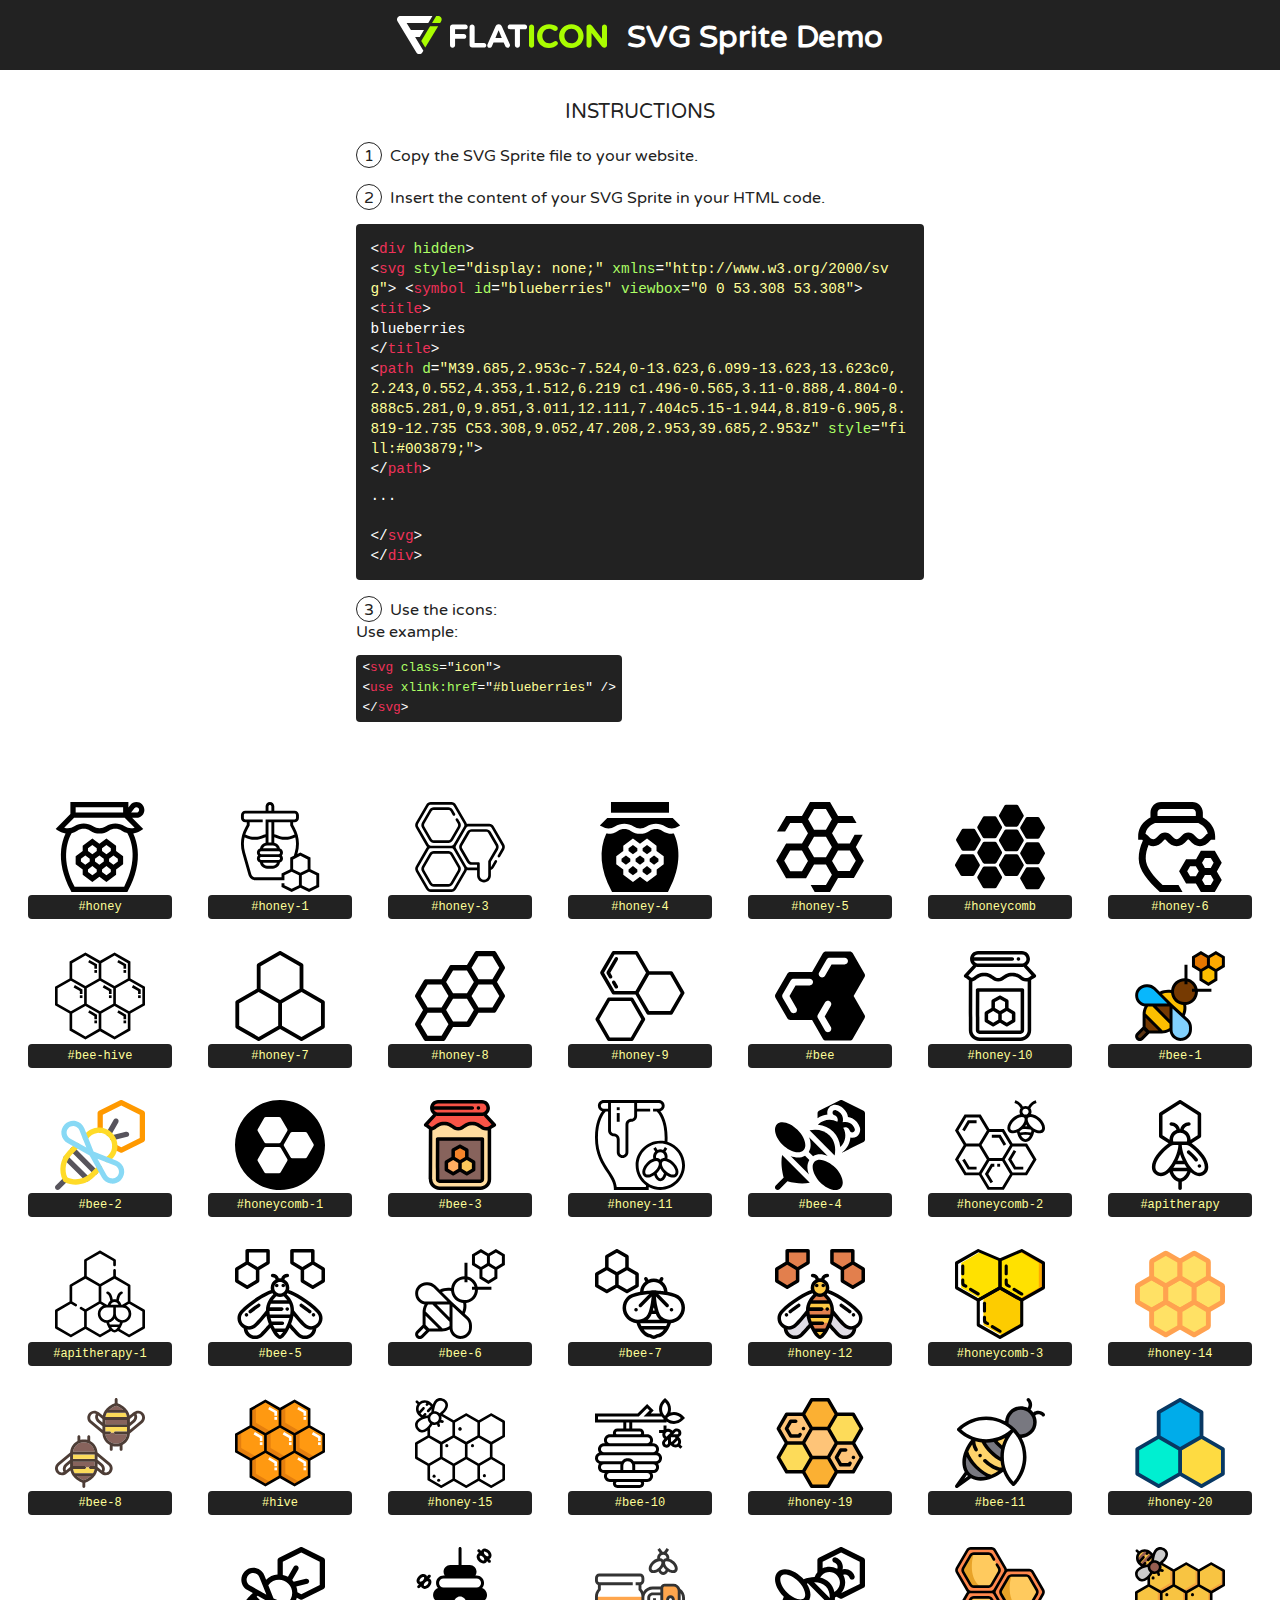
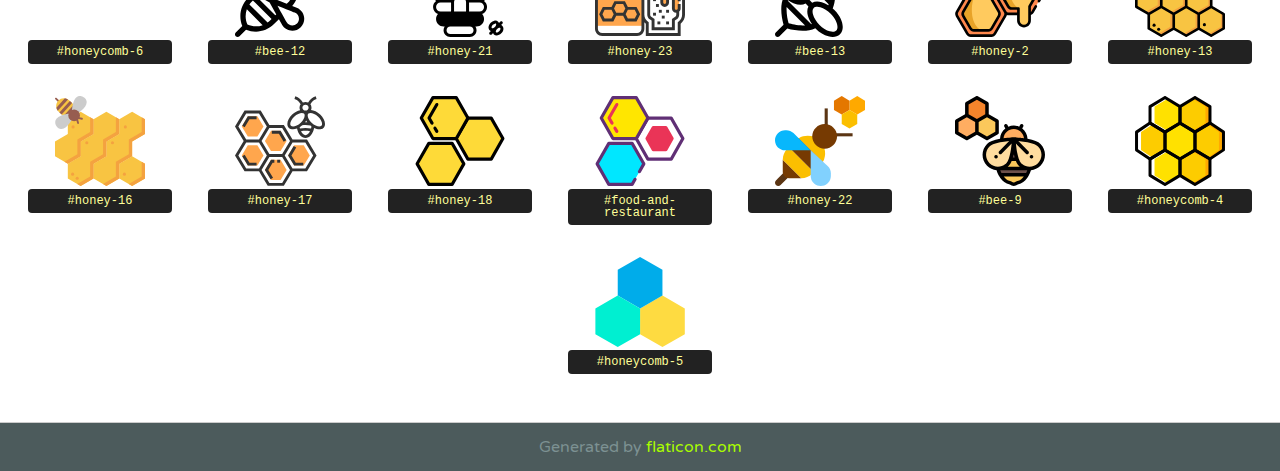
<file: icons/My icons collection-SVG-Sprites-Demo.html>
<!DOCTYPE html>
<!--
Flaticon SVG Sprite: My icons collectionCreation date: 18/02/2019 11:39-->
<html>
<!DOCTYPE html>
<html>
<head>
    <title>Flaticon SVG Sprite</title>
    <link href="http://fonts.googleapis.com/css?family=Varela+Round" rel="stylesheet" type="text/css"/>
    <meta charset="UTF-8">
    <style>
        html, body, div, span, applet, object, iframe,
        h1, h2, h3, h4, h5, h6, p, blockquote, pre,
        a, abbr, acronym, address, big, cite, code,
        del, dfn, em, img, ins, kbd, q, s, samp,
        small, strike, strong, sub, sup, tt, var,
        b, u, i, center,
        dl, dt, dd, ol, ul, li,
        fieldset, form, label, legend,
        table, caption, tbody, tfoot, thead, tr, th, td,
        article, aside, canvas, details, embed,
        figure, figcaption, footer, header, hgroup,
        menu, nav, output, ruby, section, summary,
        time, mark, audio, video {
            margin: 0;
            padding: 0;
            border: 0;
            font-size: 100%;
            font: inherit;
            vertical-align: baseline;
        }
        /* HTML5 display-role reset for older browsers */
        article, aside, details, figcaption, figure,
        footer, header, hgroup, menu, nav, section {
            display: block;
        }
        body {
            line-height: 1;
        }
        ol, ul {
            list-style: none;
        }
        blockquote, q {
            quotes: none;
        }
        blockquote:before, blockquote:after,
        q:before, q:after {
            content: '';
            content: none;
        }
        table {
            border-collapse: collapse;
            border-spacing: 0;
        }
        body {
            font-family: 'Varela Round', Helvetica, Arial, sans-serif;
            font-size: 16px;
            color: #222;
        }
        a {
            color: #333;
            border-bottom: 1px solid #a9fd00;
            font-weight: bold;
            text-decoration: none;
        }
        * {
            -moz-box-sizing: border-box;
            -webkit-box-sizing: border-box;
            box-sizing: border-box;
            margin: 0;
            padding: 0;
        }
        .glyph svg.icon {
            width: 90px;
            height: 90px
        }
        .wrapper {
            max-width: 600px;
            margin: auto;
            padding: 0 1em;
        }
        .title {
            font-size: 1.25em;
            text-align: center;
            margin-bottom: 1em;
            text-transform: uppercase;
        }
        header {
            text-align: center;
            background-color: #222;
            color: #fff;
            padding: 1em;
        }
        header .logo {
            width: 210px;
            height: 38px;
            display: inline-block;
            vertical-align: middle;
            margin-right: 1em;
            border: none;
        }
        header strong {
            font-size: 1.95em;
            font-weight: bold;
            vertical-align: middle;
            margin-top: 5px;
            display: inline-block;
        }
        .demo {
            margin: 2em auto;
            line-height: 1.25em;
        }
        .demo ul li {
            margin-bottom: 1em;
        }
        .demo ul li .num {
            color: #222;
            border-radius: 20px;
            display: inline-block;
            width: 26px;
            padding: 3px;
            height: 26px;
            text-align: center;
            margin-right: 0.5em;
            border: 1px solid #222;
        }
        .demo ul li code {
            background-color: #222;
            border-radius: 4px;
            padding: 0.25em 0.5em;
            display: inline-block;
            color: #fff;
            font-family: Consolas,Monaco,Lucida Console,Liberation Mono,DejaVu Sans Mono,Bitstream Vera Sans Mono,Courier New, monospace;
            font-weight: lighter;
            margin-top: 1em;
            font-size: 0.8em;
            word-break: break-all;
        }
        .demo ul li code.big {
            padding: 1em;
            font-size: 0.9em;
        }
        .demo ul li code .red {
            color: #EF3159;
        }
        .demo ul li code .green {
            color: #ACFF65;
        }
        .demo ul li code .yellow {
            color: #FFFF99;
        }
        .demo ul li code .blue {
            color: #99D3FF;
        }
        .demo ul li code .purple {
            color: #A295FF;
        }
        .demo ul li code .dots {
            margin-top: 0.5em;
            display: block;
        }
        #glyphs {
            border-bottom: 1px solid #ccc;
            padding: 2em 0;
            text-align: center;
        }
        .glyph {
            display: inline-block;
            width: 9em;
            margin: 1em;
            text-align: center;
            vertical-align: top;
            background: #FFF;
        }
        .glyph .glyph-icon {
            padding: 10px;
            display: block;
            font-family:"Flaticon";
            font-size: 64px;
            line-height: 1;
        }
        .glyph .glyph-icon:before {
            font-size: 64px;
            color: #222;
            margin-left: 0;
        }
        .class-name {
            font-size: 0.75em;
            background-color: #222;
            color: #fff;
            border-radius: 4px;
            padding: 0.5em;
            color: #FFFF99;
            font-family: Consolas,Monaco,Lucida Console,Liberation Mono,DejaVu Sans Mono,Bitstream Vera Sans Mono,Courier New, monospace;
        }
        .author-name {
            font-size: 0.6em;
            background-color: #fcfcfd;
            border: 1px solid #DEDEE4;
            border-top: 0;
            border-radius: 0 0 4px 4px;
            padding: 0.5em;
        }
        .attribution .title {
            margin-top: 2em;
        }
        .attribution textarea {
            background-color: #fcfcfd;
            padding: 1em;
            border: none;
            box-shadow: none;
            border: 1px solid #DEDEE4;
            border-radius: 4px;
            resize: none;
            width: 100%;
            height: 150px;
            font-size: 0.8em;
            font-family: Consolas,Monaco,Lucida Console,Liberation Mono,DejaVu Sans Mono,Bitstream Vera Sans Mono,Courier New, monospace;
            -webkit-appearance: none;
        }
        .iconsuse {
            margin: 2em auto;
            text-align: center;
            max-width: 1200px;
        }
        .iconsuse:after {
            content: '';
            display: table;
            clear: both;
        }
        .iconsuse .image {
            float: left;
            width: 25%;
            padding: 0 1em;
        }
        .iconsuse .image p {
            margin-bottom: 1em;
        }
        .iconsuse .image span {
            display: block;
            font-size: 0.65em;
            background-color: #222;
            color: #fff;
            border-radius: 4px;
            padding: 0.5em;
            color: #FFFF99;
            margin-top: 1em;
            font-family: Consolas,Monaco,Lucida Console,Liberation Mono,DejaVu Sans Mono,Bitstream Vera Sans Mono,Courier New, monospace;
        }
        #footer {
            text-align: center;
            background-color: #4C5B5C;
            color: #7c9192;
            padding: 1em;
        }
        #footer a {
            border: none;
            color: #a9fd00;
            font-weight: normal;
        }
        @media (max-width: 960px) {
            .iconsuse .image {
                width: 50%;
            }
        }
        @media (max-width: 560px) {
            .iconsuse .image {
                width: 100%;
            }
        }
    </style>
</head>
<body class="characters-off">
    <div hidden>
        <svg xmlns="http://www.w3.org/2000/svg" style="display: none;"><symbol id="honey" viewBox="0 0 512 512"><title>honey</title><path d="M347.553,248.5l-55-41.25l-40,30l-40-30l-55,41.25v30l-40,30v45l40,30v30l55,41.25l40-30l40,30l55-41.25v-30l40-30v-45 l-40-30V248.5z M317.553,263.5v15l-25,18.75l-25-18.75v-15l25-18.75L317.553,263.5z M252.553,357.25l-25-18.75v-15l25-18.75 l25,18.75v15L252.553,357.25z M212.553,244.75l25,18.75v15l-25,18.75l-25-18.75v-15L212.553,244.75z M147.553,323.5l25-18.75 l25,18.75v15l-25,18.75l-25-18.75V323.5z M187.553,398.5v-15l25-18.75l25,18.75v15l-25,18.75L187.553,398.5z M292.553,417.25 l-25-18.75v-15l25-18.75l25,18.75v15L292.553,417.25z M357.553,338.5l-25,18.75l-25-18.75v-15l25-18.75l25,18.75V338.5z"/><path d="M463.553,90c24.813,0,45-20.187,45-45s-20.187-45-45-45c-14.053,0-27.482,6.699-35.949,17.928l-10.051,13.04V0h-330v68.787 L3.447,152.894c0,0,16.238,10.454,16.536,10.653c12.355,8.237,26.085,13.321,40.143,15.275 c-13.119,28.058-21.504,58.34-24.944,90.356c-7.952,74.013,10.267,153.048,54.152,234.909L93.575,512h317.964l4.24-7.922 c43.678-81.62,61.907-160.535,54.178-234.554c-3.372-32.299-11.637-62.647-24.585-90.563c14.448-1.837,28.585-6.969,41.273-15.428 l15.439-10.214L438.767,90H463.553z M451.537,36.018c8.632-11.508,27.016-5.379,27.016,8.982c0,8.271-6.729,15-15,15h-30.5 L451.537,36.018z M117.553,30h270v30h-270V30z M393.489,482H111.611C34.974,333.461,65.922,229.534,94.48,177.363 c11.245-2.551,22.147-7.152,32.143-13.816c22.281-14.854,51.077-14.854,73.359,0c16.197,10.798,34.755,16.197,53.32,16.196 c18.56-0.001,37.127-5.4,53.321-16.196c22.281-14.854,51.077-14.854,73.359,0c9.609,6.406,20.054,10.896,30.836,13.501 C439.358,229.026,470.336,332.838,393.489,482z M396.623,138.586c-32.391-21.594-74.25-21.594-106.641,0 c-22.282,14.855-51.077,14.854-73.359,0c-32.391-21.594-74.25-21.594-106.641,0c-17.291,11.528-38.502,14.11-57.549,7.747 L108.767,90H396.34l56.7,56.7C434.287,152.589,413.572,149.884,396.623,138.586z"/></symbol><symbol id="honey-1" viewBox="-32 0 496 496.944"><title>honey-1</title><path d="m384.472656 371.054688v-64l-56-28-16.640625 8.320312 1.503907-5.269531c4.734374-16.578125 7.136718-33.722657 7.136718-50.960938 0-32.234375-8.457031-64.054687-24.449218-92.039062l-7.550782-13.234375v-13.871094h8c13.230469 0 24-10.769531 24-24v-16c0-13.230469-10.769531-24-24-24h-112v-24c0-13.230469-10.769531-24-24-24-13.234375 0-24 10.769531-24 24v24h-112c-13.234375 0-24 10.769531-24 24v16c0 13.230469 10.765625 24 24 24h8v13.871094l-7.550781 13.226562c-15.992187 27.992188-24.449219 59.804688-24.449219 92.046875 0 17.238281 2.398438 34.390625 7.136719 50.960938l34.535156 120.886719c4.886719 17.078124 20.703125 29.007812 38.472657 29.007812h159.855468v-27.054688l40-20 40 20v54.109376l-40 20-40-20v-11.023438h-16v20.914062l56 28 48-24 48 24 56-28v-73.890624zm-102.335937-224.015626c5.992187 10.496094 10.757812 21.601563 14.382812 33.058594-4.726562 1.367188-8.894531 2.902344-12.910156 4.429688-10.097656 3.839844-19.632813 7.472656-39.160156 7.472656-19.527344 0-29.074219-3.632812-39.167969-7.480469-6.113281-2.328125-12.480469-4.6875-20.816406-6.351562v-66.167969h88v18.128906zm-65.664063 164.960938c0 4.414062-3.585937 8-8 8h-96c-4.417968 0-8-3.585938-8-8s3.582032-8 8-8h96c4.414063 0 8 3.585938 8 8zm-17.472656 24c-3.3125 9.289062-12.113281 16-22.527344 16h-32c-10.417968 0-19.214844-6.710938-22.527344-16zm-86.527344-48c-4.417968 0-8-3.585938-8-8s3.582032-8 8-8h96c4.414063 0 8 3.585938 8 8s-3.585937 8-8 8zm9.472656-32c3.3125-9.289062 12.109376-16 22.527344-16h32c10.414063 0 19.214844 6.710938 22.527344 16zm30.527344-32v-112h16v112zm0-200c0-4.414062 3.582032-8 8-8 4.414063 0 8 3.585938 8 8v24h-16zm-113.664062 123.039062 9.664062-16.910156v-18.128906h72v-16h-96c-4.417968 0-8-3.585938-8-8v-16c0-4.414062 3.582032-8 8-8h272c4.414063 0 8 3.585938 8 8v16c0 4.414062-3.585937 8-8 8h-160v82.160156c-8.359375 1.65625-14.746094 4.023438-20.871094 6.359375-10.089843 3.847657-19.617187 7.480469-39.136718 7.480469-19.519532 0-29.058594-3.632812-39.144532-7.480469-4.007812-1.527343-8.175781-3.0625-12.894531-4.421875 3.621094-11.457031 8.390625-22.5625 14.382813-33.058594zm185.664062 248.015626v20.945312h-143.855468c-10.65625 0-20.152344-7.160156-23.082032-17.40625l-34.535156-120.882812c-4.335938-15.152344-6.527344-30.816407-6.527344-46.566407 0-12 1.351563-23.921875 3.855469-35.578125 3.976563 1.167969 7.601563 2.503906 11.304687 3.914063 11 4.183593 22.359376 8.519531 44.832032 8.519531s33.832031-4.335938 44.832031-8.519531c4.824219-1.839844 9.550781-3.578125 15.175781-4.9375v30.265625c-16.058594 3.269531-28.542968 16.222656-31.320312 32.457031-9.640625 3.109375-16.679688 12.070313-16.679688 22.734375 0 6.167969 2.40625 11.742188 6.238282 16-3.839844 4.257812-6.238282 9.832031-6.238282 16 0 10.664062 7.039063 19.625 16.679688 22.734375 3.222656 18.851563 19.574218 33.265625 39.320312 33.265625h32c19.742188 0 36.09375-14.414062 39.320313-33.265625 9.640625-3.109375 16.679687-12.070313 16.679687-22.734375 0-6.167969-2.410156-11.742188-6.242187-16 3.839843-4.257812 6.242187-9.832031 6.242187-16 0-10.664062-7.039062-19.625-16.679687-22.734375-2.777344-16.234375-15.265625-29.1875-31.320313-32.457031v-30.25c5.597656 1.351562 10.3125 3.082031 15.121094 4.914062 11.007812 4.191406 22.382812 8.527344 44.855469 8.527344 22.472656 0 33.847656-4.328125 44.847656-8.519531 3.710937-1.410157 7.335937-2.753907 11.320313-3.914063 2.503906 11.65625 3.855468 23.578125 3.855468 35.578125 0 15.757813-2.191406 31.421875-6.519531 46.558594l-5.546875 19.386719-19.933594 9.964844v64zm64-24v-54.109376l40-20 40 20v54.109376l-40 20zm128 88-40 20-40-20v-54.109376l40-20 40 20zm0 0"/></symbol><symbol id="honey-3" viewBox="0 0 504.921 504.921"><title>honey-3</title><path d="M212.675,289.788c-5.28-9.146-15.12-14.828-25.681-14.828h-81.206c-10.561,0-20.401,5.681-25.681,14.827l-40.603,70.326 c-5.28,9.146-5.28,20.509,0,29.654l40.603,70.326c5.28,9.146,15.121,14.827,25.681,14.827h81.206 c10.561,0,20.401-5.682,25.681-14.827l40.603-70.326c5.28-9.146,5.28-20.509,0-29.654L212.675,289.788z M240.288,382.268 l-40.603,70.327c-2.609,4.519-7.472,7.327-12.69,7.327h-81.206c-5.219,0-10.082-2.808-12.691-7.327l-40.603-70.326 c-2.609-4.52-2.609-10.135,0-14.654l40.603-70.326c2.609-4.52,7.472-7.327,12.691-7.327h81.206c5.219,0,10.082,2.808,12.691,7.327 l40.603,70.326C242.897,372.133,242.897,377.748,240.288,382.268z"/><path d="M500.057,237.63l-57.92-100.319c-5.281-9.148-15.123-14.831-25.686-14.831h-115.84c-3.219,0-6.368,0.534-9.344,1.526 c-0.628-3.073-1.74-6.067-3.349-8.853L229.996,14.827C224.715,5.681,214.875,0,204.314,0H88.468 C77.907,0,68.067,5.681,62.787,14.827L4.863,115.153c-5.28,9.146-5.28,20.509,0,29.654l57.923,100.326 c1.609,2.787,3.646,5.246,5.993,7.327c-2.347,2.081-4.384,4.541-5.993,7.327L4.863,360.113c-5.28,9.146-5.28,20.509,0,29.655 l57.923,100.326c5.28,9.146,15.121,14.827,25.681,14.827h115.847c10.561,0,20.401-5.682,25.681-14.827l57.923-100.326 c1.609-2.787,2.721-5.781,3.349-8.854c2.976,0.992,6.125,1.526,9.343,1.526h47.659v30.313c0,21.381,17.395,38.776,38.776,38.776 s38.776-17.395,38.776-38.776v-31.834c6.802-2.265,12.646-6.956,16.314-13.309l17.858-30.93c2.071-3.587,0.842-8.174-2.745-10.245 c-3.588-2.072-8.174-0.843-10.245,2.745l-17.857,30.93c-0.878,1.521-2.012,2.843-3.325,3.936v-28.177l39.595-68.579 c5.28-9.147,5.28-20.512,0-29.66l-40.6-70.319c-5.281-9.148-15.123-14.831-25.686-14.831h-81.2 c-10.563,0-20.405,5.683-25.685,14.83l-40.601,70.32c-5.28,9.147-5.28,20.512,0,29.66l40.6,70.319 c5.28,9.148,15.123,14.831,25.686,14.831l30.339,0v15h-47.659c-5.221,0-10.085-2.809-12.695-7.33l-57.919-100.319 c-2.609-4.519-2.61-10.133-0.004-14.653c0.001-0.001,0.002-0.003,0.003-0.004l57.923-100.326c0,0,0-0.001,0.001-0.001 c2.61-4.519,7.473-7.326,12.692-7.326h115.84c5.221,0,10.084,2.809,12.695,7.33l57.92,100.319c2.61,4.521,2.61,10.14,0,14.661 l-22.902,39.667c-2.071,3.587-0.842,8.174,2.745,10.245c3.586,2.071,8.174,0.842,10.245-2.745l22.903-39.668 C505.338,258.142,505.338,246.778,500.057,237.63z M317.932,337.44c-5.221,0-10.085-2.809-12.695-7.33l-40.6-70.319 c-2.61-4.521-2.61-10.14,0-14.661l40.601-70.32c2.61-4.521,7.474-7.33,12.694-7.33h81.2c5.22,0,10.084,2.809,12.695,7.33 l40.6,70.319c2.61,4.521,2.61,10.14,0,14.661l-40.6,70.32c-0.711,1.231-1.033,2.58-1.004,3.904v78.739 c0,13.11-10.666,23.776-23.776,23.776s-23.776-10.666-23.776-23.776l0.001-67.813c0-1.989-0.79-3.896-2.197-5.303 c-1.406-1.407-3.314-2.197-5.303-2.197H317.932z M75.777,237.633L17.854,137.307c-2.609-4.52-2.609-10.135,0-14.654L75.777,22.327 C78.386,17.808,83.249,15,88.468,15h115.847c5.219,0,10.082,2.808,12.691,7.327l57.923,100.326 c2.609,4.519,2.609,10.132,0.002,14.651c-0.001,0.002-0.002,0.004-0.004,0.006l-57.92,100.32c-0.002,0.003-0.003,0.006-0.005,0.01 c-2.61,4.516-7.471,7.321-12.687,7.321H88.468C83.249,244.96,78.386,242.153,75.777,237.633z M274.929,382.268l-57.923,100.326 c-2.609,4.52-7.472,7.327-12.691,7.327H88.468c-5.219,0-10.082-2.808-12.691-7.327L17.854,382.268 c-2.609-4.52-2.609-10.135,0-14.655l57.923-100.326c2.609-4.52,7.472-7.327,12.691-7.327h115.847 c5.219,0,10.082,2.808,12.691,7.327l13.267,22.979l44.654,77.343c0.001,0.001,0.002,0.003,0.003,0.004 C277.538,372.133,277.538,377.749,274.929,382.268z"/><path d="M212.675,215.133l40.603-70.326c5.28-9.146,5.28-20.509,0-29.654l-11.706-20.275c-2.071-3.588-6.658-4.816-10.245-2.745 c-3.587,2.071-4.816,6.658-2.745,10.245l11.706,20.275c2.609,4.52,2.609,10.135,0,14.654l-40.603,70.326 c-2.609,4.519-7.472,7.327-12.691,7.327h-81.205c-5.219,0-10.082-2.808-12.691-7.327l-40.603-70.326 c-2.609-4.52-2.609-10.135,0-14.654l40.603-70.326C95.707,47.808,100.57,45,105.789,45h81.205c5.219,0,10.082,2.808,12.691,7.327 l12.432,21.532c2.071,3.587,6.657,4.816,10.245,2.745c3.587-2.071,4.816-6.658,2.745-10.245l-12.432-21.532 C207.395,35.682,197.555,30,186.994,30h-81.205c-10.561,0-20.401,5.681-25.681,14.827l-40.603,70.326 c-5.28,9.146-5.28,20.509,0,29.654l40.603,70.326c5.28,9.146,15.121,14.827,25.681,14.827h81.205 C197.555,229.96,207.395,224.279,212.675,215.133z"/></symbol><symbol id="honey-4" viewBox="0 0 512 512"><title>honey-4</title><polygon points="240.921,278.498 240.921,263.5 215.916,244.75 190.926,263.5 190.926,278.504 215.915,297.254 "/><polygon points="200.916,323.493 175.926,304.75 150.921,323.5 150.921,338.5 175.926,357.25 200.916,338.507 "/><polygon points="190.926,383.496 190.926,398.5 215.916,417.25 240.921,398.505 240.921,383.502 215.915,364.746 "/><polygon points="320.916,278.504 320.916,263.5 295.926,244.75 270.921,263.495 270.921,278.498 295.928,297.254 "/><rect x="90.921" width="330" height="61"/><path d="M113.348,139.589c32.402-21.592,74.238-21.592,106.641,0c22.295,14.854,51.064,14.854,73.359,0 c32.402-21.592,74.238-21.592,106.641,0c22.295,14.854,51.064,14.854,73.359,0c3.625-2.419,7.449-4.244,11.254-6.119L442.132,91 H69.71l-42.312,42.312c4.235,2.007,8.611,3.622,12.59,6.277C62.284,154.442,91.053,154.442,113.348,139.589z"/><polygon points="280.926,323.5 255.921,304.75 230.916,323.5 230.916,338.5 255.921,357.25 280.926,338.5 "/><path d="M383.348,164.55c-22.295-14.854-51.064-14.854-73.359,0c-16.201,10.796-34.761,16.201-53.32,16.201 s-37.119-5.405-53.32-16.201c-22.295-14.854-51.064-14.854-73.359,0c-19.818,13.206-43.156,18.237-65.715,15.289 c0.002,0,0.004,0.002,0.005,0.002C20.704,272.613,30.006,387.135,92.708,504.09l4.233,7.91h317.959l4.248-7.925 c80.651-150.712,58.35-261.936,29.511-324.207C426.226,182.703,403.048,177.677,383.348,164.55z M390.921,353.5l-40.005,30.002 V413.5l-54.99,41.25l-40.009-30.004l-40.001,30.004l-54.99-41.25v-29.998L120.921,353.5v-45l40-30.002V248.5l54.995-41.25 l40.009,30.004l40.001-30.004l53.995,41.25v29.998l41,30.002V353.5z"/><polygon points="270.921,383.502 270.921,398.5 295.926,417.25 320.916,398.5 320.916,383.496 295.928,364.746 "/><polygon points="310.926,323.493 310.926,338.507 335.916,357.25 360.921,338.5 360.921,323.5 335.916,304.75 "/></symbol><symbol id="honey-5" viewBox="0 0 512 512"><title>honey-5</title><path d="M505.705,334.688l-45.623-79.022l38.9-69.666h-46.188l-27.16,50h-67.318l-33.822-58.085L358.223,119h105.759L440.69,79 h-82.133L312.947,0H199.016l-45.611,79H63.26l-52.278,89h46.577l28.746-49h67.435l33.729,58.915L153.647,236H63.236L6.295,334.625 L63.187,434h113.53l45.418-79h67.743l33.834,58.354L289.853,472h-86.872l22.891,40h87.074l45.611-79h90.145L505.705,334.688z M289.829,315h-67.694l-33.883-58.936L222.061,198h67.841l33.81,58.064L289.829,315z M222.11,40h67.743l33.895,58.708L289.804,158 h-67.646l-33.944-59.292L222.11,40z M153.574,394H86.378l-33.944-59.292L86.329,276h67.245l33.92,59L153.574,394z M358.147,393 l-33.653-58.042L358.39,276h67.244l33.858,58.646L425.658,393H358.147z"/></symbol><symbol id="honeycomb" viewBox="0 0 404.618 404.618"><title>honeycomb</title><path d="M84.62,120.674h-48.36c-2.671,0-5.16,1.436-6.495,3.75l-24.18,41.879c-1.336,2.316-1.336,5.188,0,7.5l24.18,41.885 c1.335,2.311,3.824,3.746,6.495,3.746h48.36c2.671,0,5.16-1.436,6.496-3.746l24.18-41.885c1.335-2.313,1.335-5.184,0-7.5 l-24.18-41.879C89.78,122.11,87.29,120.674,84.62,120.674z"/><path d="M180.034,178.586h-48.361c-2.67,0-5.16,1.439-6.495,3.75l-24.181,41.885c-1.334,2.311-1.334,5.186,0,7.498l24.181,41.883 c1.335,2.313,3.825,3.75,6.495,3.75h48.361c2.67,0,5.158-1.438,6.494-3.75l24.179-41.883c1.335-2.313,1.335-5.188,0-7.498 l-24.179-41.885C185.192,180.026,182.704,178.586,180.034,178.586z"/><path d="M186.528,293.168c-1.336-2.315-3.824-3.75-6.494-3.75h-48.361c-2.67,0-5.16,1.435-6.495,3.75l-24.181,41.879 c-1.334,2.314-1.334,5.188,0,7.5l24.181,41.881c1.335,2.313,3.825,3.75,6.495,3.75h48.361c2.67,0,5.158-1.438,6.494-3.75 l24.179-41.881c1.335-2.313,1.335-5.186,0-7.5L186.528,293.168z"/><path d="M110.712,280.049L86.532,238.17c-1.335-2.314-3.824-3.75-6.494-3.75H31.676c-2.671,0-5.16,1.436-6.496,3.75L1,280.049 c-1.334,2.315-1.334,5.188,0,7.5l24.18,41.881c1.336,2.313,3.825,3.75,6.496,3.75h48.361c2.67,0,5.159-1.438,6.494-3.75 l24.181-41.881C112.047,285.237,112.047,282.364,110.712,280.049z"/><path d="M180.034,64.428h-48.361c-2.67,0-5.16,1.436-6.495,3.75l-24.181,41.879c-1.334,2.314-1.334,5.185,0,7.502l24.181,41.879 c1.335,2.314,3.825,3.75,6.495,3.75h48.361c2.67,0,5.158-1.436,6.494-3.75l24.179-41.879c1.335-2.316,1.335-5.188,0-7.502 l-24.179-41.879C185.192,65.864,182.704,64.428,180.034,64.428z"/><path d="M229.167,221.899h48.36c2.67,0,5.16-1.434,6.495-3.75l24.181-41.879c1.334-2.314,1.334-5.188,0-7.5l-24.181-41.885 c-1.335-2.309-3.825-3.748-6.495-3.748h-48.36c-2.671,0-5.159,1.44-6.495,3.748l-24.178,41.885c-1.336,2.313-1.336,5.186,0,7.5 l24.178,41.879C224.008,220.465,226.497,221.899,229.167,221.899z"/><path d="M379.436,184.803c-1.336-2.314-3.824-3.75-6.495-3.75h-48.36c-2.671,0-5.16,1.436-6.496,3.75l-24.18,41.879 c-1.334,2.314-1.334,5.186,0,7.5l24.18,41.881c1.336,2.313,3.825,3.75,6.496,3.75h48.36c2.671,0,5.159-1.438,6.495-3.75 l24.18-41.881c1.336-2.314,1.336-5.186,0-7.5L379.436,184.803z"/><path d="M379.436,297.295c-1.336-2.309-3.824-3.75-6.495-3.75h-48.36c-2.671,0-5.16,1.441-6.496,3.75l-24.18,41.885 c-1.334,2.309-1.334,5.186,0,7.5l24.18,41.879c1.336,2.315,3.825,3.75,6.496,3.75h48.36c2.671,0,5.159-1.435,6.495-3.75 l24.18-41.879c1.336-2.314,1.336-5.191,0-7.5L379.436,297.295z"/><path d="M308.204,280.049l-24.181-41.879c-1.335-2.314-3.825-3.75-6.495-3.75h-48.36c-2.671,0-5.159,1.436-6.495,3.75 l-24.178,41.879c-1.336,2.315-1.336,5.188,0,7.5l24.178,41.881c1.336,2.313,3.824,3.75,6.495,3.75h48.36 c2.67,0,5.16-1.438,6.495-3.75l24.181-41.881C309.538,285.237,309.538,282.364,308.204,280.049z"/><path d="M308.204,57.94l-24.181-41.881c-1.335-2.313-3.825-3.75-6.495-3.75h-48.36c-2.671,0-5.159,1.438-6.495,3.75L198.495,57.94 c-1.336,2.313-1.336,5.189,0,7.5l24.178,41.883c1.336,2.311,3.824,3.75,6.495,3.75h48.36c2.67,0,5.16-1.439,6.495-3.75 l24.181-41.883C309.538,63.129,309.538,60.252,308.204,57.94z"/><path d="M379.436,70.639c-1.336-2.313-3.824-3.75-6.495-3.75h-48.36c-2.671,0-5.16,1.438-6.496,3.75l-24.18,41.885 c-1.334,2.309-1.334,5.186,0,7.496l24.18,41.883c1.336,2.314,3.825,3.752,6.496,3.752h48.36c2.671,0,5.159-1.438,6.495-3.752 l24.18-41.883c1.336-2.311,1.336-5.188,0-7.496L379.436,70.639z"/></symbol><symbol id="honey-6" viewBox="-18 0 512 512"><title>honey-6</title><path d="m475.558594 346.128906-39.667969-68.128906h-79.117187l-27.367188 47h-56.898438l-39.695312 68.75 39.644531 69.25h56.070313l28.171875 49h79.265625l39.597656-68.871094-28.0625-48.191406zm-95.789063-28.128906h33.125l16.453125 28.253906-16.527344 28.746094h-32.976562l-16.527344-28.746094zm-100.820312 75.835938 16.648437-28.835938h32.355469l16.960937 29.5-16.386718 28.5h-32.878906zm133.871093 78.164062h-32.976562l-16.527344-28.746094 16.453125-28.253906h33.125l16.453125 28.253906zm-273.867187 0c-50.5625-48.0625-95.941406-99.28125-95.941406-149.996094 0-25.222656 5.410156-50.964844 16.089843-76.777344 8.996094 4.476563 18.136719 6.773438 27.230469 6.773438 20.796875 0 41.324219-11.957031 61.019531-35.535156 1.824219-2.183594 4.113282-2.511719 5.316407-2.511719 1.199219 0 3.488281.328125 5.3125 2.511719 19.695312 23.578125 40.222656 35.535156 61.019531 35.535156s41.324219-11.957031 61.019531-35.535156c1.824219-2.183594 4.113281-2.511719 5.3125-2.511719 1.203125 0 3.492188.328125 5.316407 2.511719 19.695312 23.578125 40.222656 35.535156 61.019531 35.535156 20.792969 0 41.320312-11.957031 61.019531-35.535156.753906-.902344 2.789062-1.464844 5.3125-1.464844h20v-20c0-33.378906-14.496094-63.554688-41.921875-87.257812-10.265625-8.871094-20.429687-15.203126-28.078125-19.332032v-28.410156c0-33.085938-26.914062-60-60-60h-178c-33.085938 0-60 26.914062-60 60v27.996094c-7.683594 3.914062-17.742188 9.910156-27.890625 18.460937-27.546875 23.21875-42.109375 53.839844-42.109375 88.542969v20h20c2.21875 0 4.203125.792969 5.316406 2.121094.53125.640625 1.066406 1.265625 1.605469 1.886718-15.871094 34.257813-23.914063 68.847657-23.914063 102.996094 0 67.835938 54.933594 128.796875 114.296876 184.570313l5.773437 5.425781h129.292969l-22.898438-40zm-8.953125-432h178c11.027344 0 20 8.972656 20 20v20h-218v-20c0-11.027344 8.972656-20 20-20zm-33.738281 80h245.359375c6.226562 2.652344 46.019531 21.023438 54.707031 59.703125-5.542969 2.65625-10.398437 6.398437-14.34375 11.121094-11.40625 13.65625-22.171875 21.175781-30.316406 21.175781s-18.914063-7.519531-30.320313-21.179688c-8.953125-10.71875-22.082031-16.867187-36.015625-16.867187-13.933593 0-27.058593 6.148437-36.015625 16.867187-11.40625 13.660157-22.171875 21.179688-30.316406 21.179688s-18.910156-7.519531-30.320312-21.179688c-8.953126-10.71875-22.078126-16.867187-36.011719-16.867187-13.933594 0-27.0625 6.148437-36.015625 16.867187-11.40625 13.660157-22.175782 21.179688-30.320313 21.179688-8.375 0-19.425781-7.480469-30.316406-20.519531-4.03125-4.828125-8.992187-8.707031-14.558594-11.484375 8.453125-42.125 50.90625-58.570313 54.804688-59.996094zm0 0"/></symbol><symbol id="bee-hive" viewBox="0 0 512 512"><title>bee-hive</title><g> <g> <polygon points="113.156,193.969 105.656,206.959 141.248,227.508 141.248,244.681 156.248,244.681 156.248,218.848 "/> </g> </g><g> <g> <rect x="141.25" y="251.8" width="15" height="15.913"/> </g> </g><g> <g> <polygon points="278.823,193.969 271.323,206.959 306.914,227.508 306.914,244.681 321.914,244.681 321.914,218.848 "/> </g> </g><g> <g> <rect x="306.91" y="251.8" width="15" height="15.913"/> </g> </g><g> <g> <path d="M429.167,156.005V60.37L338.833,8.215L256,56.039L173.167,8.215L82.833,60.37v95.635L0,203.829v104.308l82.833,47.824 v95.67l90.333,52.154L256,455.961l82.833,47.824l90.333-52.154v-95.67L512,308.137V203.829L429.167,156.005z M263.5,69.03 l75.333-43.494l75.334,43.494v86.975l-75.333,43.494L263.5,156.005V69.03z M97.834,69.03l75.333-43.494L248.5,69.03v86.975 l-75.333,43.494l-75.333-43.494V69.03z M15,299.477v-86.988l75.323-43.488l75.344,43.5v86.976L90.333,342.97L15,299.477z M248.499,442.97l-75.333,43.494L97.833,442.97v-86.987l75.333-43.494l75.333,43.494V442.97z M180.667,299.476V212.5L256,169.007 l75.333,43.494v86.976L256,342.97L180.667,299.476z M338.834,486.464L263.5,442.97v-86.987l75.333-43.494l75.333,43.494v86.987 h0.001L338.834,486.464z M497,299.477l-75.333,43.494l-75.333-43.494v-86.976l75.344-43.5L497,212.489V299.477z"/> </g> </g><g> <g> <polygon points="444.489,193.969 436.989,206.959 472.581,227.508 472.581,244.681 487.581,244.681 487.581,218.848 "/> </g> </g><g> <g> <rect x="472.58" y="251.8" width="15" height="15.913"/> </g> </g><g> <g> <polygon points="195.989,50.51 188.489,63.5 224.081,84.049 224.081,101.221 239.081,101.221 239.081,75.389 "/> </g> </g><g> <g> <rect x="224.08" y="108.34" width="15" height="15.913"/> </g> </g><g> <g> <polygon points="361.656,50.51 354.156,63.5 389.748,84.049 389.748,101.221 404.748,101.221 404.748,75.389 "/> </g> </g><g> <g> <rect x="389.75" y="108.34" width="15" height="15.913"/> </g> </g><g> <g> <polygon points="195.989,337.463 188.489,350.453 224.081,371.002 224.081,388.175 239.081,388.175 239.081,362.342 "/> </g> </g><g> <g> <rect x="224.08" y="395.29" width="15" height="15.913"/> </g> </g><g> <g> <polygon points="361.656,337.463 354.156,350.453 389.748,371.002 389.748,388.175 404.748,388.175 404.748,362.342 "/> </g> </g><g> <g> <rect x="389.75" y="395.29" width="15" height="15.913"/> </g> </g></symbol><symbol id="honey-7" viewBox="-1 0 470 470.93504"><title>honey-7</title><path d="m463.457031 258.816406-106.988281-61.597656v-122.734375c0-3.578125-1.910156-6.882813-5.011719-8.667969l-112-64.480468c-3.089843-1.78125-6.890625-1.78125-9.980469 0l-112 64.480468c-3.097656 1.785156-5.007812 5.089844-5.007812 8.667969v122.734375l-106.992188 61.597656c-3.097656 1.785156-5.007812 5.089844-5.007812 8.667969v128.96875c0 3.574219 1.910156 6.878906 5.007812 8.664063l112 64.484374c3.089844 1.777344 6.890626 1.777344 9.980469 0l107.011719-61.609374 107.007812 61.609374c3.089844 1.777344 6.890626 1.777344 9.980469 0l112-64.484374c3.101563-1.785157 5.011719-5.089844 5.011719-8.664063v-128.96875c0-3.578125-1.910156-6.882813-5.011719-8.667969zm-228.988281-237.277344 102 58.730469v116.949219l-102 58.726562-102-58.726562v-116.949219zm-112 427.855469-102-58.726562v-117.398438l101.605469-58.5 102.394531 58.949219v116.949219zm326-58.726562-102 58.726562-102-58.726562v-116.949219l102.390625-58.949219 101.609375 58.5zm0 0"/></symbol><symbol id="honey-8" viewBox="0 0 512.0015 512"><title>honey-8</title><path d="m466.292969 175.667969 43.570312-72.617188c2.851563-4.75 2.851563-10.683593 0-15.433593l-48.199219-80.335938c-2.710937-4.515625-7.59375-7.28125-12.863281-7.28125h-96.398437c-5.269532 0-10.152344 2.765625-12.863282 7.28125l-43.832031 73.050781h-87.90625c-5.269531 0-10.152343 2.765625-12.863281 7.285157l-43.832031 73.050781h-87.90625c-5.269531 0-10.148438 2.765625-12.859375 7.28125l-48.203125 80.332031c-2.847657 4.753906-2.847657 10.6875 0 15.4375l43.570312 72.613281-43.570312 72.617188c-2.847657 4.75-2.847657 10.683593 0 15.4375l48.203125 80.332031c2.710937 4.519531 7.59375 7.28125 12.859375 7.28125h96.402343c5.269532 0 10.148438-2.765625 12.859376-7.28125l43.832031-73.050781h87.90625c5.269531 0 10.152343-2.765625 12.863281-7.28125l43.832031-73.054688h87.90625c5.269531 0 10.152344-2.761719 12.863281-7.28125l48.199219-80.332031c2.851563-4.75 2.851563-10.683594 0-15.4375zm-105.398438-145.667969h79.414063l39.199218 65.332031-39.199218 65.335938h-79.414063l-39.199219-65.335938zm-144.601562 80.332031h79.414062l39.199219 65.335938-39.199219 65.332031h-79.414062l-39.199219-65.332031zm-144.597657 80.335938h79.410157l39.203125 65.332031-39.203125 65.332031h-79.410157l-39.203124-65.332031zm79.410157 291.332031h-79.410157l-39.199218-65.332031 39.199218-65.335938h79.410157l39.203125 65.335938zm144.601562-80.332031h-79.414062l-39.199219-65.335938 39.199219-65.332031h79.414062l39.199219 65.332031zm144.601563-80.335938h-79.414063l-39.199219-65.332031 39.199219-65.332031h79.414063l39.199218 65.332031zm0 0"/></symbol><symbol id="honey-9" viewBox="0 0 512 512"><title>honey-9</title><g> <g> <path d="M130.298,198.62l-14.828-25.682c-2.817-4.877-9.053-6.55-13.932-3.733c-4.878,2.816-6.55,9.054-3.733,13.932 l14.828,25.682c1.89,3.272,5.317,5.101,8.843,5.101c1.73,0,3.484-0.441,5.089-1.368 C131.443,209.736,133.115,203.499,130.298,198.62z"/> </g> </g><g> <g> <path d="M126.275,35.529c-4.88-2.816-11.117-1.145-13.932,3.733l-45.859,79.429c-1.822,3.156-1.822,7.044,0,10.199l13.317,23.065 c1.89,3.272,5.317,5.101,8.843,5.101c1.73,0,3.484-0.441,5.089-1.368c4.879-2.816,6.55-9.054,3.733-13.932l-10.373-17.965 l42.914-74.33C132.825,44.583,131.154,38.345,126.275,35.529z"/> </g> </g><g> <g> <path d="M507.882,233.337L442.3,119.746c-1.822-3.156-5.189-5.1-8.833-5.1H308.375L245.129,5.1c-1.822-3.156-5.189-5.1-8.833-5.1 H105.13c-3.643,0-7.011,1.944-8.832,5.1L30.716,118.691c-1.822,3.156-1.822,7.044,0,10.199l65.582,113.593 c1.822,3.156,5.189,5.1,8.833,5.1h125.093l63.246,109.547c1.822,3.156,5.189,5.1,8.833,5.1h131.165c3.643,0,7.011-1.944,8.833-5.1 l65.582-113.593C509.703,240.381,509.703,236.493,507.882,233.337z M111.019,227.184L51.325,123.791l59.694-103.392h119.389 l59.693,103.392l-59.693,103.393H111.019z M427.579,341.829H308.191l-59.694-103.392l59.694-103.392h119.388l59.693,103.392 L427.579,341.829z"/> </g> </g><g> <g> <path d="M284.113,383.11L218.53,269.517c-1.822-3.156-5.189-5.1-8.833-5.1H78.533c-3.643,0-7.011,1.944-8.833,5.1L4.118,383.11 c-1.822,3.156-1.822,7.044,0,10.199L69.7,506.9c1.822,3.156,5.189,5.1,8.833,5.1h131.165c3.643,0,7.011-1.944,8.833-5.1 l65.583-113.592C285.935,390.153,285.935,386.265,284.113,383.11z M203.809,491.602H84.421L24.728,388.209l59.693-103.393h119.388 l59.694,103.393L203.809,491.602z"/> </g> </g></symbol><symbol id="bee" viewBox="0 0 199.522 199.522"><title>bee</title><path d="M174.319,99.761l24.198-41.913c1.34-2.32,1.34-5.18,0-7.5L172.154,4.685c-1.34-2.32-3.815-3.75-6.495-3.75h-52.728 c-2.68,0-5.155,1.43-6.495,3.75L82.238,46.598H33.863c-2.68,0-5.155,1.43-6.495,3.75L1.005,96.011c-1.34,2.32-1.34,5.18,0,7.5 l26.363,45.663c1.34,2.32,3.815,3.75,6.495,3.75h48.375l24.198,41.913c1.34,2.32,3.815,3.75,6.495,3.75h52.728 c2.68,0,5.155-1.43,6.495-3.75l26.363-45.663c1.34-2.32,1.34-5.18,0-7.5L174.319,99.761z M76.798,76.442H45.542L32.079,99.761 l15.628,27.068c2.071,3.587,0.842,8.174-2.745,10.245c-1.181,0.682-2.471,1.006-3.743,1.006c-2.592,0-5.113-1.345-6.502-3.751 l-17.793-30.818c-1.34-2.32-1.34-5.18,0-7.5l17.793-30.818c1.34-2.32,3.815-3.75,6.495-3.75h35.586c4.142,0,7.5,3.358,7.5,7.5 S80.94,76.442,76.798,76.442z M123.805,168.646c2.071,3.587,0.842,8.174-2.745,10.245c-1.181,0.682-2.471,1.006-3.743,1.006 c-2.592,0-5.112-1.345-6.502-3.751l-15.801-27.367c-1.34-2.32-1.34-5.18,0-7.5l15.801-27.367c2.07-3.588,6.659-4.817,10.245-2.745 c3.587,2.071,4.816,6.658,2.745,10.245l-13.636,23.617L123.805,168.646z M154.29,29.935h-28.945l-14.472,25.067 c-1.389,2.406-3.91,3.751-6.502,3.751c-1.272,0-2.562-0.324-3.743-1.006c-3.587-2.071-4.816-6.658-2.745-10.245l16.637-28.817 c1.34-2.32,3.815-3.75,6.495-3.75h33.275c4.143,0,7.5,3.358,7.5,7.5S158.432,29.935,154.29,29.935z"/></symbol><symbol id="honey-10" viewBox="0 0 511.998 511.998"><title>honey-10</title><g> <g> <path d="M459.042,135.403L409.253,81.05c10.479-8.336,17.216-21.185,17.216-35.585C426.469,20.396,406.073,0,381.003,0H130.995 c-25.07,0-45.466,20.396-45.466,45.465c0,14.4,6.737,27.249,17.216,35.585l-49.789,54.352c-2.097,2.29-3.012,5.424-2.476,8.482 c0.536,3.058,2.463,5.694,5.214,7.133c5.839,3.055,10.563,6.029,14.865,9.36c2.691,2.083,5.324,4.057,8.105,5.832 c-0.018,59.372-0.032,285.157-0.032,285.157c0,33.433,27.202,60.632,60.638,60.632h233.464c33.433,0,60.632-27.2,60.632-60.633 c0,0-0.016-227.337-0.034-285.761c2.803-1.857,5.44-3.887,8.112-5.956c3.529-2.736,7.719-4.916,13.024-7.676l1.829-0.953 c2.754-1.438,4.682-4.074,5.22-7.133C462.055,140.829,461.14,137.693,459.042,135.403z M130.995,20h250.009 c14.042,0,25.465,11.424,25.465,25.465c0,10.921-6.912,20.256-16.59,23.867c-0.623,0.232-1.253,0.435-1.889,0.616 c-0.113,0.032-0.226,0.066-0.34,0.097c-0.631,0.171-1.268,0.316-1.909,0.437c-0.122,0.023-0.245,0.045-0.368,0.066 c-0.651,0.113-1.307,0.204-1.967,0.266c-0.099,0.009-0.198,0.015-0.297,0.023c-0.698,0.057-1.399,0.094-2.105,0.094H130.995 c-0.706,0-1.407-0.037-2.105-0.094c-0.099-0.008-0.199-0.013-0.297-0.023c-0.66-0.062-1.316-0.153-1.967-0.266 c-0.123-0.021-0.246-0.043-0.368-0.066c-0.642-0.121-1.278-0.266-1.909-0.437c-0.114-0.031-0.227-0.064-0.34-0.097 c-0.636-0.182-1.266-0.385-1.889-0.616c-6.534-2.438-11.805-7.484-14.541-13.867h218.296c5.523,0,10-4.477,10-10 c0-5.523-4.477-10-10-10H107.578C111.472,26.381,120.501,20,130.995,20z M372.734,492H139.27 c-22.408,0-40.638-18.228-40.638-40.632c0,0,0.014-210.35,0.03-278.375c0.078-0.016,0.156-0.033,0.234-0.051 c9.957-2.291,16.465-7.328,23.354-12.661l0.705-0.546c10.015-7.763,21.365-16.563,43.051-16.563 c21.828,0,33.18,8.778,43.188,16.517c9.463,7.333,18.401,14.261,36.461,14.261c18.016,0,26.958-6.923,36.5-14.31 c10.024-7.762,21.387-16.559,43.148-16.559c21.787,0,33.153,8.799,43.192,16.571c9.476,7.336,18.427,14.266,36.467,14.266 c1.007,0,1.988-0.029,2.957-0.072c0.206-0.009,0.411-0.019,0.614-0.03c1.648-0.086,3.251-0.23,4.801-0.447 c0.017,68.422,0.032,277.999,0.032,277.999C413.366,473.772,395.138,492,372.734,492z M429.195,143.84 c-4.001,3.098-7.084,5.474-10.345,7.145c-0.022,0.011-0.044,0.017-0.066,0.028c-2.482,1.267-5.02,2.081-7.952,2.516 c-0.019,0.003-0.038,0.007-0.057,0.01c-0.532,0.078-1.082,0.14-1.642,0.194c-0.065,0.006-0.125,0.016-0.191,0.021 c-0.52,0.047-1.061,0.078-1.609,0.105c-0.111,0.005-0.212,0.016-0.325,0.021c-0.661,0.027-1.342,0.041-2.048,0.041 c-11.203,0-15.554-3.369-24.235-10.089c-11.31-8.756-26.8-20.748-55.424-20.748c-28.599,0-44.085,11.99-55.465,20.801 c-8.658,6.703-13.004,10.067-24.183,10.067c-11.217,0-15.559-3.365-24.218-10.076c-11.298-8.737-26.773-20.702-55.431-20.702 c-28.53,0-44.005,11.997-55.304,20.756l-0.693,0.536c-1.706,1.32-3.239,2.5-4.702,3.56c-0.199,0.144-0.405,0.299-0.602,0.439 c-0.096,0.068-0.189,0.128-0.285,0.195c-0.448,0.314-0.893,0.624-1.332,0.912c-0.008,0.005-0.015,0.009-0.023,0.014 c-0.524,0.344-1.044,0.67-1.564,0.976c-0.094,0.055-0.189,0.102-0.283,0.156c-0.434,0.25-0.868,0.495-1.306,0.719 c-0.02,0.01-0.041,0.018-0.061,0.029c-0.513,0.26-1.029,0.504-1.555,0.727c-0.144,0.061-0.295,0.109-0.44,0.167 c-0.406,0.163-0.812,0.327-1.232,0.468c-0.601-0.192-1.191-0.405-1.773-0.636c-0.157-0.063-0.311-0.136-0.467-0.201 c-0.397-0.166-0.793-0.337-1.185-0.523c-3.143-1.5-6.23-3.677-10.398-6.902c-2.154-1.668-4.377-3.254-6.726-4.793l45.617-49.797 c0.02,0.004,0.039,0.007,0.059,0.011c0.527,0.109,1.06,0.199,1.593,0.29c0.228,0.039,0.454,0.087,0.683,0.122 c0.541,0.084,1.088,0.147,1.635,0.211c0.222,0.026,0.442,0.062,0.665,0.085c0.583,0.06,1.172,0.098,1.761,0.136 c0.188,0.012,0.374,0.033,0.562,0.043c0.776,0.04,1.558,0.06,2.344,0.06h250.009c0.786,0,1.568-0.02,2.344-0.06 c0.188-0.01,0.374-0.031,0.562-0.043c0.589-0.037,1.178-0.076,1.761-0.136c0.223-0.023,0.443-0.059,0.665-0.085 c0.547-0.064,1.094-0.128,1.635-0.211c0.229-0.035,0.455-0.083,0.683-0.122c0.533-0.091,1.066-0.181,1.593-0.29 c0.019-0.004,0.039-0.007,0.059-0.011l45.336,49.492C433.426,140.795,431.293,142.213,429.195,143.84z"/> </g> </g><g> <g> <path d="M393.362,393.679c-0.005-57.486-0.01-132.232-0.016-172.462c-0.001-5.523-4.478-9.999-10-9.999H128.651 c-5.522,0-9.999,4.476-10,9.999c-0.006,41.657-0.011,120.322-0.016,178.51l-0.003,51.641c0,11.376,9.258,20.632,20.638,20.632 h233.464c11.376,0,20.632-9.254,20.632-20.63L393.362,393.679z M372.734,452H139.27c-0.346,0-0.638-0.29-0.638-0.631l0.003-51.64 c0.004-53.813,0.009-125.14,0.014-168.51h234.698c0.006,41.764,0.011,109.45,0.015,162.462l0.004,57.691 C373.366,451.706,373.071,452,372.734,452z"/> </g> </g><g> <g> <path d="M338.524,343.562l-33.751-19.486l-0.012-39.028c-0.001-3.572-1.907-6.872-5-8.657l-38.762-22.381 c-3.094-1.786-6.906-1.786-10,0l-38.763,22.38c-3.092,1.785-4.998,5.085-5,8.655l-0.019,39.035l-33.743,19.482 c-3.094,1.786-5,5.087-5,8.66v44.759c0,3.573,1.906,6.874,5,8.66l38.763,22.38c1.547,0.893,3.273,1.34,5,1.34 c1.727,0,3.453-0.447,5-1.34l33.762-19.493l33.763,19.493c1.547,0.893,3.273,1.34,5,1.34s3.453-0.447,5-1.34l38.763-22.38 c3.094-1.786,5-5.087,5-8.66v-44.759C343.524,348.649,341.619,345.348,338.524,343.562z M245.999,391.208l-28.763,16.607 l-28.763-16.607v-33.212l28.761-16.605l28.765,16.62V391.208z M227.217,324.058l0.016-33.233l28.766-16.608l28.765,16.607 l0.01,33.237l-28.775,16.614L227.217,324.058z M323.524,391.208l-28.763,16.607l-28.762-16.607v-33.196l28.765-16.621 l28.76,16.605V391.208z"/> </g> </g><g> <g> <path d="M370.709,43.51c-0.13-0.64-0.32-1.27-0.57-1.87c-0.25-0.6-0.56-1.18-0.92-1.73c-0.37-0.54-0.78-1.05-1.24-1.52 c-0.47-0.46-0.98-0.87-1.53-1.24c-0.54-0.36-1.12-0.67-1.72-0.92c-0.61-0.25-1.23-0.44-1.87-0.57c-1.29-0.26-2.62-0.26-3.91,0 c-0.64,0.13-1.27,0.32-1.87,0.57c-0.6,0.25-1.18,0.56-1.73,0.92c-0.54,0.37-1.06,0.78-1.52,1.24c-0.46,0.47-0.88,0.98-1.24,1.52 c-0.36,0.55-0.67,1.13-0.92,1.73c-0.25,0.6-0.44,1.23-0.57,1.87c-0.13,0.65-0.2,1.3-0.2,1.96c0,0.65,0.07,1.3,0.2,1.95 c0.13,0.64,0.32,1.27,0.57,1.87c0.25,0.6,0.56,1.19,0.92,1.73c0.36,0.54,0.78,1.06,1.24,1.52c0.46,0.46,0.98,0.88,1.52,1.24 c0.55,0.36,1.13,0.67,1.73,0.92c0.6,0.25,1.23,0.44,1.87,0.57c0.64,0.13,1.3,0.19,1.95,0.19c0.66,0,1.31-0.06,1.96-0.19 c0.64-0.13,1.26-0.32,1.87-0.57c0.6-0.25,1.18-0.56,1.72-0.92c0.55-0.36,1.06-0.78,1.53-1.24c0.46-0.46,0.87-0.98,1.24-1.52 c0.36-0.55,0.67-1.13,0.92-1.73c0.25-0.6,0.44-1.23,0.57-1.87c0.13-0.65,0.19-1.3,0.19-1.95 C370.899,44.81,370.839,44.16,370.709,43.51z"/> </g> </g></symbol><symbol id="bee-1" viewBox="0 0 481.329 481.329"><title>bee-1</title><path style="fill:#FFA900;" d="M432.665,9.328l40,24v48l-40,24l-40-24v-48L432.665,9.328z"/><path style="fill:#E47700;" d="M352.665,9.328l40,24v48l-40,24l-40-24v-48L352.665,9.328z"/><path style="fill:#FBBF00;" d="M392.665,81.328l40,24v48l-40,24l-40-24v-48L392.665,81.328z"/><path style="fill:#5B3514;" d="M8.665,456.36c0,9.371,7.597,16.968,16.968,16.968c4.501,0.001,8.817-1.786,12-4.968l43.032-43.032 l-24-24L13.633,444.36C10.451,447.543,8.664,451.859,8.665,456.36z"/><path style="fill:#763A02;" d="M48.665,338.464v62.864c0,17.673,14.327,32,32,32h62.864c0.36,0,0.72-0.048,1.08-0.056 l-95.888-95.888C48.713,337.744,48.665,338.128,48.665,338.464z"/><path style="fill:#FBBF00;" d="M72.097,281.896c-14.721,14.746-23.107,34.654-23.376,55.488l95.888,95.888 c20.834-0.269,40.742-8.655,55.488-23.376l8.568-8.568l-128-128L72.097,281.896z"/><path style="fill:#763A02;" d="M112.665,241.328l-32,32l128,128l32-32c5.38-5.42,10.052-11.501,13.904-18.096L130.761,227.424 C124.166,231.276,118.086,235.948,112.665,241.328z"/><path style="fill:#FBBF00;" d="M240.665,241.328c-29.182-29.146-74.383-34.865-109.904-13.904l123.808,123.808 C275.53,315.711,269.812,270.51,240.665,241.328L240.665,241.328z"/><path style="fill:#81D1FE;" d="M192.665,289.328l87.272,80.56c10.663,9.844,16.728,23.696,16.728,38.208v13.232 c0,28.719-23.281,52-52,52s-52-23.281-52-52V289.328z"/><path style="fill:#08B7FC;" d="M192.665,289.328l-88.8-88.8c-9.764-9.748-23.003-15.216-36.8-15.2h-6.4c-28.719,0-52,23.281-52,52 s23.281,52,52,52H192.665z"/><path style="fill:#763A02;" d="M264.665,153.328L264.665,153.328c35.346,0,64,28.654,64,64l0,0c0,35.346-28.654,64-64,64l0,0 c-35.346,0-64-28.654-64-64l0,0C200.665,181.982,229.319,153.328,264.665,153.328z"/><path d="M480.665,28.8l-48-28.8l-40,24l-40-24l-48,28.8v57.064l40,24v48l48,28.8l48-28.8v-48l40-24V28.8z M320.665,37.856l32-19.2 l32,19.2v38.936l-16,9.6l-16,9.6l-32-19.2V37.856z M424.665,148.8l-32,19.2l-32-19.2v-38.944l16-9.6l16-9.6l16,9.6l16,9.6V148.8z M464.665,76.8l-32,19.2l-16-9.6l-16-9.6V37.856l32-19.2l32,19.2V76.8z"/><path d="M280.665,147.184V73.328h-16v72c-36.249,0.058-66.813,27.032-71.376,62.992c-20.812-3.47-42.189-0.214-61.024,9.296 l-22.72-22.72c-11.217-11.292-26.484-17.629-42.4-17.6h-6.48c-33.137,0.157-59.872,27.148-59.714,60.284 c0.139,29.337,21.472,54.271,50.434,58.948c-7.003,12.871-10.687,27.284-10.72,41.936v62.864c0.066,1.425,0.211,2.846,0.432,4.256 l-33.12,33.12c-9.751,9.751-9.751,25.561,0,35.312c9.751,9.751,25.561,9.751,35.312,0l0,0l33.12-33.12 c1.41,0.221,2.831,0.366,4.256,0.432h62.864c14.652-0.033,29.066-3.717,41.936-10.72c5.387,32.696,36.259,54.835,68.956,49.448 c28.805-4.746,50.014-29.536,50.244-58.728v-13.232c-0.02-16.742-7.015-32.718-19.304-44.088l-19.2-17.744 c8.285-17.994,10.915-38.079,7.544-57.6c35.932-4.576,62.884-35.113,62.96-71.336h72v-16h-73.856 C328.615,174.403,307.59,153.379,280.665,147.184L280.665,147.184z M193.049,224.528c0,0.184,0.056,0.352,0.08,0.536 c0.08,0.8,0.216,1.52,0.32,2.28c0.208,1.496,0.424,2.984,0.712,4.44c0.168,0.856,0.392,1.696,0.592,2.544 c0.32,1.336,0.648,2.656,1.04,3.96c0.256,0.864,0.544,1.712,0.8,2.568c0.424,1.248,0.88,2.48,1.368,3.696 c0.336,0.837,0.688,1.667,1.056,2.488c0.536,1.192,1.104,2.4,1.704,3.52c0.408,0.8,0.8,1.6,1.24,2.336 c0.656,1.168,1.368,2.296,2.088,3.424c0.448,0.696,0.88,1.408,1.352,2.088c0.8,1.192,1.712,2.344,2.608,3.48 c0.432,0.552,0.84,1.128,1.296,1.672c1.352,1.6,2.76,3.2,4.248,4.672l0.088,0.096c1.512,1.512,3.104,2.944,4.752,4.32 c0.552,0.456,1.144,0.872,1.704,1.32c1.128,0.88,2.256,1.76,3.44,2.576c0.704,0.488,1.432,0.928,2.152,1.392 c1.096,0.704,2.2,1.392,3.344,2.04c0.8,0.448,1.6,0.864,2.4,1.28c1.128,0.584,2.264,1.136,3.432,1.664 c0.848,0.379,1.704,0.741,2.568,1.088c1.184,0.48,2.4,0.92,3.608,1.336c0.88,0.304,1.752,0.6,2.648,0.864 c1.272,0.384,2.568,0.704,3.864,1.016c0.872,0.208,1.744,0.432,2.632,0.608c1.424,0.288,2.88,0.496,4.336,0.696 c0.8,0.112,1.6,0.256,2.4,0.336l0.528,0.072c3.145,15.33,1.846,31.239-3.744,45.856l-55.528-51.256l-53.96-53.968 C159.621,223.027,176.635,221.271,193.049,224.528L193.049,224.528z M75.337,424.68l-18.024-18.024 c-0.416-1.746-0.633-3.533-0.648-5.328V356.64l68.688,68.688H80.665C78.871,425.313,77.083,425.096,75.337,424.68z M56.985,334.336 c0.745-13.267,5.132-26.072,12.68-37.008h23.688l91.312,91.312v23.688c-10.937,7.545-23.742,11.93-37.008,12.672L56.985,334.336z M184.665,366.016l-68.688-68.688h68.688V366.016z M16.665,237.328c0.026-24.29,19.71-43.974,44-44h6.464 c11.684-0.037,22.896,4.604,31.136,12.888l26.864,26.864l48.224,48.248H60.665C36.376,281.302,16.692,261.618,16.665,237.328 L16.665,237.328z M31.977,462.704c-3.504,3.504-9.184,3.504-12.688,0c-3.504-3.504-3.504-9.184,0-12.688l27.552-27.552 c3.217,5.133,7.555,9.471,12.688,12.688L31.977,462.704z M288.665,408.096v13.232c0,24.301-19.699,44-44,44s-44-19.699-44-44V307.6 l50.296,46.4l23.544,21.728C283.528,384.074,288.66,395.805,288.665,408.096z M264.841,273.328h-0.856 c-30.47-0.175-55.132-24.826-55.32-55.296v-0.704c0.035-30.913,25.087-55.965,56-56v16h16v-13.64 c18.071,5.431,32.209,19.569,37.64,37.64h-13.64v16h16C320.666,248.187,295.701,273.231,264.841,273.328z"/></symbol><symbol id="bee-2" viewBox="0 0 512 512"><title>bee-2</title><g> <path style="fill:#57545C;" d="M15,512c-3.839,0-7.678-1.464-10.606-4.394c-5.858-5.858-5.858-15.355,0-21.213l44.427-44.426 c5.858-5.858,15.356-5.858,21.213,0c5.858,5.858,5.858,15.355,0,21.213l-44.427,44.426C22.678,510.535,18.838,512,15,512z"/> <path style="fill:#57545C;" d="M229.132,425.147c-3.839,0-7.678-1.464-10.606-4.393L91.246,293.475 c-5.858-5.858-5.858-15.355,0-21.213c5.857-5.858,15.355-5.858,21.213,0l127.279,127.279c5.858,5.858,5.858,15.355,0,21.213 C236.81,423.683,232.971,425.147,229.132,425.147z"/> <path style="fill:#57545C;" d="M183.387,464.255c-3.839,0-7.678-1.464-10.606-4.393L52.139,339.22 c-5.858-5.858-5.858-15.355,0-21.213s15.356-5.858,21.213,0l120.642,120.642c5.858,5.858,5.858,15.355,0,21.213 C191.065,462.79,187.225,464.255,183.387,464.255z"/> <path style="fill:#57545C;" d="M306.315,206.178c-2.523,0-5.081-0.637-7.429-1.979c-7.192-4.11-9.691-13.273-5.581-20.466 l40.672-71.175c4.11-7.193,13.274-9.691,20.466-5.582c7.192,4.11,9.691,13.273,5.581,20.466l-40.672,71.175 C316.583,203.463,311.522,206.178,306.315,206.178z"/> <path style="fill:#57545C;" d="M327.278,229.932c-6.721,0-12.837-4.55-14.54-11.366c-2.01-8.037,2.877-16.181,10.914-18.19 l79.711-19.928c8.032-2.01,16.181,2.877,18.189,10.914c2.01,8.037-2.877,16.181-10.914,18.19l-79.711,19.928 C329.706,229.785,328.482,229.932,327.278,229.932z"/> </g><path style="fill:#FF9900;" d="M377,300c-2.299,0-4.597-0.528-6.708-1.583l-36.79-18.395c-7.41-3.705-10.413-12.715-6.708-20.125 c3.705-7.409,12.714-10.413,20.124-6.708L377,268.23l105-52.5V84.271l-105-52.5l-105,52.5V171.9c0,8.284-6.716,15-15,15 s-15-6.716-15-15V75c0-5.682,3.21-10.875,8.292-13.417l120-60c4.223-2.111,9.193-2.111,13.416,0l120,60 C508.79,64.125,512,69.318,512,75v150c0,5.682-3.21,10.875-8.292,13.417l-120,60C381.597,299.472,379.299,300,377,300z"/><g> <path style="fill:#FFDB28;" d="M296.067,354.337c-5.063,0-10.005-2.564-12.829-7.206c-4.306-7.077-2.06-16.305,5.018-20.611 c20.464-12.45,33.787-32.814,36.553-55.87c2.764-23.037-5.047-45.646-21.43-62.028c-16.383-16.383-38.992-24.193-62.028-21.429 c-23.056,2.766-43.419,16.089-55.869,36.552c-4.304,7.077-13.529,9.325-20.611,5.018c-7.077-4.306-9.323-13.534-5.018-20.611 c17.267-28.38,45.669-46.876,77.925-50.746c32.24-3.869,63.88,7.068,86.814,30.002c22.936,22.935,33.871,54.578,30.003,86.815 c-3.869,32.256-22.366,60.659-50.745,77.926C301.413,353.631,298.723,354.337,296.067,354.337z"/> <path style="fill:#FFDB28;" d="M118.318,481.512c-22.267,0-44.712-5.078-65.599-15.521c-2.903-1.452-5.257-3.805-6.708-6.708 c-28.27-56.537-17.231-124.553,27.465-169.25l42.015-42.015c5.857-5.858,15.355-5.858,21.213,0s5.858,15.355,0,21.213 l-42.015,42.015c-34.359,34.36-43.713,86.044-24.001,130.068c44.024,19.712,95.708,10.358,130.067-24.002l42.015-42.014 c5.857-5.857,15.355-5.859,21.213,0c5.858,5.858,5.858,15.355,0,21.213l-42.015,42.014 C193.784,466.708,156.321,481.512,118.318,481.512z"/> </g><path style="fill:#88D9F5;" d="M392.531,394.583c-4.594-22.384-20.003-40.814-41.219-49.3l-131.854-52.741L166.717,160.69 c-8.486-21.216-26.916-36.625-49.3-41.22c-22.379-4.593-45.393,2.309-61.551,18.467c-15.176,15.176-22.173,36.07-19.195,57.324 c2.977,21.255,15.443,39.423,34.204,49.846c0,0,0,0,0.001,0l126.012,70.006l70.007,126.012l0,0 c10.422,18.761,28.59,31.229,49.845,34.205c3.216,0.45,6.424,0.673,9.604,0.673c17.842,0,34.841-6.988,47.721-19.868 C390.222,439.976,397.125,416.966,392.531,394.583z M85.445,218.881L85.445,218.881c-10.456-5.809-17.404-15.936-19.063-27.782 s2.24-23.491,10.698-31.95c9.141-9.14,21.645-12.891,34.307-10.293c12.661,2.599,22.677,10.973,27.478,22.974l39.459,98.649 L85.445,218.881z M352.852,434.921c-8.459,8.459-20.103,12.36-31.951,10.699c-11.847-1.659-21.973-8.608-27.781-19.064l0,0 l-51.599-92.877l98.648,39.459c12.002,4.801,20.375,14.816,22.975,27.478C365.742,413.277,361.991,425.781,352.852,434.921z"/></symbol><symbol id="honeycomb-1" viewBox="0 0 512 512"><title>honeycomb-1</title><path d="M256,0C114.833,0,0,114.844,0,256s114.833,256,256,256s256-114.844,256-256S397.167,0,256,0z M129.438,165.969 l37.333-64.635C168.667,98.031,172.188,96,176,96h74.667c3.792,0,7.292,2.01,9.208,5.292l37.333,64 c1.938,3.323,1.938,7.427,0,10.75l-37.333,64c-1.917,3.281-5.417,5.292-9.208,5.292H176c-3.771,0-7.271-2-9.188-5.25 l-37.333-63.365C127.521,173.406,127.5,169.292,129.438,165.969z M297.208,346.708l-37.333,64 c-1.917,3.281-5.417,5.292-9.208,5.292H176c-3.771,0-7.271-2-9.188-5.25l-37.333-63.365c-1.958-3.313-1.979-7.427-0.042-10.75 L166.771,272c1.896-3.302,5.417-5.333,9.229-5.333h74.667c3.792,0,7.292,2.01,9.208,5.292l37.333,64 C299.146,339.281,299.146,343.385,297.208,346.708z M409.208,325.375c-1.917,3.281-5.417,5.292-9.208,5.292h-74.667 c-3.771,0-7.271-2-9.188-5.25l-37.333-63.365c-1.958-3.313-1.979-7.427-0.042-10.75l37.333-64.635 c1.896-3.302,5.417-5.333,9.229-5.333H400c3.792,0,7.292,2.01,9.208,5.292l37.333,64c1.938,3.323,1.938,7.427,0,10.75 L409.208,325.375z"/></symbol><symbol id="bee-3" viewBox="0 0 511.998 511.998"><title>bee-3</title><g> <path style="fill:#F95346;" d="M381.003,80.931H130.994c-19.587,0-35.465-15.878-35.465-35.465l0,0 C95.529,25.878,111.408,10,130.994,10h250.009c19.587,0,35.465,15.878,35.465,35.465l0,0 C416.469,65.053,400.59,80.931,381.003,80.931z"/> <path style="fill:#F95346;" d="M393.5,78.659c-3.887,1.464-8.097,2.271-12.497,2.271H130.994c-4.4,0-8.609-0.807-12.497-2.271 L60.33,142.157c6.46,3.379,11.661,6.682,16.351,10.313c6.64,5.141,11.952,8.863,19.973,10.726 c8.049-1.852,13.391-6.118,20.052-11.269c10.736-8.322,24.096-18.754,49.3-18.754c25.207,0,38.567,10.303,49.313,18.612 c9.126,7.073,15.725,12.166,30.335,12.166c14.62,0,21.211-5.121,30.348-12.194c10.736-8.312,24.096-18.674,49.3-18.674 c25.214,0,38.577,10.352,49.313,18.664c9.136,7.073,15.736,12.173,30.345,12.173c14.62,0,21.219-5.1,30.355-12.173 c4.688-3.634,9.881-6.21,16.351-9.59L393.5,78.659z"/> </g><path style="fill:#FFDC9F;" d="M404.961,163.92c-14.61,0-21.209-5.1-30.345-12.173c-10.736-8.312-24.099-18.664-49.313-18.664 c-25.204,0-38.565,10.362-49.3,18.674c-9.136,7.073-15.728,12.194-30.348,12.194c-14.61,0-21.209-5.092-30.335-12.166 c-10.746-8.309-24.107-18.612-49.313-18.612c-25.204,0-38.564,10.432-49.3,18.754c-6.661,5.152-12.003,9.417-20.052,11.269 c-2.965-0.689-5.559-1.633-7.988-2.807c-0.018,48.406-0.034,290.978-0.034,290.978c0,27.921,22.717,50.632,50.638,50.632h233.464 c27.914,0,50.632-22.711,50.632-50.632c0,0-0.017-244.168-0.036-291.448C418.44,162.415,412.88,163.92,404.961,163.92z"/><path style="fill:#87635C;" d="M128.651,221.218c-0.008,56.438-0.015,180.807-0.019,230.149c0,5.863,4.772,10.632,10.638,10.632 h233.464c5.863,0,10.632-4.77,10.632-10.629c-0.004-49.344-0.012-173.714-0.02-230.153H128.651V221.218z"/><polygon style="fill:#FFAD61;" points="178.473,352.222 178.473,396.982 217.236,419.361 255.999,396.982 255.999,352.222 217.236,329.842 "/><polygon style="fill:#FBC85B;" points="255.999,352.222 255.999,396.982 294.762,419.361 333.525,396.982 333.525,352.222 294.762,329.842 "/><polygon style="fill:#F5842B;" points="217.236,285.05 217.214,329.83 256,352.24 294.775,329.835 294.762,285.05 255.999,262.67 "/><path d="M360.899,55.46c-0.65,0-1.31-0.06-1.95-0.19c-0.64-0.13-1.27-0.32-1.87-0.57s-1.18-0.56-1.73-0.92 c-0.54-0.36-1.06-0.78-1.52-1.24c-0.46-0.46-0.88-0.98-1.24-1.52s-0.67-1.13-0.92-1.73s-0.44-1.23-0.57-1.87 c-0.13-0.65-0.2-1.3-0.2-1.95c0-0.66,0.07-1.31,0.2-1.96c0.13-0.64,0.32-1.27,0.57-1.87s0.56-1.18,0.92-1.73 c0.36-0.54,0.78-1.05,1.24-1.52c0.46-0.46,0.98-0.87,1.52-1.24c0.55-0.36,1.13-0.67,1.73-0.92s1.23-0.44,1.87-0.57 c1.29-0.26,2.62-0.26,3.91,0c0.64,0.13,1.26,0.32,1.87,0.57c0.6,0.25,1.18,0.56,1.72,0.92c0.55,0.37,1.06,0.78,1.53,1.24 c0.46,0.47,0.87,0.98,1.24,1.52c0.36,0.55,0.67,1.13,0.92,1.73s0.44,1.23,0.57,1.87c0.13,0.65,0.19,1.3,0.19,1.96 c0,0.65-0.06,1.3-0.19,1.95c-0.13,0.64-0.32,1.27-0.57,1.87s-0.56,1.18-0.92,1.73c-0.37,0.54-0.78,1.06-1.24,1.52 c-0.47,0.46-0.98,0.88-1.53,1.24c-0.54,0.36-1.12,0.67-1.72,0.92c-0.61,0.25-1.23,0.44-1.87,0.57 C362.209,55.4,361.559,55.46,360.899,55.46z"/><path d="M459.042,135.403L409.253,81.05c10.479-8.336,17.216-21.185,17.216-35.585C426.469,20.396,406.073,0,381.003,0H130.995 c-25.07,0-45.466,20.396-45.466,45.465c0,14.4,6.737,27.249,17.216,35.585l-49.789,54.352c-2.097,2.29-3.012,5.424-2.476,8.482 s2.463,5.694,5.214,7.133c5.839,3.055,10.563,6.029,14.865,9.36c2.691,2.083,5.324,4.057,8.105,5.832 c-0.018,59.372-0.032,285.157-0.032,285.157c0,33.433,27.202,60.632,60.638,60.632h233.464c33.433,0,60.632-27.2,60.632-60.633 c0,0-0.016-227.337-0.034-285.761c2.803-1.857,5.44-3.887,8.112-5.956c3.529-2.736,7.719-4.916,13.024-7.676l1.829-0.953 c2.754-1.438,4.682-4.074,5.22-7.133C462.055,140.829,461.14,137.693,459.042,135.403z M130.995,20h250.009 c14.042,0,25.465,11.424,25.465,25.465c0,10.921-6.912,20.256-16.59,23.867c-0.623,0.232-1.253,0.435-1.889,0.616 c-0.113,0.032-0.226,0.066-0.34,0.097c-0.631,0.171-1.268,0.316-1.909,0.437c-0.122,0.023-0.245,0.045-0.368,0.066 c-0.651,0.113-1.307,0.204-1.967,0.266c-0.099,0.009-0.198,0.015-0.297,0.023c-0.698,0.057-1.399,0.094-2.105,0.094H130.995 c-0.706,0-1.407-0.037-2.105-0.094c-0.099-0.008-0.199-0.013-0.297-0.023c-0.66-0.062-1.316-0.153-1.967-0.266 c-0.123-0.021-0.246-0.043-0.368-0.066c-0.642-0.121-1.278-0.266-1.909-0.437c-0.114-0.031-0.227-0.064-0.34-0.097 c-0.636-0.182-1.266-0.385-1.889-0.616c-6.534-2.438-11.805-7.484-14.541-13.867h218.296c5.523,0,10-4.477,10-10s-4.477-10-10-10 H107.578C111.472,26.381,120.501,20,130.995,20z M413.334,173.369c0.017,68.422,0.032,277.999,0.032,277.999 c0,22.404-18.228,40.632-40.632,40.632H139.27c-22.408,0-40.638-18.228-40.638-40.632c0,0,0.014-210.35,0.03-278.375 c0.078-0.016,0.156-0.033,0.234-0.051c9.957-2.291,16.465-7.328,23.354-12.661l0.705-0.546 c10.015-7.763,21.365-16.563,43.051-16.563c21.828,0,33.18,8.778,43.188,16.517c9.463,7.333,18.401,14.261,36.461,14.261 c18.016,0,26.958-6.923,36.5-14.31c10.024-7.762,21.387-16.559,43.148-16.559c21.787,0,33.153,8.799,43.192,16.571 c9.476,7.336,18.427,14.266,36.467,14.266c1.007,0,1.988-0.029,2.957-0.072c0.206-0.009,0.411-0.019,0.614-0.03 C410.181,173.73,411.784,173.586,413.334,173.369z M429.195,143.84c-4.001,3.098-7.084,5.474-10.345,7.145 c-0.022,0.011-0.044,0.017-0.066,0.028c-2.482,1.267-5.02,2.081-7.952,2.516c-0.019,0.003-0.038,0.007-0.057,0.01 c-0.532,0.078-1.082,0.14-1.642,0.194c-0.065,0.006-0.125,0.016-0.191,0.021c-0.52,0.047-1.061,0.078-1.609,0.105 c-0.111,0.005-0.212,0.016-0.325,0.021c-0.661,0.027-1.342,0.041-2.048,0.041c-11.203,0-15.554-3.369-24.235-10.089 c-11.31-8.756-26.8-20.748-55.424-20.748c-28.599,0-44.085,11.99-55.465,20.801c-8.658,6.703-13.004,10.067-24.183,10.067 c-11.217,0-15.559-3.365-24.218-10.076c-11.298-8.737-26.773-20.702-55.431-20.702c-28.53,0-44.005,11.997-55.304,20.756 l-0.693,0.536c-1.706,1.32-3.239,2.5-4.702,3.56c-0.199,0.144-0.405,0.299-0.602,0.439c-0.096,0.068-0.189,0.128-0.285,0.195 c-0.448,0.314-0.893,0.624-1.332,0.912c-0.008,0.005-0.015,0.009-0.023,0.014c-0.524,0.344-1.044,0.67-1.564,0.976 c-0.094,0.055-0.189,0.102-0.283,0.156c-0.434,0.25-0.868,0.495-1.306,0.719c-0.02,0.01-0.041,0.018-0.061,0.029 c-0.513,0.26-1.029,0.504-1.555,0.727c-0.144,0.061-0.295,0.109-0.44,0.167c-0.406,0.163-0.812,0.327-1.232,0.468 c-0.601-0.192-1.191-0.405-1.773-0.636c-0.157-0.063-0.311-0.136-0.467-0.201c-0.397-0.166-0.793-0.337-1.185-0.523 c-3.143-1.5-6.23-3.677-10.398-6.902c-2.154-1.668-4.377-3.254-6.726-4.793l45.617-49.797c0.02,0.004,0.039,0.007,0.059,0.011 c0.527,0.109,1.06,0.199,1.593,0.29c0.228,0.039,0.454,0.087,0.683,0.122c0.541,0.084,1.088,0.147,1.635,0.211 c0.222,0.026,0.442,0.062,0.665,0.085c0.583,0.06,1.172,0.098,1.761,0.136c0.188,0.012,0.374,0.033,0.562,0.043 c0.776,0.04,1.558,0.06,2.344,0.06h250.009c0.786,0,1.568-0.02,2.344-0.06c0.188-0.01,0.374-0.031,0.562-0.043 c0.589-0.037,1.178-0.076,1.761-0.136c0.223-0.023,0.443-0.059,0.665-0.085c0.547-0.064,1.094-0.128,1.635-0.211 c0.229-0.035,0.455-0.083,0.683-0.122c0.533-0.091,1.066-0.181,1.593-0.29c0.019-0.004,0.039-0.007,0.059-0.011l45.336,49.492 C433.426,140.795,431.293,142.213,429.195,143.84z"/><path d="M393.346,221.217c-0.001-5.523-4.478-9.999-10-9.999H128.651c-5.522,0-9.999,4.476-10,9.999 c-0.006,41.657-0.011,120.322-0.016,178.51l-0.003,51.641c0,11.376,9.258,20.632,20.638,20.632h233.464 c11.376,0,20.632-9.254,20.632-20.63l-0.004-57.691C393.357,336.193,393.352,261.447,393.346,221.217z M372.734,452H139.27 c-0.346,0-0.638-0.29-0.638-0.631l0.003-51.64c0.004-53.813,0.009-125.14,0.014-168.51h234.698 c0.006,41.764,0.011,109.45,0.015,162.462l0.004,57.691C373.366,451.706,373.071,452,372.734,452z"/><path d="M338.524,343.562l-33.751-19.486l-0.012-39.028c-0.001-3.572-1.907-6.872-5-8.657l-38.762-22.381 c-3.094-1.786-6.906-1.786-10,0l-38.763,22.38c-3.092,1.785-4.998,5.085-5,8.655l-0.019,39.035l-33.743,19.482 c-3.094,1.786-5,5.087-5,8.66v44.759c0,3.573,1.906,6.874,5,8.66l38.763,22.38c1.547,0.893,3.273,1.34,5,1.34s3.453-0.447,5-1.34 l33.762-19.493l33.763,19.493c1.547,0.893,3.273,1.34,5,1.34s3.453-0.447,5-1.34l38.763-22.38c3.094-1.786,5-5.087,5-8.66v-44.759 C343.524,348.649,341.619,345.348,338.524,343.562z M255.999,274.217l28.765,16.607l0.01,33.237l-28.775,16.614l-28.782-16.617 l0.016-33.233L255.999,274.217z M217.236,407.815l-28.763-16.607v-33.212l28.761-16.605l28.765,16.62v33.197L217.236,407.815z M323.524,391.208l-28.763,16.607l-28.762-16.607v-33.196l28.765-16.621l28.76,16.605L323.524,391.208L323.524,391.208z"/></symbol><symbol id="honey-11" viewBox="0 0 496 496"><title>honey-11</title><path d="M399.192,229.816C399.68,222.576,400,215.28,400,208c0-80.912-24.352-125.48-39.376-145.328 C374.064,58.88,384,46.64,384,32c0-17.648-14.352-32-32-32H48C30.352,0,16,14.352,16,32c0,14.64,9.936,26.88,23.376,30.672 C24.352,82.52,0,127.088,0,208c0,90.488,36.384,145.856,65.616,190.344C86.208,429.688,104,456.76,104,488v8h192v-8 c0-2.608,0.2-5.224,0.448-7.848C315.432,490.232,337.048,496,360,496c74.992,0,136-61.008,136-136 C496,298.632,455.128,246.688,399.192,229.816z M88,16h128v72c0,8.816-7.184,16-16,16c-17.648,0-32,14.352-32,32v152 c0,8.824-7.184,16-16,16c-8.824,0-16-7.176-16-16v-72c0-17.648-14.352-32-32-32c-8.824,0-16-7.176-16-16V16z M32,32 c0-8.816,7.176-16,16-16h24v32H48C39.176,48,32,40.816,32,32z M280.328,480h-160.64c-2.552-32.4-20.344-59.464-40.696-90.44 C49.472,344.624,16,293.696,16,208c0-93.568,34.648-135.144,43.224-144H72v104c0,17.648,14.352,32,32,32c8.816,0,16,7.176,16,16 v72c0,17.648,14.352,32,32,32s32-14.352,32-32V136c0-8.824,7.176-16,16-16c17.648,0,32-14.352,32-32V64h72V48h-72V16h120 c8.816,0,16,7.184,16,16s-7.184,16-16,16h-32v16h20.776C349.352,72.856,384,114.432,384,208c0,6.056-0.248,12.128-0.6,18.16 c-7.616-1.328-15.408-2.16-23.4-2.16c-74.992,0-136,61.008-136,136c0,45.768,22.792,86.232,57.544,110.896 C281.016,473.952,280.576,476.992,280.328,480z M360,480c-66.176,0-120-53.832-120-120s53.824-120,120-120 c66.168,0,120,53.832,120,120S426.168,480,360,480z"/><path d="M457.944,383.504c-3.568-13.072-11.888-26.632-23.44-38.176c-11.296-11.296-23.968-19.016-35.944-22.736 c0.944-3.44,1.44-7,1.44-10.592c0-10.968-4.448-20.912-11.624-28.144l10.28-15.424l-13.312-8.872l-10.288,15.432 C370.4,273.096,365.328,272,360,272s-10.4,1.096-15.056,2.992l-10.288-15.432l-13.312,8.872l10.28,15.424 C324.448,291.088,320,301.032,320,312c0,3.656,0.504,7.272,1.472,10.752c-11.808,3.784-24.256,11.464-35.376,22.576 c-11.544,11.544-19.864,25.112-23.44,38.176c-3.992,14.64-1.696,27.2,6.472,35.36c5.536,5.544,13.112,8.384,21.976,8.384 c4.192,0,8.68-0.632,13.384-1.912c7.248-1.984,14.616-5.544,21.744-10.184C333.36,435.632,345.712,448,360,448 c14.472,0,26.792-12.496,33.872-33.208c7.28,4.816,14.824,8.52,22.256,10.544c4.696,1.28,9.176,1.912,13.376,1.912 c8.864,0,16.44-2.832,21.976-8.384C459.64,410.712,461.936,398.152,457.944,383.504z M360,288c13.232,0,24,10.768,24,24 c0,2.8-0.656,5.504-1.592,8.104c-8.464,0.128-15.944,2.76-21.44,8.256c-0.248,0.248-0.432,0.528-0.664,0.776 c-0.232-0.248-0.424-0.536-0.664-0.776c-5.624-5.624-13.336-8.264-22.048-8.264C336.656,317.496,336,314.8,336,312 C336,298.768,346.768,288,360,288z M300.28,409.896c-8.744,2.368-15.96,1.528-19.832-2.344 c-3.864-3.864-4.728-11.104-2.344-19.832c2.808-10.272,9.84-21.608,19.312-31.08c13.976-13.976,29.36-20.624,40.104-20.624 c4.624,0,8.392,1.24,10.816,3.656c8.024,8.032,3.032,30.912-16.968,50.912C321.888,400.056,310.552,407.096,300.28,409.896z M360,432c-7.792,0-15.832-11.112-20.312-27.44c0.984-0.912,2.024-1.704,2.984-2.664c7.512-7.504,13.408-15.624,17.632-23.744 c4.232,8.12,10.128,16.232,17.64,23.744c0.8,0.8,1.672,1.456,2.496,2.224C376,420.552,367.824,432,360,432z M440.16,407.552 c-3.864,3.872-11.096,4.712-19.832,2.344c-10.272-2.808-21.6-9.84-31.072-19.312c-20.008-20-25-42.88-16.976-50.912 c2.424-2.416,6.184-3.648,10.816-3.648c10.736,0,26.12,6.648,40.096,20.616c9.472,9.472,16.512,20.808,19.312,31.08 C444.888,396.456,444.032,403.688,440.16,407.552z"/><rect x="120" y="40" width="16" height="16"/><rect x="120" y="72" width="16" height="48"/></symbol><symbol id="bee-4" viewBox="0 0 512 512"><title>bee-4</title><g> <g> <path d="M310.423,201.577c-27.929-27.94-69.243-37.8-113.721-28.863l142.571,142.571 C348.201,270.807,338.339,229.504,310.423,201.577z"/> </g> </g><g> <g> <path d="M40.54,313.535c-10.272,50.208,3.073,106.469,9.034,127.679l-45.18,45.18c-5.859,5.859-5.859,15.352,0,21.211 s15.352,5.86,21.211,0l45.136-45.136c41.098,11.563,85.547,17.194,127.189,8.456L40.54,313.535z"/> </g> </g><g> <g> <path d="M195.442,341.171l-24.514-24.514c-24.747,15.368-55.496,12.77-82.557,2.287l105.088,105.088 C182.696,396.696,179.885,366.352,195.442,341.171z"/> </g> </g><g> <g> <path d="M193.808,212.243c12.299,30.934,12.242,60.897-1.597,83.276l24.34,24.34c25.11-15.594,55.211-12.714,83.1-1.774 L193.808,212.243z"/> </g> </g><g> <g> <path d="M453.919,165.542c-4.365-14.912-14.824-27.51-28.667-34.556c-12.468-6.346-26.869-7.522-40.294-3.946 c3.574-13.425,2.39-27.838-3.944-40.292c-7.046-13.843-19.644-24.302-34.556-28.667c-7.925-2.344-16.289,2.256-18.618,10.181 c-2.329,7.954,2.227,16.289,10.181,18.618c7.119,2.08,12.891,6.87,16.245,13.477c5.945,11.656,1.047,20.253,0.52,23.357 c-34.347-19.534-78.747-15.034-108.011,14.23c-0.954,0.954-1.732,2.043-2.639,3.036c34.012,3.391,64.77,16.659,87.497,39.386 c22.936,22.947,36.368,53.34,39.745,87.186c32.388-29.94,36.535-75.807,16.904-110.336c3.001-0.507,11.287-5.627,23.361,0.518 c6.606,3.354,11.396,9.126,13.477,16.245c2.347,7.993,10.719,12.484,18.618,10.181 C451.692,181.831,456.248,173.496,453.919,165.542z"/> </g> </g><g> <g> <path d="M342.386,383.939c-31.666-31.666-88.883-61.501-116.675-33.71c-28.998,28.997,2.183,88.92,31.831,118.568 c31.666,31.667,88.868,59.609,116.66,31.817C397.596,477.22,383.328,424.882,342.386,383.939z"/> </g> </g><g> <g> <path d="M127.924,169.614c-26.953-26.953-59.077-43.037-85.957-43.037c-12.949,0-23.276,3.779-30.718,11.221 c-23.394,23.394-9.111,75.718,31.816,116.66c31.667,31.683,90.906,59.63,118.706,31.831 C185.165,262.895,168.867,210.557,127.924,169.614z"/> </g> </g><g> <g> <path d="M503.709,61.582l-120-60c-4.219-2.109-9.199-2.109-13.418,0l-120,60C245.208,64.131,242,69.316,242,75v28.222 c16.723-11.675,36.105-18.439,56.587-20.447c-1.743-7.348-1.805-15.194,0.469-22.95c5.596-19.058,23.35-32.358,43.184-32.358 c20.74,0,50.832,16.818,65.508,45.674c3.794,7.458,6.026,15.45,7.524,23.569c8.185,1.512,16.199,3.781,23.589,7.544 c21.196,10.781,37.178,30.044,43.857,52.866c3.369,11.528,2.051,23.687-3.706,34.233c-9.031,16.503-28.004,27.028-49.763,21.802 c-4.88,50.598-35.519,73.561-37.63,76.562l-11.607,9.573c7.139-1.5-12.017,6.302,123.697-60.872 C508.792,235.869,512,230.684,512,225V75C512,69.316,508.792,64.131,503.709,61.582z"/> </g> </g></symbol><symbol id="honeycomb-2" viewBox="0 0 497.328 497.328"><title>honeycomb-2</title><polygon points="119.208,128.48 119.208,112.48 70.912,112.48 39.792,164.36 53.504,172.6 79.976,128.48 "/><polygon points="269.144,252.6 282.864,244.36 251.744,192.48 203.448,192.48 203.448,208.48 242.68,208.48 "/><path d="M317.856,240.48l-48-80h-80l-48-80H52.8l-52.8,88l48,80l-48,80l52.8,88h80l48,80h89.064l48-80h80l52.8-88l-52.8-88 H317.856z M189.864,176.48H260.8l43.2,72l-21.6,36l-21.6,36h-70.936l-21.6-36l-21.6-36l21.6-36L189.864,176.48z M18.656,168.48 l43.2-72h70.936l43.2,72l-21.6,36l-21.6,36H61.856L18.656,168.48z M132.792,400.48H61.856l-43.2-72l43.2-72h70.936l21.6,36 l21.6,36l-21.6,36L132.792,400.48z M260.8,480.48h-70.936l-43.2-72l21.6-36l21.6-36H260.8l21.6,36l21.6,36L260.8,480.48z M388.8,400.48h-70.936l-21.6-36l-21.6-36l21.6-36l21.6-36H388.8l43.2,72L388.8,400.48z"/><polygon points="311.976,328.48 338.304,284.6 324.584,276.36 293.32,328.48 326.912,384.48 377.328,384.48 377.328,368.48 335.976,368.48 "/><polygon points="53.504,324.36 39.792,332.6 70.912,384.48 119.208,384.48 119.208,368.48 79.976,368.48 "/><rect x="233.328" y="352.48" width="16" height="16"/><polygon points="165.32,408.48 196.584,460.6 210.304,452.36 183.976,408.48 207.976,368.48 217.328,368.48 217.328,352.48 198.912,352.48 "/><path d="M470.744,102.448c-16.136-15.384-34.928-24.104-50.856-25.016c1.832-3.968,2.896-8.336,2.896-12.96 c0-6.856-2.288-13.176-6.104-18.384l1.712-3.272c6.672-12.712,18.168-22.2,32.376-26.72l-4.84-15.248 c-18.248,5.808-33.064,18.072-41.704,34.536l-0.208,0.392c-4.368-2.04-9.216-3.296-14.4-3.296c-5.184,0-10.032,1.256-14.4,3.304 l-0.208-0.392c-8.632-16.472-23.44-28.736-41.696-34.536l-4.84,15.248c14.208,4.52,25.704,14.008,32.368,26.72l1.72,3.272 c-3.824,5.208-6.104,11.536-6.104,18.384c0,4.976,1.28,9.624,3.384,13.824c-14.272,2.664-30.072,10.936-43.928,24.144 c-16.648,15.864-26.584,35.168-26.584,51.608c0,9.04,3.04,16.712,8.792,22.192c5.8,5.52,13.72,8.168,22.72,8.168 c6.808,0,14.24-1.6,21.816-4.528c6.968,31.424,25.392,52.592,46.96,52.592c22.264,0,41.176-22.768,47.592-55.584 c9.888,4.888,19.768,7.52,28.608,7.52c9,0,16.92-2.64,22.72-8.168c5.752-5.48,8.792-13.152,8.792-22.192 C497.328,137.616,487.392,118.312,470.744,102.448z M389.624,48.48c9.464,0,17.168,7.184,17.168,16s-7.704,16-17.168,16 s-17.168-7.184-17.168-16S380.16,48.48,389.624,48.48z M399.76,144.968c-4.2-0.288-8.408-0.384-12.648-0.312 c2.344-3.256,4.44-6.552,6.216-9.88C395.16,138.208,397.328,141.616,399.76,144.968z M309.16,164.672 c-2.544-2.424-3.832-6-3.832-10.616c0-11.976,8.288-27.312,21.632-40.032c21.224-20.232,45.608-25.176,54.216-16.968 c2.536,2.424,3.832,5.992,3.832,10.608c0,11.968-8.288,27.312-21.632,40.04C342.144,167.952,317.768,172.896,309.16,164.672z M389.616,216.48c-9.504,0-18.632-8.336-25.016-21.48c15.736-3.184,34.248-3.208,49.992-0.016 C408.224,208.08,399.152,216.48,389.616,216.48z M420.144,179.856c-19.128-4.288-41.928-4.312-61.056-0.048 c-0.632-2.392-1.208-4.84-1.664-7.384c4.832-3.008,9.576-6.56,14.16-10.64c14.872-2.104,31.536-1.464,45.496,1.768 c1.792,1.52,3.608,2.944,5.448,4.304C421.944,172.016,421.152,176.04,420.144,179.856z M477.488,164.672 c-8.576,8.216-32.976,3.272-54.208-16.968c-13.344-12.728-21.632-28.072-21.632-40.04c0-4.616,1.288-8.184,3.832-10.608 c2.616-2.496,6.704-3.784,11.72-3.784c11.448,0,27.736,6.68,42.496,20.752c13.344,12.72,21.632,28.056,21.632,40.032 C481.328,158.672,480.04,162.248,477.488,164.672z"/></symbol><symbol id="apitherapy" viewBox="-96 0 512 512.00075"><title>apitherapy</title><path d="m270.449219 386c5.519531 0 10-4.480469 10-10s-4.480469-10-10-10c-5.523438 0-10 4.480469-10 10s4.476562 10 10 10zm0 0"/><path d="m24.496094 316.164062c-25.085938 35.816407-38.414063 82.980469-2.472656 108.140626 22.929687 16.054687 51.421874 11.144531 77.816406-12.800782 10.660156 29.042969 29.28125 48.675782 50.605468 53.390625v37.105469c0 5.523438 4.480469 10 10 10 5.523438 0 10-4.476562 10-10v-37.109375c21.324219-4.710937 39.945313-24.339844 50.605469-53.378906 23.21875 21.0625 52.34375 30.625 77.820313 12.789062 35.957031-25.171875 22.59375-72.351562-2.472656-108.132812-17.78125-25.417969-43.984376-51.464844-70.339844-70.011719l49.761718-31.722656c2.882813-1.835938 4.625-5.019532 4.625-8.433594v-126c0-3.417969-1.746093-6.601562-4.628906-8.4375l-110-70c-3.277344-2.082031-7.460937-2.082031-10.738281 0l-110 70c-2.882813 1.835938-4.628906 5.019531-4.628906 8.4375v126c0 3.417969 1.746093 6.601562 4.628906 8.4375l49.796875 31.6875c-26.371094 18.550781-52.585938 44.613281-70.378906 70.039062zm100.671875-80.164062c-1.121094 0-2.246094.046875-3.367188.121094-.890625-3.316406-1.351562-6.699219-1.351562-10.121094 0-22.054688 17.941406-40 40-40 22.054687 0 40 17.945312 40 40 0 3.460938-.445313 6.847656-1.304688 10.125-1.136719-.078125-2.273437-.125-3.414062-.125zm35.28125 72.539062c4.054687 12.332032 9.1875 25.085938 15.121093 37.460938h-30.246093c5.933593-12.375 11.066406-25.128906 15.125-37.460938zm-25.636719 57.460938h51.269531c3.960938 6.882812 8.191407 13.578125 12.75 20h-76.769531c4.550781-6.410156 8.769531-13.078125 12.75-20zm25.636719 80c-16.242188 0-31.984375-15.640625-41.3125-40.007812h82.621093c-9.324218 24.367187-25.066406 40.007812-41.308593 40.007812zm119.566406-118.363281c17.792969 25.402343 32.640625 62.601562 7.386719 80.28125-48.460938 33.929687-112.914063-86.03125-116.9375-146.671875.101562-1.800782.148437-3.554688.140625-5.246094h25.125c5.988281 0 12.085937 1.816406 17.472656 5.550781 25.003906 17.328125 49.980469 42.03125 66.8125 66.085938zm-219.566406-242.144531 100-63.636719 100 63.636719v115.023437l-40 25.5c0-.003906 0-.011719 0-.015625 0-25.820312-16.398438-47.882812-39.324219-56.324219 2.914062-13.515625 14.953125-23.675781 29.324219-23.675781 5.519531 0 10-4.476562 10-10s-4.480469-10-10-10c-24.15625 0-44.363281 17.21875-49 40.027344-.335938-.007813-.664063-.027344-1-.027344-.335938 0-.667969.019531-1.003907.027344-4.636718-22.808594-24.84375-40.027344-48.996093-40.027344-5.523438 0-10 4.476562-10 10s4.476562 10 10 10c14.371093 0 26.410156 10.160156 29.320312 23.675781-22.914062 8.4375-39.304687 30.484375-39.320312 56.289063l-40-25.453125zm47.238281 176.0625c5.425781-3.753907 11.519531-5.5625 17.480469-5.5625h25.121093c-.007812 1.691406.042969 3.445312.140626 5.246093-4.058594 61.152344-68.917969 180.296875-116.9375 146.679688-25.28125-17.695313-10.402344-54.882813 7.386718-80.285157 16.832032-24.050781 41.808594-48.753906 66.808594-66.078124zm0 0"/><path d="m201.164062 289.613281c-3.46875 4.296875-2.792968 10.59375 1.503907 14.0625 15.738281 12.695313 30.488281 27.855469 41.539062 42.691407 3.304688 4.433593 9.574219 5.339843 13.996094 2.042968 4.429687-3.296875 5.34375-9.5625 2.042969-13.992187-12.023438-16.144531-28.015625-32.589844-45.019532-46.308594-4.296874-3.46875-10.59375-2.796875-14.0625 1.503906zm0 0"/></symbol><symbol id="apitherapy-1" viewBox="0 -9 512 512"><title>apitherapy-1</title><path d="m508.21875 335.691406-79.035156-45.625v-91.257812c0-2.699219-1.445313-5.195313-3.78125-6.546875l-79.03125-45.628907v-34.976562c0-4.175781-3.386719-7.558594-7.5625-7.558594-4.171875 0-7.558594 3.382813-7.558594 7.558594v34.976562l-75.253906 43.445313-75.25-43.445313v-86.894531l75.25-43.449219 75.253906 43.449219v21.675781c0 4.175782 3.386719 7.5625 7.558594 7.5625 4.175781 0 7.5625-3.386718 7.5625-7.5625v-26.042968c0-2.699219-1.441406-5.195313-3.78125-6.546875l-82.8125-47.8125c-2.339844-1.347657-5.222656-1.347657-7.558594 0l-82.8125 47.8125c-2.339844 1.351562-3.78125 3.847656-3.78125 6.546875v91.261718l-79.03125 45.628907c-2.339844 1.351562-3.78125 3.847656-3.78125 6.546875v91.257812l-79.03125 45.628906c-2.339844 1.351563-3.78125 3.847657-3.78125 6.546876v95.625c0 2.699218 1.441406 5.199218 3.78125 6.546874l82.8125 47.8125c1.167969.675782 2.472656 1.011719 3.777344 1.011719 1.308594 0 2.613281-.335937 3.78125-1.011719l79.03125-45.628906 79.03125 45.628906c1.167968.675782 2.476562 1.015626 3.78125 1.015626 1.304687 0 2.609375-.339844 3.777344-1.011719l59.375-34.273438c6.296874 5.660157 12.894531 8.519531 19.664062 8.519531 6.773438 0 13.367188-2.859374 19.667969-8.519531l59.359375 34.269531c1.171875.675782 2.476562 1.015626 3.78125 1.015626 1.304687 0 2.609375-.339844 3.78125-1.015626l82.816406-47.808593c2.339844-1.351563 3.78125-3.847657 3.78125-6.546875v-95.628906c0-2.703126-1.441406-5.199219-3.78125-6.550782zm-142.503906 84.113282h-53.800782c-1.460937-3.300782-2.863281-6.792969-4.191406-10.425782 13.140625-3.355468 24.203125-11.777344 31.085938-23.003906 6.898437 11.246094 17.996094 19.648438 31.097656 23.003906-1.332031 3.636719-2.730469 7.125-4.191406 10.425782zm-72.402344-96.472657c.042969 0 37.9375-.042969 37.9375-.042969v36.285157c0 .019531.003906.039062.003906.0625-.03125 19.121093-14.96875 34.996093-34.085937 36.15625-.722657.046875-1.464844.074219-2.203125.074219-9.695313 0-18.804688-3.773438-25.660156-10.628907-6.855469-6.851562-10.628907-15.964843-10.628907-25.660156 0-19.46875 15.214844-35.390625 34.636719-36.246094zm45.496094-31.292969c10.421875 0 19.28125 6.761719 22.445312 16.125h-22.445312c-.023438 0-.050782.003907-.074219.003907h-22.371094c3.164063-9.367188 12.027344-16.128907 22.445313-16.128907zm43.851562 103.824219c-19.988281 0-36.253906-16.246093-36.289062-36.226562 0-.019531.003906-.039063.003906-.058594v-36.292969h36.285156c20.007813 0 36.289063 16.277344 36.289063 36.289063s-16.28125 36.289062-36.289063 36.289062zm31.402344-105.796875-31.347656 18.101563c-.019532 0-.039063-.003907-.054688-.003907h-5.785156c-1.804688-9.101562-6.804688-17.0625-13.773438-22.671874 2.503907-21.167969 9.039063-35.339844 17.777344-38.257813 3.960938-1.320313 6.097656-5.601563 4.777344-9.5625s-5.605469-6.101563-9.5625-4.78125c-17.003906 5.671875-24.269531 26.082031-27.261719 45.34375-3.199219-.855469-6.554687-1.316406-10.019531-1.316406s-6.824219.460937-10.023438 1.316406c-2.992187-19.261719-10.257812-39.671875-27.261718-45.34375-3.964844-1.320313-8.242188.820313-9.566406 4.78125-1.320313 3.960937.820312 8.242187 4.78125 9.5625 8.738281 2.914063 15.273437 17.089844 17.777343 38.257813-6.972656 5.609374-11.96875 13.574218-13.773437 22.675781h-5.78125c-.011719 0-.03125 0-.046875 0l-31.359375-18.101563v-86.890625l75.253906-43.445312 75.25 43.445312zm-323.691406 186.882813-75.25-43.445313v-86.894531l75.25-43.449219 23.996094 13.855469c3.613281 2.085937 8.238281.847656 10.324218-2.769531 2.089844-3.613282.851563-8.238282-2.765625-10.324219l-23.992187-13.855469v-86.890625l75.25-43.449219 37.628906 21.722657 37.621094 21.722656v86.894531l-75.25 43.445313-21.273438-12.28125c-3.617187-2.085938-8.238281-.847657-10.328125 2.769531-2.085937 3.613281-.847656 8.238281 2.765625 10.324219l21.277344 12.285156v86.894531zm165.625.003906-75.25-43.445313v-86.898437l75.25-43.449219 17.082031 9.863282c-17.523437 8.207031-29.523437 25.980468-29.523437 46.554687 0 13.734375 5.347656 26.644531 15.058593 36.351563 9.058594 9.0625 20.902344 14.316406 33.601563 14.984374 3.46875 10.054688 9.121094 23.945313 16.941406 35.351563zm82.816406-25.597656c-4.78125 0-9.558594-4.277344-12.726562-7.863281-2.101563-2.382813-4.203126-5.277344-6.265626-8.570313h37.984376c-2.058594 3.292969-4.160157 6.1875-6.261719 8.570313-3.167969 3.589843-7.945313 7.863281-12.730469 7.863281zm158.066406-17.851563-75.257812 43.445313-53.152344-30.683594c7.824219-11.40625 13.476562-25.300781 16.941406-35.359375 27.074219-1.433594 48.65625-23.910156 48.65625-51.332031 0-20.542969-12.113281-38.300781-29.570312-46.527344l17.125-9.886719 75.257812 43.445313zm0 0"/></symbol><symbol id="bee-5" viewBox="0 0 512 512"><title>bee-5</title><g> <g> <path d="M188.001,0H69.337c-5.522,0-10,4.477-10,10v62.828L4.914,105.025c-3.042,1.8-4.908,5.072-4.908,8.606v68.511 c0,3.535,1.866,6.807,4.908,8.607l59.332,35.1c1.57,0.929,3.331,1.394,5.091,1.394c1.761,0,3.521-0.464,5.092-1.393l59.333-35.1 c3.042-1.8,4.908-5.072,4.908-8.607v-62.829l54.424-32.196c3.042-1.799,4.908-5.072,4.908-8.606V10 C198.001,4.477,193.523,0,188.001,0z M118.669,176.438l-49.333,29.185l-49.332-29.185v-57.105l49.332-29.185l49.333,29.185 V176.438z M178.001,72.807l-49.349,29.194L79.336,72.827V20h98.665V72.807z"/> </g> </g><g> <g> <path d="M507.086,105.025l-54.424-32.197V10c0-5.523-4.478-10-10-10H323.998c-5.522,0-10,4.477-10,10V78.51 c0,3.535,1.866,6.807,4.908,8.606l54.424,32.196v62.829c0,3.535,1.866,6.807,4.908,8.607l59.333,35.1 c1.57,0.929,3.331,1.393,5.092,1.393s3.521-0.464,5.092-1.394l59.332-35.1c3.042-1.8,4.908-5.072,4.908-8.607v-68.51 C511.994,110.097,510.128,106.825,507.086,105.025z M333.998,72.808V20h0h98.665v52.828l-49.316,29.175L333.998,72.808z M491.994,176.438l-49.332,29.185l-49.333-29.185v-57.105l49.333-29.185l49.332,29.185V176.438z"/> </g> </g><g> <g> <path d="M143.404,314.926c-3.095-4.574-9.314-5.771-13.886-2.677c-1.086,0.735-26.852,18.205-49.337,36.228 c-4.309,3.455-5.002,9.748-1.548,14.057c1.976,2.465,4.879,3.747,7.809,3.747c2.194,0,4.403-0.719,6.249-2.198 c21.839-17.506,47.777-35.094,48.037-35.27C145.301,325.717,146.499,319.5,143.404,314.926z"/> </g> </g><g> <g> <path d="M72.474,367.692c-0.019-0.019-0.06-0.061-0.08-0.081c-3.896-3.894-10.191-3.894-14.103-0.018 c-3.909,3.878-3.938,10.198-0.076,14.124c0.02,0.02,0.061,0.062,0.08,0.081c1.95,1.949,4.502,2.923,7.055,2.923 c2.547,0,5.095-0.969,7.048-2.905C76.307,377.938,76.336,371.618,72.474,367.692z"/> </g> </g><g> <g> <path d="M479.054,348.078c-25.872-25.875-61.933-54.054-98.931-77.314c-28.894-18.165-54.596-31.086-72.981-36.846 c1.203-4.428,1.857-9.08,1.857-13.883c0-20.187-11.347-37.768-27.995-46.715c2.244-7.112,8.9-12.284,16.744-12.284 c5.522,0,10-4.477,10-10s-4.478-10-10-10c-16.802,0-31.06,11.092-35.842,26.336c-1.94-0.216-3.908-0.337-5.905-0.337 c-1.997,0-3.965,0.121-5.905,0.337c-4.782-15.246-19.041-26.336-35.842-26.336c-5.522,0-10,4.477-10,10s4.478,10,10,10 c7.844,0,14.5,5.172,16.744,12.284c-16.649,8.947-27.995,26.528-27.995,46.715c0,4.805,0.654,9.458,1.858,13.887 c-18.386,5.761-44.082,18.682-72.97,36.842c-36.999,23.26-73.058,51.439-98.932,77.312 c-12.266,12.265-19.023,28.584-19.028,45.952c-0.005,17.377,6.753,33.707,19.028,45.982c4.905,4.904,10.409,8.848,16.274,11.855 c1.145,15.545,7.744,30.027,18.825,41.107C80.325,505.242,96.647,512,114.017,512c0.007,0,0.014,0,0.02,0 c17.368-0.005,33.687-6.763,45.951-19.028c9.017-9.016,27.615-29.304,41.52-45.401c10.675,22.22,23.617,42.181,34.895,53.565 c7.335,7.404,13.562,10.853,19.597,10.853c7.654,0,15.855-5.669,25.81-17.842c7.981-9.759,16.583-23.291,24.221-38.099 c1.459-2.83,2.865-5.677,4.228-8.535c13.082,15.377,31.956,35.65,41.764,45.459c12.674,12.673,29.32,19.01,45.967,19.01 c16.647,0,33.294-6.336,45.968-19.01c11.095-11.095,17.676-25.561,18.818-41.104c5.867-3.007,11.373-6.952,16.279-11.858 c12.275-12.275,19.033-28.605,19.028-45.982C498.076,376.661,491.318,360.341,479.054,348.078z M256,187.035 c18.196,0,32.999,14.804,32.999,32.999c0,18.196-14.804,32.999-32.999,32.999S223,238.23,223,220.034 C223,201.839,237.804,187.035,256,187.035z M234.756,268.575c6.509,2.86,13.692,4.459,21.244,4.459 c7.561,0,14.751-1.603,21.265-4.468c6.821,6.525,13.895,14.381,20.099,23.462h-82.564v-0.001 C220.975,282.93,227.996,275.08,234.756,268.575z M47.1,425.867c-8.497-8.496-13.174-19.802-13.171-31.833 c0.004-12.027,4.681-23.326,13.171-31.815c50.256-50.256,131.029-100.569,166.729-110.131c1.304,1.712,2.712,3.34,4.211,4.879 c-20.253,20.343-41.552,51.217-41.94,91.321c-0.007,0.751-0.001,1.501,0.003,2.252c-16.634,22.631-46.603,56.577-65.354,75.327 C93.202,443.414,64.649,443.416,47.1,425.867z M145.847,478.83c-8.489,8.49-19.788,13.167-31.815,13.171c-0.005,0-0.008,0-0.014,0 c-12.026,0-23.328-4.678-31.82-13.171c-5.706-5.706-9.697-12.719-11.692-20.37c2.794,0.362,5.606,0.558,8.419,0.558 c16.647,0,33.294-6.336,45.968-19.01c14.943-14.944,36.854-39.327,53.977-60.449c3.1,17.499,8.392,33.946,13.751,47.603 C179.043,443.389,156.082,468.596,145.847,478.83z M256.01,491.667c-3.202-1.845-9.661-8.401-17.471-19.645h34.857 C265.617,483.353,259.238,489.831,256.01,491.667z M290.036,443.365c-1.511,3.034-3.013,5.914-4.501,8.659h-59.277 c-1.586-2.897-3.185-5.941-4.787-9.15c-1.797-3.601-3.493-7.222-5.116-10.85h53.061c5.522,0,10-4.477,10-10s-4.478-10-10-10 h-61.099c-2.396-6.742-4.445-13.43-6.161-20h107.385C305.119,408.805,298.517,426.336,290.036,443.365z M315.837,351.263 c-0.076,0.515-0.124,1.039-0.118,1.576l-0.003,0.721c0.001,0.246,0.012,0.492,0.031,0.736c-0.278,5.673-0.935,11.612-1.922,17.731 h-115.86c-0.928-5.98-1.521-11.774-1.747-17.314c0.046-0.382,0.077-0.766,0.079-1.153l-0.003-0.758 c0.002-0.261-0.016-0.518-0.033-0.775h69.745c5.522,0,10-4.477,10-10s-4.478-10-10-10h-68.27 c1.341-7.06,3.452-13.731,6.104-20.001h104.523c4.717,11.156,7.663,23.56,7.536,37.101 C315.893,349.829,315.855,350.553,315.837,351.263z M429.815,478.83c-17.549,17.55-46.102,17.548-63.65,0 c-11.352-11.351-35.135-37.048-46.999-51.916c6.285-16.167,10.935-32.334,13.717-47.675c17.161,21.198,39.22,45.753,54.239,60.771 c12.674,12.673,29.32,19.01,45.967,19.01c2.813,0,5.625-0.197,8.42-0.559C439.514,466.108,435.529,473.116,429.815,478.83z M464.911,425.868c-17.549,17.546-46.101,17.549-63.649,0c-18.761-18.761-48.756-52.736-65.386-75.371 c0.007-0.393,0.02-0.79,0.023-1.181c0.379-40.432-21.254-71.742-41.915-92.374c1.49-1.533,2.891-3.153,4.188-4.856 c35.695,9.555,116.479,59.872,166.738,110.133c8.49,8.489,13.167,19.789,13.171,31.815 C478.085,406.065,473.408,417.371,464.911,425.868z"/> </g> </g><g> <g> <path d="M453.778,367.692c-0.019-0.019-0.06-0.061-0.08-0.081c-3.896-3.894-10.191-3.894-14.103-0.018 c-3.909,3.878-3.938,10.198-0.076,14.124c0.02,0.02,0.061,0.062,0.08,0.081c1.95,1.949,4.502,2.923,7.055,2.923 c2.547,0,5.095-0.969,7.048-2.905C457.611,377.938,457.64,371.618,453.778,367.692z"/> </g> </g><g> <g> <path d="M431.83,348.479c-22.484-18.024-48.251-35.493-49.337-36.228c-4.571-3.094-10.79-1.897-13.886,2.677 s-1.897,10.791,2.677,13.887c0.259,0.175,26.198,17.764,48.036,35.27c1.846,1.479,4.055,2.198,6.249,2.198 c2.93,0,5.833-1.282,7.809-3.746C436.832,358.226,436.139,351.932,431.83,348.479z"/> </g> </g><g> <g> <path d="M297.245,332.026h-0.11c-5.522,0-10,4.477-10,10s4.478,10,10,10h0.11c5.522,0,10-4.477,10-10 S302.766,332.026,297.245,332.026z"/> </g> </g><g> <g> <path d="M237.465,197.869h-0.132c-5.522,0-10,4.477-10,10s4.478,10,10,10h0.132c5.522,0,10-4.477,10-10 S242.987,197.869,237.465,197.869z"/> </g> </g><g> <g> <path d="M274.667,197.869h-0.132c-5.522,0-10,4.477-10,10s4.477,10,10,10h0.132c5.522,0,10-4.477,10-10 S280.189,197.869,274.667,197.869z"/> </g> </g></symbol><symbol id="bee-6" viewBox="0 0 481.329 481.329"><title>bee-6</title><g> <g> <path d="M432.665,0l-40,24l-40-24l-48,28.8v57.064l40,24v48l48,28.8l48-28.8v-48l40-24V28.8L432.665,0z M320.665,76.792V37.856 l32-19.2l32,19.2v38.936l-16,9.6l-16,9.6L320.665,76.792z M424.665,148.8l-32,19.2l-32-19.2v-38.944l16-9.6l16-9.6l16,9.6l16,9.6 V148.8z M464.665,76.8l-32,19.2l-16-9.6l-16-9.6V37.856l32-19.2l32,19.2V76.8z"/> </g> </g><g> <g> <path d="M334.809,201.328c-6.195-26.925-27.219-47.949-54.144-54.144V73.328h-16v72c-36.249,0.058-66.813,27.032-71.376,62.992 c-20.812-3.47-42.189-0.214-61.024,9.296l-22.72-22.72c-11.217-11.292-26.484-17.629-42.4-17.6h-6.48 c-33.137,0.157-59.872,27.148-59.714,60.284c0.139,29.337,21.472,54.271,50.434,58.948c-7.003,12.87-10.687,27.284-10.72,41.936 v62.864c0.066,1.425,0.211,2.846,0.432,4.256l-33.12,33.12c-9.751,9.751-9.751,25.561,0,35.312c9.751,9.751,25.561,9.751,35.312,0 l33.12-33.12c1.41,0.221,2.831,0.366,4.256,0.432h62.864c14.652-0.033,29.065-3.717,41.936-10.72 c5.387,32.696,36.26,54.835,68.956,49.448c28.805-4.746,50.014-29.536,50.244-58.728v-13.232 c-0.02-16.742-7.015-32.718-19.304-44.088l-19.2-17.744c8.285-17.994,10.915-38.079,7.544-57.6 c35.932-4.576,62.884-35.113,62.96-71.336h72v-16H334.809z M16.665,237.328c0.026-24.29,19.71-43.974,44-44h6.464 c11.684-0.037,22.896,4.604,31.136,12.888l26.864,26.864l48.224,48.248H60.665C36.376,281.302,16.692,261.618,16.665,237.328z M31.977,462.704c-3.504,3.504-9.184,3.504-12.688,0c-3.504-3.504-3.504-9.184,0-12.688l27.552-27.552 c3.217,5.133,7.555,9.471,12.688,12.688L31.977,462.704z M80.665,425.328c-1.795-0.015-3.582-0.232-5.328-0.648l-18.024-18.024 c-0.416-1.746-0.633-3.533-0.648-5.328V356.64l68.688,68.688H80.665z M184.665,412.328c-10.937,7.545-23.742,11.93-37.008,12.672 l-90.672-90.664c0.745-13.267,5.132-26.072,12.68-37.008h23.688l91.312,91.312V412.328z M184.665,366.016l-68.688-68.688h68.688 V366.016z M144.217,229.568c15.403-6.541,32.418-8.297,48.832-5.04c0,0.184,0.056,0.352,0.08,0.536c0.08,0.8,0.216,1.52,0.32,2.28 c0.208,1.496,0.424,2.984,0.712,4.44c0.168,0.856,0.392,1.696,0.592,2.544c0.32,1.336,0.648,2.656,1.04,3.96 c0.256,0.864,0.544,1.712,0.8,2.568c0.424,1.248,0.88,2.48,1.368,3.696c0.336,0.837,0.688,1.667,1.056,2.488 c0.536,1.192,1.104,2.4,1.704,3.52c0.408,0.8,0.8,1.6,1.24,2.336c0.656,1.168,1.368,2.296,2.088,3.424 c0.448,0.696,0.88,1.408,1.352,2.088c0.8,1.192,1.712,2.344,2.608,3.48c0.432,0.552,0.84,1.128,1.296,1.672 c1.352,1.6,2.76,3.2,4.248,4.672l0.088,0.096c1.512,1.512,3.104,2.944,4.752,4.32c0.552,0.456,1.144,0.872,1.704,1.32 c1.128,0.88,2.256,1.76,3.44,2.576c0.704,0.488,1.432,0.928,2.152,1.392c1.096,0.704,2.2,1.392,3.344,2.04 c0.8,0.448,1.6,0.864,2.4,1.28c1.128,0.584,2.264,1.136,3.432,1.664c0.848,0.379,1.704,0.741,2.568,1.088 c1.184,0.48,2.4,0.92,3.608,1.336c0.88,0.304,1.752,0.6,2.648,0.864c1.272,0.384,2.568,0.704,3.864,1.016 c0.872,0.208,1.744,0.432,2.632,0.608c1.424,0.288,2.88,0.496,4.336,0.696c0.8,0.112,1.6,0.256,2.4,0.336l0.528,0.072 c3.145,15.33,1.846,31.239-3.744,45.856l-55.528-51.256L144.217,229.568z M274.505,375.728 c9.022,8.346,14.154,20.077,14.16,32.368v13.232c0,24.301-19.699,44-44,44s-44-19.699-44-44V307.6l50.296,46.4L274.505,375.728z M264.841,273.328h-0.856c-30.47-0.175-55.132-24.826-55.32-55.296v-0.704c0.035-30.913,25.087-55.965,56-56v16h16v-13.64 c18.071,5.431,32.209,19.569,37.64,37.64h-13.64v16h16C320.666,248.187,295.701,273.231,264.841,273.328z"/> </g> </g></symbol><symbol id="bee-7" viewBox="0 0 512 512"><title>bee-7</title><g> <g> <path d="M486.37,272.892c-12.396-12.395-37.178-22.178-73.765-29.146c-0.836-23.969-12.483-45.224-30.214-59.042l5.984-10.824 c2.672-4.834,0.92-10.918-3.914-13.59c-4.831-2.672-10.917-0.92-13.59,3.913l-5.694,10.3c-9.471-4.072-19.896-6.337-30.841-6.337 c-10.946,0-21.37,2.264-30.84,6.337l-5.694-10.299c-2.673-4.833-8.757-6.584-13.59-3.913c-4.834,2.672-6.586,8.756-3.914,13.59 l5.983,10.823c-17.731,13.818-29.379,35.073-30.214,59.042c-36.587,6.968-61.37,16.751-73.765,29.146 c-34.118,34.118-34.118,89.633,0,123.751c15.107,15.106,34.409,23.51,54.19,25.239c2.675,9.441,6.285,18.434,10.826,26.832 c0.817,1.512,1.664,3.005,2.54,4.478c0.001,0.001,0.002,0.002,0.002,0.003c13.032,21.949,30.563,44.949,61.956,50.593 c6.29,5.319,14.163,8.211,22.522,8.211c8.357,0,16.23-2.893,22.52-8.212c31.394-5.644,48.93-28.648,61.969-50.601 c5.739-9.665,10.202-20.174,13.355-31.306c19.78-1.731,39.085-10.134,54.19-25.239c16.525-16.526,25.628-38.5,25.628-61.874 C512,311.393,502.897,289.419,486.37,272.892z M334.335,188.166c30.09,0,54.932,22.899,58.018,52.185 c-0.214-0.031-0.426-0.061-0.639-0.092c-0.507-0.074-1.011-0.147-1.515-0.219c-0.509-0.073-1.016-0.145-1.521-0.215 c-0.433-0.061-0.865-0.121-1.296-0.181c-0.572-0.079-1.14-0.156-1.707-0.233c-0.366-0.049-0.732-0.099-1.096-0.147 c-0.637-0.085-1.27-0.168-1.901-0.25c-0.291-0.038-0.583-0.076-0.873-0.113c-0.71-0.091-1.414-0.18-2.114-0.267 c-0.21-0.026-0.42-0.053-0.629-0.079c-0.787-0.098-1.567-0.192-2.342-0.285c-0.124-0.015-0.249-0.03-0.373-0.045 c-0.89-0.106-1.772-0.21-2.645-0.31c-0.007-0.001-0.013-0.001-0.019-0.002c-9.072-1.045-17.171-1.784-23.607-2.293 c-0.031-0.003-0.062-0.005-0.094-0.007c-0.6-0.047-1.185-0.093-1.755-0.136c-0.057-0.004-0.113-0.008-0.169-0.013 c-0.536-0.041-1.058-0.08-1.566-0.117c-0.082-0.006-0.162-0.012-0.243-0.018c-0.491-0.036-0.969-0.07-1.433-0.103 c-0.068-0.005-0.134-0.01-0.201-0.014c-0.449-0.031-0.884-0.062-1.305-0.09c-0.094-0.006-0.186-0.013-0.279-0.019 c-0.402-0.027-0.789-0.053-1.164-0.077c-0.078-0.005-0.156-0.01-0.233-0.015c-0.385-0.025-0.753-0.049-1.108-0.071 c-0.059-0.004-0.119-0.008-0.177-0.011c-0.343-0.021-0.669-0.041-0.983-0.06c-0.071-0.004-0.143-0.008-0.211-0.013 c-0.29-0.017-0.563-0.033-0.826-0.049c-0.074-0.004-0.152-0.009-0.224-0.013c-0.259-0.015-0.5-0.028-0.73-0.041 c-0.056-0.003-0.115-0.006-0.169-0.009c-0.263-0.014-0.504-0.028-0.726-0.04c-0.008,0-0.017-0.001-0.024-0.001 c-0.449-0.024-0.812-0.042-1.087-0.055c-0.019-0.001-0.041-0.002-0.059-0.003c-0.271-0.013-0.449-0.021-0.527-0.025 c-0.148-0.006-0.296-0.01-0.444-0.01s-0.296,0.003-0.444,0.01c-0.077,0.003-0.256,0.012-0.527,0.025 c-0.018,0.001-0.041,0.002-0.059,0.003c-0.275,0.013-0.638,0.032-1.087,0.055c-0.008,0.001-0.018,0.001-0.026,0.001 c-0.222,0.012-0.463,0.025-0.725,0.039c-0.055,0.003-0.116,0.007-0.172,0.01c-0.229,0.013-0.467,0.026-0.724,0.041 c-0.077,0.005-0.159,0.009-0.238,0.014c-0.259,0.015-0.526,0.031-0.81,0.048c-0.074,0.004-0.151,0.009-0.227,0.014 c-0.309,0.019-0.629,0.038-0.965,0.059c-0.065,0.004-0.131,0.008-0.197,0.012c-0.349,0.022-0.711,0.045-1.088,0.069 c-0.084,0.005-0.169,0.011-0.254,0.017c-0.368,0.024-0.746,0.049-1.139,0.076c-0.101,0.007-0.203,0.014-0.306,0.021 c-0.413,0.028-0.839,0.057-1.278,0.088c-0.075,0.005-0.15,0.01-0.227,0.016c-0.455,0.032-0.923,0.066-1.405,0.101 c-0.091,0.007-0.18,0.013-0.272,0.02c-0.496,0.036-1.006,0.075-1.529,0.114c-0.069,0.005-0.137,0.01-0.207,0.016 c-0.555,0.043-1.125,0.087-1.708,0.133c-0.048,0.004-0.094,0.007-0.142,0.011c-6.429,0.509-14.517,1.247-23.576,2.29 c-0.03,0.003-0.061,0.007-0.091,0.01c-0.85,0.098-1.708,0.199-2.574,0.302c-0.142,0.017-0.285,0.035-0.428,0.052 c-0.756,0.091-1.516,0.183-2.284,0.278c-0.228,0.028-0.457,0.057-0.686,0.086c-0.682,0.085-1.367,0.171-2.057,0.26 c-0.305,0.039-0.612,0.079-0.919,0.119c-0.617,0.08-1.237,0.161-1.86,0.244c-0.374,0.05-0.75,0.1-1.126,0.151 c-0.557,0.075-1.115,0.151-1.677,0.229c-0.439,0.061-0.88,0.122-1.321,0.184c-0.499,0.07-0.999,0.141-1.501,0.212 c-0.508,0.073-1.017,0.146-1.528,0.221c-0.212,0.031-0.421,0.06-0.633,0.091C279.404,211.066,304.246,188.166,334.335,188.166z M346.405,369.819c1.859,4.609,3.817,8.781,5.869,12.516c0.004,0.007,0.008,0.015,0.012,0.022c0.321,0.583,0.644,1.155,0.97,1.716 c0.046,0.079,0.092,0.158,0.137,0.237c0.302,0.518,0.606,1.026,0.912,1.525c0.073,0.12,0.147,0.238,0.221,0.357 c0.289,0.466,0.579,0.925,0.872,1.374c0.097,0.149,0.194,0.295,0.292,0.442c0.278,0.419,0.556,0.835,0.837,1.24 c0.118,0.171,0.239,0.338,0.358,0.507c0.266,0.376,0.532,0.751,0.801,1.114c0.143,0.193,0.288,0.38,0.433,0.57 c0.251,0.331,0.503,0.664,0.756,0.984c0.173,0.218,0.349,0.427,0.523,0.64c0.232,0.283,0.462,0.57,0.696,0.843 c0.214,0.251,0.433,0.491,0.65,0.735c0.199,0.224,0.398,0.456,0.598,0.674c0.326,0.354,0.657,0.693,0.988,1.031 c0.095,0.097,0.188,0.201,0.283,0.296c0.983,0.978,1.984,1.921,2.998,2.845c0.277,0.253,0.56,0.497,0.839,0.745 c0.627,0.557,1.257,1.11,1.898,1.648h-68.026c0.638-0.536,1.266-1.086,1.891-1.642c0.284-0.252,0.57-0.499,0.851-0.755 c0.997-0.909,1.981-1.837,2.942-2.797c0.015-0.015,0.03-0.028,0.045-0.043c0.095-0.095,0.188-0.199,0.283-0.296 c0.331-0.338,0.662-0.677,0.988-1.031c0.201-0.218,0.399-0.449,0.598-0.674c0.217-0.244,0.435-0.484,0.65-0.735 c0.234-0.273,0.464-0.56,0.696-0.843c0.175-0.213,0.35-0.422,0.523-0.64c0.254-0.32,0.505-0.653,0.757-0.984 c0.144-0.19,0.29-0.376,0.433-0.57c0.269-0.363,0.535-0.738,0.801-1.114c0.119-0.169,0.24-0.335,0.358-0.507 c0.28-0.404,0.558-0.819,0.835-1.238c0.098-0.149,0.197-0.296,0.294-0.446c0.292-0.448,0.581-0.906,0.869-1.37 c0.074-0.12,0.149-0.24,0.223-0.361c0.306-0.499,0.61-1.007,0.911-1.524c0.046-0.078,0.092-0.158,0.137-0.236 c0.326-0.563,0.65-1.135,0.971-1.72c0.002-0.004,0.005-0.009,0.007-0.013c2.054-3.736,4.012-7.911,5.872-12.522H346.405z M328.984,349.82c0.414-1.483,0.819-3.003,1.22-4.544c0.998-3.809,1.931-7.704,2.805-11.658h2.65 c0.883,3.994,1.826,7.928,2.835,11.774c0.393,1.501,0.789,2.982,1.192,4.428H328.984z M196.443,382.499 c-12.75-12.749-19.771-29.7-19.771-47.732c0-18.031,7.021-34.983,19.771-47.733c11.971-11.971,41.52-19.984,71.224-25.075 c0.085-0.012,0.17-0.015,0.254-0.03c14.566-2.484,28.808-4.179,40.384-5.309l-57.148,57.149c-3.905,3.905-3.905,10.237,0,14.142 c1.953,1.953,4.512,2.929,7.071,2.929c2.56,0,5.118-0.977,7.071-2.929l56.998-56.998c-1.179,12.034-2.596,23.341-4.231,33.811 c-0.037,0.235-0.074,0.469-0.111,0.704c-0.166,1.053-0.335,2.092-0.506,3.129c-0.698,4.219-1.455,8.444-2.273,12.628 c-0.041,0.165-0.088,0.329-0.121,0.498c-2.656,13.475-5.72,25.189-9.105,34.82c-0.058,0.166-0.094,0.336-0.143,0.503 c-3.791,10.676-7.989,18.802-12.496,23.98c-0.068,0.078-0.136,0.157-0.205,0.234c-0.397,0.447-0.796,0.878-1.197,1.279 c-0.815,0.814-1.645,1.603-2.49,2.367c-0.139,0.126-0.284,0.242-0.424,0.366c-0.72,0.641-1.446,1.272-2.187,1.877 c-0.069,0.056-0.141,0.108-0.21,0.164C260.112,408.704,221.06,407.116,196.443,382.499z M350.916,484.485 c-2.217,0.306-4.267,1.346-5.822,2.954c-2.845,2.941-6.665,4.561-10.758,4.561c-4.093,0-7.913-1.62-10.759-4.561 c-1.556-1.608-3.605-2.648-5.822-2.954c-16.12-2.222-28.373-9.947-40.719-26.403h114.603 C379.289,474.537,367.035,482.263,350.916,484.485z M411.101,422.364c-0.362,1.061-0.74,2.114-1.132,3.16 c-0.109,0.29-0.215,0.581-0.326,0.869c-0.466,1.213-0.95,2.416-1.455,3.607c-0.087,0.204-0.178,0.405-0.266,0.608 c-0.441,1.02-0.897,2.031-1.366,3.034c-0.139,0.298-0.278,0.597-0.42,0.893c-0.553,1.155-1.122,2.3-1.713,3.43 c-0.021,0.039-0.042,0.078-0.063,0.117H264.317c-0.019-0.036-0.039-0.072-0.058-0.108c-0.595-1.136-1.167-2.287-1.724-3.448 c-0.138-0.289-0.273-0.58-0.41-0.87c-0.474-1.012-0.935-2.032-1.38-3.062c-0.085-0.197-0.174-0.391-0.258-0.588 c-0.507-1.193-0.991-2.399-1.459-3.614c-0.11-0.287-0.217-0.576-0.325-0.864c-0.392-1.045-0.77-2.098-1.133-3.159 c-0.056-0.163-0.114-0.325-0.169-0.489h153.867C411.213,422.042,411.156,422.202,411.101,422.364z M472.228,382.5 c-24.623,24.623-63.688,26.207-90.174,4.76c-0.062-0.051-0.127-0.097-0.189-0.148c-0.746-0.608-1.476-1.244-2.201-1.889 c-0.135-0.121-0.276-0.233-0.411-0.355c-0.845-0.764-1.676-1.553-2.491-2.367c-0.008-0.008-0.016-0.017-0.024-0.025 c-0.391-0.392-0.78-0.811-1.167-1.247c-0.073-0.082-0.147-0.167-0.22-0.251c-4.504-5.179-8.699-13.301-12.488-23.97 c-0.049-0.168-0.085-0.338-0.144-0.504c-3.386-9.631-6.449-21.346-9.105-34.82c-0.021-0.108-0.053-0.212-0.078-0.319 c-1.237-6.313-2.334-12.723-3.301-19.061c-0.06-0.394-0.12-0.784-0.179-1.18c-0.065-0.433-0.129-0.866-0.193-1.298 c-1.326-9.071-2.494-18.732-3.491-28.911l56.998,56.998c1.953,1.953,4.512,2.929,7.071,2.929c2.559,0,5.119-0.977,7.071-2.929 c3.905-3.905,3.905-10.237,0-14.142l-57.148-57.149c11.577,1.13,25.818,2.825,40.384,5.309c0.166,0.028,0.332,0.043,0.498,0.063 c29.616,5.09,59.032,13.093,70.98,25.041C484.978,299.785,492,316.736,492,334.767S484.978,369.75,472.228,382.5z"/> </g> </g><g> <g> <path d="M445.022,343.66c-0.132-0.64-0.332-1.271-0.582-1.87c-0.25-0.61-0.55-1.19-0.92-1.73c-0.359-0.55-0.779-1.06-1.239-1.52 c-0.461-0.46-0.971-0.88-1.521-1.24c-0.54-0.36-1.12-0.67-1.729-0.92c-0.601-0.25-1.23-0.45-1.87-0.57c-1.29-0.26-2.61-0.26-3.9,0 c-0.64,0.12-1.27,0.32-1.87,0.57c-0.609,0.25-1.189,0.56-1.729,0.92c-0.551,0.36-1.061,0.78-1.521,1.24 c-0.46,0.46-0.88,0.97-1.24,1.52c-0.359,0.54-0.67,1.12-0.92,1.73c-0.25,0.6-0.449,1.23-0.569,1.87c-0.13,0.64-0.2,1.3-0.2,1.95 c0,2.63,1.07,5.21,2.93,7.07c0.46,0.46,0.97,0.88,1.521,1.24c0.54,0.37,1.12,0.67,1.729,0.92c0.601,0.26,1.23,0.45,1.87,0.58 c0.64,0.13,1.3,0.19,1.95,0.19c0.649,0,1.31-0.06,1.95-0.19s1.27-0.32,1.87-0.58c0.609-0.25,1.189-0.55,1.729-0.92 c0.55-0.36,1.06-0.78,1.521-1.24c1.859-1.86,2.93-4.44,2.93-7.07C445.212,344.96,445.151,344.3,445.022,343.66z"/> </g> </g><g> <g> <path d="M243.261,343.66c-0.121-0.64-0.322-1.271-0.572-1.87c-0.25-0.61-0.56-1.19-0.92-1.73c-0.359-0.55-0.779-1.06-1.239-1.52 c-0.461-0.46-0.971-0.88-1.521-1.24c-0.54-0.36-1.12-0.67-1.729-0.92c-0.601-0.25-1.23-0.44-1.87-0.57c-1.29-0.26-2.62-0.26-3.9,0 c-0.64,0.13-1.27,0.32-1.87,0.57c-0.609,0.25-1.189,0.56-1.729,0.92c-0.551,0.36-1.061,0.78-1.521,1.24 c-0.46,0.46-0.88,0.97-1.24,1.52c-0.369,0.54-0.67,1.12-0.92,1.73c-0.25,0.6-0.449,1.23-0.58,1.87 c-0.13,0.64-0.189,1.3-0.189,1.95c0,2.63,1.07,5.21,2.93,7.07c0.46,0.46,0.97,0.88,1.521,1.24c0.54,0.36,1.12,0.67,1.729,0.92 c0.601,0.25,1.23,0.45,1.87,0.57c0.64,0.13,1.3,0.2,1.95,0.2c0.649,0,1.309-0.07,1.95-0.2c0.64-0.12,1.27-0.32,1.87-0.57 c0.609-0.25,1.189-0.56,1.729-0.92c0.55-0.36,1.06-0.78,1.521-1.24c1.859-1.86,2.93-4.44,2.93-7.07 C243.461,344.96,243.391,344.3,243.261,343.66z"/> </g> </g><g> <g> <path d="M244.308,133.729l-52.327-30.211v-60.42c0-3.573-1.906-6.874-5-8.66L129.654,1.34c-3.094-1.786-6.906-1.786-10,0 L62.327,34.437c-3.094,1.786-5,5.087-5,8.66v60.42L5,133.729c-3.094,1.786-5,5.087-5,8.66v66.196c0,3.573,1.906,6.874,5,8.66 l57.327,33.098c1.547,0.893,3.274,1.34,5,1.34c1.727,0,3.453-0.447,5-1.34l52.327-30.212l52.327,30.212 c1.547,0.893,3.273,1.34,5,1.34s3.453-0.447,5-1.34l57.327-33.098c3.094-1.786,5-5.087,5-8.66v-66.196 C249.308,138.816,247.402,135.515,244.308,133.729z M114.654,202.81l-47.327,27.326L20,202.811v-54.649l47.325-27.323 l47.329,27.325V202.81z M77.327,103.518V48.871l47.327-27.324l47.327,27.324v54.647l-47.327,27.324L77.327,103.518z M229.309,202.811l-47.327,27.325l-47.327-27.325v-54.646l47.329-27.325l47.325,27.323V202.811z"/> </g> </g></symbol><symbol id="honey-12" viewBox="0 0 512 512"><title>honey-12</title><g> <polygon style="fill:#E27F4D;" points="10.005,113.631 69.338,78.53 128.669,113.631 128.669,182.141 69.338,217.242 10.005,182.141 "/> <polygon style="fill:#E27F4D;" points="383.331,113.631 442.663,78.53 501.994,113.631 501.994,182.141 442.663,217.242 383.331,182.141 "/> <polygon style="fill:#E27F4D;" points="188.001,10 188.001,78.51 128.669,113.611 69.338,78.51 69.338,10 "/> <polygon style="fill:#E27F4D;" points="442.663,10 442.663,78.51 383.331,113.611 323.998,78.51 323.998,10 "/> </g><g> <path style="fill:#DFDCE5;" d="M186.297,353.514c-16.832,23.551-49.419,60.367-68.477,79.424 c-15.862,15.862-39.056,19.998-58.753,12.395c-0.443,14.63,4.896,29.405,16.059,40.568c21.482,21.482,56.343,21.449,77.791,0 c12.219-12.219,40.865-43.928,52.463-58.543L186.297,353.514z"/> <path style="fill:#DFDCE5;" d="M325.715,353.514c16.832,23.551,49.419,60.367,68.477,79.424 c15.862,15.862,39.056,19.998,58.753,12.395c0.443,14.63-4.896,29.405-16.059,40.568c-21.482,21.482-56.343,21.449-77.791,0 c-12.219-12.219-36.511-38.59-48.109-53.206L325.715,353.514z"/> </g><path style="fill:#FFFFFF;" d="M325.717,352.727c0.003,0.265-0.003,0.53-0.002,0.794c16.832,23.549,49.421,60.362,68.477,79.417 c21.449,21.449,56.31,21.482,77.791,0c21.482-21.482,21.449-56.343,0-77.791c-55.115-55.115-144.581-109.25-178.374-114.247h-75.205 c-33.793,4.997-123.259,59.132-178.374,114.247c-21.449,21.449-21.482,56.31,0,77.791c21.482,21.482,56.343,21.449,77.791,0 c19.056-19.056,51.645-55.869,68.477-79.417c0.001-0.265-0.005-0.53-0.002-0.794H325.717z"/><g> <circle style="fill:#FFC943;" cx="255.995" cy="220.035" r="42.999"/> <path style="fill:#FFC943;" d="M278.86,256.447c-6.624,4.167-14.458,6.587-22.861,6.587c-8.402,0-16.235-2.419-22.857-6.585 c-20.234,17.969-46.633,49.474-47.042,91.933c-0.645,68.79,52.743,153.608,69.899,153.608c17.157,0,69.257-83.809,69.9-152.769 C326.301,306.52,299.404,274.601,278.86,256.447z"/> </g><g> <path style="fill:#E27F4D;" d="M325.899,349.22c0.025-2.646-0.056-5.25-0.233-7.812h-139.25c-0.178,2.292-0.293,4.613-0.316,6.973 c-0.103,10.945,1.167,22.295,3.436,33.644h132.668C324.459,370.979,325.8,359.921,325.899,349.22z"/> <path style="fill:#E27F4D;" d="M311.031,420.19H200.656c5.564,14.741,12.221,28.619,19.057,40.616h72.381 C298.873,448.815,305.479,434.941,311.031,420.19z"/> <path style="fill:#E27F4D;" d="M314.781,302.027c-8.228-16.684-19.813-30.346-30.531-40.616h-16.575 c-3.714,1.049-7.626,1.623-11.676,1.623s-7.962-0.574-11.676-1.623h-16.542c-10.642,10.252-22.145,23.898-30.367,40.616H314.781z"/> </g><path d="M69.337,227.242c1.761,0,3.521-0.464,5.092-1.393l59.333-35.1c3.042-1.8,4.908-5.072,4.908-8.607v-62.829l54.424-32.196 c3.042-1.799,4.908-5.072,4.908-8.606V10c0-5.523-4.478-10-10-10H69.337c-5.522,0-10,4.477-10,10v62.828L4.914,105.025 c-3.042,1.8-4.908,5.072-4.908,8.606v68.511c0,3.535,1.866,6.807,4.908,8.607l59.332,35.1 C65.816,226.777,67.577,227.242,69.337,227.242z M178.001,20v52.808l-49.349,29.194L79.336,72.827V20H178.001z M20.005,119.333 l49.332-29.185l49.333,29.185v57.105l-49.333,29.185l-49.332-29.185C20.005,176.438,20.005,119.333,20.005,119.333z"/><path d="M507.086,105.025l-54.424-32.197V10c0-5.523-4.478-10-10-10H323.998c-5.522,0-10,4.477-10,10V78.51 c0,3.535,1.866,6.807,4.908,8.606l54.424,32.196v62.829c0,3.535,1.866,6.807,4.908,8.607l59.333,35.1 c1.57,0.929,3.331,1.393,5.092,1.393c1.761,0,3.521-0.464,5.092-1.394l59.332-35.1c3.042-1.8,4.908-5.072,4.908-8.607V113.63 C511.994,110.097,510.128,106.825,507.086,105.025z M333.998,20h98.665v52.828l-49.316,29.175l-49.349-29.194L333.998,20L333.998,20 z M491.994,176.438l-49.332,29.185l-49.333-29.185v-57.105l49.333-29.185l49.332,29.185V176.438z"/><path d="M86.442,366.281c2.194,0,4.403-0.719,6.249-2.198c21.839-17.506,47.777-35.094,48.037-35.27 c4.573-3.096,5.771-9.313,2.676-13.887c-3.095-4.574-9.314-5.771-13.886-2.677c-1.086,0.735-26.852,18.205-49.337,36.228 c-4.309,3.455-5.002,9.748-1.548,14.057C80.609,364.999,83.512,366.281,86.442,366.281z"/><path d="M72.394,367.611c-3.896-3.894-10.191-3.894-14.103-0.018c-3.909,3.878-3.938,10.198-0.076,14.124 c0.02,0.02,0.061,0.062,0.08,0.081c1.95,1.949,4.502,2.923,7.055,2.923c2.547,0,5.095-0.969,7.048-2.905 c3.909-3.878,3.938-10.198,0.076-14.124C72.455,367.673,72.414,367.631,72.394,367.611z"/><path d="M380.123,270.763c-28.894-18.165-54.596-31.086-72.981-36.846c1.203-4.428,1.857-9.08,1.857-13.883 c0-20.187-11.347-37.768-27.995-46.715c2.244-7.112,8.9-12.284,16.744-12.284c5.522,0,10-4.477,10-10c0-5.523-4.478-10-10-10 c-16.802,0-31.06,11.092-35.842,26.336c-1.94-0.216-3.908-0.337-5.905-0.337s-3.965,0.121-5.905,0.337 c-4.782-15.246-19.041-26.336-35.842-26.336c-5.522,0-10,4.477-10,10c0,5.523,4.478,10,10,10c7.844,0,14.5,5.172,16.744,12.284 c-16.649,8.947-27.995,26.528-27.995,46.715c0,4.805,0.654,9.458,1.858,13.887c-18.386,5.761-44.082,18.682-72.97,36.842 c-36.999,23.26-73.058,51.439-98.932,77.312c-12.266,12.265-19.023,28.584-19.028,45.952c-0.005,17.377,6.753,33.707,19.028,45.982 c4.905,4.904,10.409,8.848,16.274,11.855c1.145,15.545,7.744,30.027,18.825,41.107C80.325,505.242,96.647,512,114.017,512 c0.007,0,0.014,0,0.02,0c17.368-0.005,33.687-6.763,45.951-19.028c9.017-9.016,27.615-29.304,41.52-45.401 c10.675,22.22,23.617,42.181,34.895,53.565c7.335,7.404,13.562,10.853,19.597,10.853c7.654,0,15.855-5.669,25.81-17.842 c7.981-9.759,16.583-23.29,24.22-38.099c1.459-2.83,2.865-5.677,4.228-8.535c13.082,15.377,31.956,35.65,41.764,45.459 c12.674,12.673,29.32,19.01,45.967,19.01s33.294-6.336,45.968-19.01c11.095-11.095,17.676-25.561,18.818-41.104 c5.867-3.007,11.373-6.952,16.279-11.858c12.275-12.275,19.033-28.605,19.028-45.982c-0.005-17.368-6.763-33.687-19.028-45.951 C453.181,322.202,417.121,294.024,380.123,270.763z M290.036,443.365c-1.511,3.034-3.013,5.914-4.501,8.659h-59.277 c-1.586-2.897-3.185-5.941-4.787-9.15c-1.797-3.601-3.493-7.222-5.116-10.85h53.061c5.522,0,10-4.477,10-10s-4.478-10-10-10h-61.099 c-2.396-6.742-4.445-13.43-6.161-20h107.385C305.119,408.805,298.517,426.336,290.036,443.365z M203.842,312.027h104.523 c4.717,11.156,7.663,23.559,7.536,37.101c-0.007,0.701-0.045,1.425-0.063,2.135c-0.076,0.515-0.124,1.039-0.118,1.576l-0.003,0.721 c0.001,0.246,0.012,0.492,0.031,0.736c-0.278,5.673-0.935,11.612-1.922,17.731h-115.86c-0.928-5.98-1.521-11.774-1.747-17.314 c0.046-0.382,0.077-0.766,0.079-1.153l-0.003-0.758c0.002-0.261-0.016-0.518-0.033-0.775h69.746c5.522,0,10-4.477,10-10 c0-5.523-4.478-10-10-10h-68.27C199.079,324.968,201.19,318.297,203.842,312.027z M214.798,292.028 c6.177-9.098,13.198-16.948,19.958-23.453c6.509,2.86,13.692,4.459,21.244,4.459c7.561,0,14.751-1.603,21.265-4.468 c6.821,6.525,13.895,14.381,20.099,23.463h-82.564V292.028z M256,187.035c18.196,0,32.999,14.804,32.999,32.999 S274.195,253.034,256,253.034S223,238.23,223,220.034S237.804,187.035,256,187.035z M33.929,394.034 c0.004-12.027,4.681-23.327,13.171-31.815c50.256-50.256,131.029-100.569,166.729-110.131c1.304,1.712,2.712,3.34,4.211,4.879 c-20.253,20.343-41.552,51.217-41.94,91.321c-0.007,0.751-0.001,1.501,0.003,2.252c-16.634,22.632-46.603,56.577-65.354,75.327 c-17.548,17.547-46.101,17.549-63.65,0C38.603,417.371,33.926,406.065,33.929,394.034z M145.847,478.83 c-8.489,8.49-19.788,13.167-31.815,13.171c-0.005,0-0.008,0-0.014,0c-12.026,0-23.327-4.678-31.82-13.171 c-5.706-5.706-9.697-12.719-11.692-20.37c2.794,0.362,5.606,0.558,8.419,0.558c16.647,0,33.294-6.336,45.968-19.01 c14.943-14.944,36.854-39.327,53.977-60.449c3.1,17.499,8.392,33.946,13.751,47.603C179.043,443.389,156.082,468.596,145.847,478.83 z M256.01,491.667c-3.202-1.845-9.661-8.401-17.471-19.645h34.857C265.617,483.353,259.238,489.832,256.01,491.667z M429.815,478.83 c-17.549,17.55-46.102,17.548-63.65,0c-11.352-11.351-35.135-37.048-46.999-51.916c6.285-16.167,10.935-32.334,13.717-47.675 c17.161,21.198,39.22,45.753,54.239,60.771c12.674,12.673,29.32,19.01,45.967,19.01c2.813,0,5.625-0.197,8.42-0.559 C439.514,466.108,435.529,473.116,429.815,478.83z M464.911,425.868c-17.549,17.546-46.101,17.549-63.649,0 c-18.761-18.761-48.756-52.736-65.386-75.371c0.007-0.393,0.02-0.79,0.023-1.181c0.379-40.432-21.254-71.741-41.915-92.374 c1.49-1.533,2.891-3.153,4.188-4.856c35.695,9.555,116.479,59.872,166.738,110.133c8.49,8.489,13.167,19.789,13.171,31.815 C478.085,406.065,473.408,417.371,464.911,425.868z"/><path d="M453.698,367.611c-3.896-3.894-10.191-3.894-14.103-0.018c-3.909,3.878-3.938,10.198-0.076,14.124 c0.02,0.02,0.061,0.062,0.08,0.081c1.95,1.949,4.502,2.923,7.055,2.923c2.547,0,5.095-0.969,7.048-2.905 c3.909-3.878,3.938-10.198,0.076-14.124C453.759,367.673,453.718,367.631,453.698,367.611z"/><path d="M431.83,348.479c-22.484-18.024-48.251-35.493-49.337-36.228c-4.571-3.094-10.79-1.897-13.886,2.677 c-3.096,4.574-1.897,10.791,2.677,13.887c0.259,0.175,26.198,17.764,48.036,35.27c1.846,1.479,4.055,2.198,6.249,2.198 c2.93,0,5.833-1.282,7.809-3.746C436.832,358.226,436.139,351.932,431.83,348.479z"/><path d="M297.135,352.025h0.11c5.522,0,10-4.477,10-10c0-5.523-4.478-10-10-10h-0.11c-5.522,0-10,4.477-10,10 C287.135,347.549,291.613,352.025,297.135,352.025z"/><path d="M237.465,217.868c5.522,0,10-4.477,10-10c0-5.523-4.478-10-10-10h-0.132c-5.522,0-10,4.477-10,10c0,5.523,4.478,10,10,10 H237.465z"/><path d="M274.535,217.868h0.132c5.522,0,10-4.477,10-10c0-5.523-4.478-10-10-10h-0.132c-5.522,0-10,4.477-10,10 C264.535,213.391,269.012,217.868,274.535,217.868z"/></symbol><symbol id="honeycomb-3" viewBox="0 0 512 512"><title>honeycomb-3</title><g transform="translate(1 1)"> <polygon style="fill:#FDCC00;" points="255,219.579 131.414,290.2 131.414,431.441 255,502.062 378.586,431.441 378.586,290.2 "/> <polygon style="fill:#FFE100;" points="378.586,7.717 255,60.683 255,219.579 378.586,290.2 502.172,219.579 502.172,78.338 "/> <polygon style="fill:#FFA800;" points="502.172,78.338 378.586,7.717 363.579,13.897 475.69,78.338 475.69,219.579 365.345,282.255 378.586,290.2 502.172,219.579 "/> <polygon style="fill:#FFE100;" points="131.414,7.717 7.828,78.338 7.828,219.579 131.414,290.2 255,219.579 255,60.683 "/> <g> <polygon style="fill:#FFFFFF;" points="34.31,219.579 34.31,78.338 146.421,13.897 131.414,7.717 7.828,78.338 7.828,219.579 131.414,290.2 144.655,282.255 "/> <polygon style="fill:#FFFFFF;" points="134.062,290.2 134.062,431.441 257.648,502.062 270.89,494.117 160.545,431.441 160.545,272.545 "/> </g> <path d="M131.414,299.028c-1.766,0-2.648,0-4.414-0.883L3.414,227.524C0.766,225.759-1,223.11-1,219.579V78.338 c0-3.531,1.766-6.179,4.414-7.945L127-0.228c2.648-0.883,5.297-0.883,7.945,0l123.586,52.966c2.648,0.883,5.297,4.414,5.297,7.945 v158.897c0,3.531-1.766,6.179-4.414,7.945l-123.586,70.621C134.062,299.028,133.179,299.028,131.414,299.028z M16.655,214.283 l114.759,65.324l114.759-65.324V65.979L132.297,17.428L16.655,83.634V214.283z"/> <path d="M378.586,299.028c-1.766,0-2.648,0-4.414-0.883l-123.586-70.621c-2.648-1.766-4.414-4.414-4.414-7.945V60.683 c0-3.531,1.766-7.062,5.297-7.945L375.055-0.228c2.648-0.883,5.297-0.883,7.945,0l123.586,70.621 c2.648,1.766,4.414,4.414,4.414,7.945v141.241c0,3.531-1.766,6.179-4.414,7.945L383,298.145 C381.234,299.028,380.352,299.028,378.586,299.028z M263.828,214.283l114.759,65.324l114.759-65.324V83.634L378.586,17.428 L263.828,66.862V214.283z"/> <path d="M255,510.89c-1.766,0-2.648,0-4.414-0.883L127,439.386c-2.648-1.766-4.414-4.414-4.414-7.945V290.2 c0-3.531,1.766-6.179,4.414-7.945l123.586-70.621c2.648-1.766,6.179-1.766,8.828,0L383,282.255 c2.648,1.766,4.414,4.414,4.414,7.945v141.241c0,3.531-1.766,6.179-4.414,7.945l-123.586,70.621 C257.648,510.89,256.766,510.89,255,510.89z M140.241,426.145L255,491.469l114.759-65.324V295.497L255,230.172l-114.759,65.324 V426.145z"/> <path d="M131.414,263.717c-1.766,0-3.531,0-4.414-0.883l-44.138-26.483c-4.414-2.648-5.297-7.945-3.531-12.359 c2.648-4.414,7.945-5.297,12.359-3.531l44.138,26.483c4.414,2.648,5.297,7.945,2.648,12.359 C137.593,261.952,134.062,263.717,131.414,263.717z"/> <path d="M60.793,219.579c-1.766,0-2.648,0-4.414-0.883l-3.531-1.766c-17.655-9.71-18.538-13.241-18.538-33.545v-7.945 c0-5.297,3.531-8.828,8.828-8.828s8.828,3.531,8.828,8.828v7.945c0,12.359,0,12.359,9.71,17.655l3.531,1.766 c4.414,2.648,5.297,7.945,3.531,12.359C66.972,217.814,63.441,219.579,60.793,219.579z"/> <path d="M43.138,148.959c-5.297,0-8.828-3.531-8.828-8.828V95.993c0-5.297,3.531-8.828,8.828-8.828s8.828,3.531,8.828,8.828v44.138 C51.966,145.428,48.434,148.959,43.138,148.959z"/> <path d="M378.586,263.717c-1.766,0-3.531,0-4.414-0.883l-44.138-26.483c-4.414-2.648-5.297-7.945-2.648-12.359 c2.648-4.414,7.945-5.297,12.359-2.648l44.138,26.483c4.414,2.648,5.297,7.945,2.648,12.359 C384.766,261.952,381.234,263.717,378.586,263.717z"/> <path d="M307.966,219.579c-1.766,0-2.648,0-4.414-0.883l-3.531-1.766c-17.655-9.71-18.538-13.241-18.538-33.545v-7.062 c0-5.297,3.531-8.828,8.828-8.828c5.297,0,8.828,3.531,8.828,8.828v7.945c0,12.359,0,12.359,9.71,17.655l3.531,1.766 c4.414,2.648,5.297,7.945,3.531,12.359C314.145,217.814,311.497,219.579,307.966,219.579z"/> <path d="M290.31,148.959c-5.297,0-8.828-3.531-8.828-8.828V95.993c0-5.297,3.531-8.828,8.828-8.828s8.828,3.531,8.828,8.828v44.138 C299.138,145.428,295.607,148.959,290.31,148.959z"/> <path d="M255,475.579c-1.766,0-3.531,0-4.414-0.883l-44.138-26.483c-4.414-2.648-5.297-7.945-2.648-12.359 c2.648-4.414,7.945-5.297,12.359-2.648l44.138,26.483c4.414,2.648,5.297,7.945,2.648,12.359 C261.179,473.814,257.648,475.579,255,475.579z"/> <path d="M184.379,431.441c-1.766,0-2.648,0-4.414-0.883l-3.531-1.766c-17.655-9.71-18.538-13.241-18.538-33.545v-7.062 c0-5.297,3.531-8.828,8.828-8.828s8.828,3.531,8.828,8.828v7.945c0,12.359,0,12.359,9.71,17.655l3.531,1.766 c4.414,2.648,5.297,7.945,3.531,12.359C190.559,429.676,187.028,431.441,184.379,431.441z"/> <path d="M166.724,360.821c-5.297,0-8.828-3.531-8.828-8.828v-44.138c0-5.297,3.531-8.828,8.828-8.828s8.828,3.531,8.828,8.828 v44.138C175.552,357.29,172.021,360.821,166.724,360.821z"/> </g></symbol><symbol id="honey-14" viewBox="0 0 367.939 367.939"><title>honey-14</title><g id="XMLID_1295_"> <path id="XMLID_588_" style="fill:#FFE165;stroke:#FFA250;stroke-width:20;stroke-miterlimit:10;" d="M12.351,148.76 l53.288-30.766c1.455-0.84,3.247-0.84,4.702,0l53.288,30.766c1.455,0.84,2.351,2.392,2.351,4.072v61.531 c0,1.68-0.896,3.232-2.351,4.072l-53.288,30.766c-1.455,0.84-3.247,0.84-4.702,0l-53.288-30.766 c-1.455-0.84-2.351-2.392-2.351-4.072v-61.531C10,151.152,10.896,149.6,12.351,148.76z"/> <path id="XMLID_587_" style="fill:#FFE165;stroke:#FFA250;stroke-width:20;stroke-miterlimit:10;" d="M128.331,148.76 l53.288-30.766c1.455-0.84,3.247-0.84,4.702,0l53.288,30.766c1.455,0.84,2.351,2.392,2.351,4.072v61.531 c0,1.68-0.896,3.232-2.351,4.072l-53.289,30.766c-1.455,0.84-3.247,0.84-4.702,0l-53.288-30.766 c-1.455-0.84-2.351-2.392-2.351-4.072v-61.531C125.98,151.152,126.876,149.6,128.331,148.76z"/> <path id="XMLID_586_" style="fill:#FFE165;stroke:#FFA250;stroke-width:20;stroke-miterlimit:10;" d="M244.31,148.76 l53.288-30.766c1.455-0.84,3.247-0.84,4.702,0l53.288,30.766c1.455,0.84,2.351,2.392,2.351,4.072v61.531 c0,1.68-0.896,3.232-2.351,4.072L302.3,249.201c-1.455,0.84-3.247,0.84-4.702,0l-53.288-30.766 c-1.455-0.84-2.351-2.392-2.351-4.072v-61.531C241.959,151.152,242.855,149.6,244.31,148.76z"/> </g><g id="XMLID_1296_"> <path id="XMLID_584_" style="fill:#FFE165;stroke:#FFA250;stroke-width:20;stroke-miterlimit:10;" d="M70.341,48.76l53.288-30.766 c1.455-0.84,3.247-0.84,4.702,0l53.288,30.766c1.455,0.84,2.351,2.392,2.351,4.072v61.531c0,1.68-0.896,3.232-2.351,4.072 l-53.288,30.766c-1.455,0.84-3.247,0.84-4.702,0l-53.288-30.766c-1.455-0.84-2.351-2.392-2.351-4.072V52.832 C67.99,51.152,68.886,49.6,70.341,48.76z"/> <path id="XMLID_583_" style="fill:#FFE165;stroke:#FFA250;stroke-width:20;stroke-miterlimit:10;" d="M186.32,48.76l53.288-30.766 c1.455-0.84,3.247-0.84,4.702,0l53.288,30.766c1.455,0.84,2.351,2.392,2.351,4.072v61.531c0,1.68-0.896,3.232-2.351,4.072 l-53.288,30.766c-1.455,0.84-3.247,0.84-4.702,0l-53.288-30.766c-1.455-0.84-2.351-2.392-2.351-4.072V52.832 C183.969,51.152,184.866,49.6,186.32,48.76z"/> </g><g id="XMLID_1297_"> <path id="XMLID_581_" style="fill:#FFE165;stroke:#FFA250;stroke-width:20;stroke-miterlimit:10;" d="M70.341,249.505 l53.288-30.766c1.455-0.84,3.247-0.84,4.702,0l53.288,30.766c1.455,0.84,2.351,2.392,2.351,4.072v61.531 c0,1.68-0.896,3.232-2.351,4.072l-53.288,30.766c-1.455,0.84-3.247,0.84-4.702,0l-53.288-30.765 c-1.455-0.84-2.351-2.392-2.351-4.072v-61.531C67.99,251.896,68.886,250.344,70.341,249.505z"/> <path id="XMLID_580_" style="fill:#FFE165;stroke:#FFA250;stroke-width:20;stroke-miterlimit:10;" d="M186.32,249.505 l53.288-30.766c1.455-0.84,3.247-0.84,4.702,0l53.288,30.766c1.455,0.84,2.351,2.392,2.351,4.072v61.531 c0,1.68-0.896,3.232-2.351,4.072l-53.288,30.766c-1.455,0.84-3.247,0.84-4.702,0l-53.288-30.765 c-1.455-0.84-2.351-2.392-2.351-4.072v-61.531C183.969,251.896,184.866,250.344,186.32,249.505z"/> </g></symbol><symbol id="bee-8" viewBox="0 0 469.986 469.986"><title>bee-8</title><path style="fill:#87635C;" d="M114.591,407.92c13.657,12.886,30.066,19.813,35.966,22.029c5.9-2.216,22.31-9.144,35.966-22.029 H114.591z"/><path style="fill:#87635C;" d="M184.763,355.435h22.494v-22.483H93.858v22.483h60.91c4.141,0,7.499,3.356,7.5,7.498h14.994 C177.264,358.792,180.621,355.435,184.763,355.435z"/><path style="fill:#FCDB5A;" d="M184.763,370.435c-4.142,0-7.5-3.357-7.5-7.5c0-0.002-14.994-0.002-14.994-0.002 c0,4.145-3.358,7.502-7.5,7.502h-60.43c1.093,8.482,3.996,15.952,7.96,22.484h96.518c3.964-6.532,6.866-14.003,7.96-22.484H184.763 z"/><rect x="93.858" y="295.469" style="fill:#FCDB5A;" width="113.398" height="22.483"/><path style="fill:#87635C;" d="M206.745,280.469c-3.683-27.729-27.468-49.199-56.188-49.199c-28.72,0-52.504,21.47-56.187,49.199 H206.745z"/><path style="fill:#4D3D36;" d="M288.012,339.227l-65.846-54.849c-1.289-26.01-16.509-48.403-38.33-59.889v-22.834 c0-4.143-3.358-7.5-7.5-7.5s-7.5,3.357-7.5,7.5v16.983c-5.838-1.541-11.963-2.37-18.278-2.37c-6.315,0-12.44,0.829-18.278,2.369 v-16.983c0-4.143-3.358-7.5-7.5-7.5s-7.5,3.357-7.5,7.5v22.833c-21.82,11.486-37.041,33.879-38.33,59.889l-65.847,54.849 c-15.439,12.861-17.537,35.884-4.677,51.322c7.198,8.642,17.577,13.104,28.031,13.104c8.224,0,16.494-2.764,23.292-8.426 l20.664-17.212c1.953,9.319,5.742,18.134,11.293,26.298c0.162,0.265,0.336,0.521,0.529,0.763 c5.578,8.005,12.852,15.377,21.763,21.97c11.37,8.413,22.675,13.564,29.061,16.099v19.3c0,4.143,3.358,7.5,7.5,7.5 s7.5-3.357,7.5-7.5v-19.3c6.386-2.535,17.691-7.686,29.061-16.099c8.909-6.592,16.182-13.962,21.76-21.965 c0.195-0.245,0.372-0.504,0.535-0.772c5.549-8.163,9.337-16.977,11.291-26.295l20.664,17.212 c6.799,5.663,15.066,8.425,23.291,8.425c10.452,0,20.834-4.462,28.031-13.103C305.549,375.111,303.451,352.088,288.012,339.227z M244.144,378.018l-21.887-18.232v-18.144l15.396,12.825C244.707,360.344,247.003,369.82,244.144,378.018z M150.557,429.949 c-5.9-2.216-22.309-9.144-35.966-22.029h71.933C172.867,420.805,156.457,427.733,150.557,429.949z M198.816,392.92h-96.518 c-3.964-6.532-6.866-14.003-7.96-22.484h60.43c4.142,0,7.5-3.357,7.5-7.5c-0.001-4.144-3.359-7.5-7.5-7.5h-60.91v-22.483h113.398 v22.483h-22.494c-4.141,0-7.499,3.356-7.5,7.498c0,4.145,3.358,7.502,7.5,7.502h22.013 C205.683,378.917,202.78,386.388,198.816,392.92z M56.961,378.026c-1.004-2.861-1.412-5.921-1.129-9.03 c0.52-5.703,3.229-10.863,7.63-14.528l15.396-12.825v18.144L56.961,378.026z M150.557,231.269c28.72,0,52.505,21.47,56.188,49.199 H94.37C98.053,252.739,121.837,231.269,150.557,231.269z M93.858,317.952v-22.483h113.398v22.483H93.858z M19.951,380.95 c-7.566-9.084-6.332-22.631,2.752-30.197l56.156-46.776v18.143l-24.996,20.822c-7.479,6.229-12.084,14.999-12.968,24.692 c-0.62,6.8,0.651,13.481,3.612,19.448C36.091,390.501,26.067,388.293,19.951,380.95z M281.164,380.949 c-6.118,7.344-16.14,9.551-24.556,6.133c2.96-5.966,4.231-12.647,3.611-19.447c-0.883-9.693-5.488-18.463-12.968-24.692 l-24.996-20.822v-18.143l56.156,46.776C287.495,358.319,288.731,371.866,281.164,380.949z"/><path style="fill:#87635C;" d="M355.375,62.066c-13.657-12.886-30.067-19.813-35.967-22.029 c-5.89,2.212-22.305,9.139-35.966,22.029H355.375z"/><rect x="262.71" y="114.551" style="fill:#87635C;" width="113.398" height="22.483"/><path style="fill:#FCDB5A;" d="M375.628,99.551c-1.093-8.482-3.996-15.952-7.96-22.484H271.15 c-3.963,6.532-6.866,14.003-7.959,22.484H375.628z"/><path style="fill:#FCDB5A;" d="M307.698,182.017c0-4.143,3.357-7.5,7.5-7.5h60.91v-22.483H262.71v22.483h22.494 c4.143,0,7.5,3.357,7.5,7.5C292.704,182.018,307.698,182.018,307.698,182.017z"/><path style="fill:#87635C;" d="M315.198,189.517c-4.142,0-7.5-3.357-7.5-7.499h-14.994c0,4.142-3.358,7.499-7.5,7.499h-21.983 c3.683,27.729,27.468,49.199,56.188,49.199s52.505-21.47,56.188-49.199H315.198z"/><path style="fill:#4D3D36;" d="M461.541,79.436c-6.229-7.479-14.999-12.085-24.692-12.968c-9.683-0.891-19.136,2.056-26.612,8.276 c-0.028,0.022-20.681,17.226-20.681,17.226c-1.954-9.32-5.744-18.136-11.295-26.302c-0.16-0.262-0.333-0.516-0.523-0.755 c-5.578-8.007-12.854-15.38-21.767-21.975c-11.37-8.413-22.675-13.564-29.061-16.099V7.54c0-4.143-3.357-7.5-7.5-7.5 s-7.5,3.357-7.5,7.5v19.3c-6.386,2.535-17.691,7.686-29.061,16.099c-8.913,6.594-16.188,13.968-21.766,21.974 c-0.19,0.24-0.364,0.494-0.524,0.756c-5.552,8.165-9.341,16.981-11.295,26.301l-20.658-17.208 c-15.453-12.862-38.469-10.764-51.328,4.674c-12.86,15.438-10.762,38.462,4.677,51.322l65.847,54.847 c1.289,26.011,16.51,48.405,38.331,59.891v22.833c0,4.143,3.357,7.5,7.5,7.5s7.5-3.357,7.5-7.5v-16.983 c5.838,1.54,11.962,2.369,18.277,2.369c6.316,0,12.44-0.829,18.278-2.37v16.983c0,4.143,3.357,7.5,7.5,7.5s7.5-3.357,7.5-7.5 v-22.834c21.82-11.486,37.041-33.879,38.33-59.889l65.848-54.848c7.479-6.23,12.084-15,12.967-24.693 C470.716,96.372,467.772,86.915,461.541,79.436z M414.135,100.99c-0.52,5.703-3.229,10.863-7.63,14.528l-15.396,12.825v-18.145 l21.897-18.24C414.009,94.82,414.418,97.881,414.135,100.99z M319.409,238.717c-28.72,0-52.505-21.47-56.188-49.199h21.983 c4.142,0,7.5-3.357,7.5-7.499c0-4.143-3.357-7.501-7.5-7.501H262.71v-22.483h113.398v22.483h-60.91c-4.143,0-7.5,3.357-7.5,7.5 c0,4.143,3.358,7.5,7.5,7.5h60.399C371.914,217.247,348.129,238.717,319.409,238.717z M225.814,91.96l21.896,18.239v18.144 l-15.396-12.825c-4.4-3.665-7.11-8.825-7.629-14.528C224.401,97.881,224.81,94.82,225.814,91.96z M319.408,40.037 c5.9,2.216,22.31,9.144,35.967,22.029h-71.933C297.104,49.176,313.519,42.249,319.408,40.037z M271.15,77.066h96.518 c3.964,6.532,6.866,14.003,7.96,22.484H263.191C264.284,91.069,267.186,83.598,271.15,77.066z M376.108,114.551v22.483H262.71 v-22.483H376.108z M188.803,89.036c6.117-7.343,16.14-9.551,24.556-6.133c-2.961,5.966-4.232,12.648-3.612,19.448 c0.883,9.693,5.488,18.463,12.967,24.692l24.996,20.822v18.143l-56.155-46.775C182.471,111.667,181.236,98.12,188.803,89.036z M454.895,104.705c-0.52,5.703-3.229,10.862-7.63,14.528l-56.156,46.776v-18.144l24.996-20.822 c7.479-6.229,12.085-14.999,12.968-24.692c0.62-6.801-0.651-13.481-3.612-19.448c8.416-3.418,18.438-1.211,24.555,6.133 C453.682,93.437,455.414,99.001,454.895,104.705z"/></symbol><symbol id="hive" viewBox="0 0 512 512"><title>hive</title><g> <polygon style="fill:#FF9911;" points="7.5,208.159 90.333,160.335 173.167,208.159 173.167,303.807 90.333,351.63 7.5,303.807 "/> <polygon style="fill:#FF9911;" points="173.167,208.159 256,160.335 338.833,208.159 338.833,303.807 256,351.63 173.167,303.807 "/> <polygon style="fill:#FF9911;" points="338.833,208.159 421.667,160.335 504.5,208.159 504.5,303.807 421.667,351.63 338.833,303.807 "/> <polygon style="fill:#FF9911;" points="90.333,64.7 173.167,16.876 256,64.7 256,160.347 173.167,208.171 90.333,160.347 "/> <polygon style="fill:#FF9911;" points="256,64.7 338.833,16.876 421.667,64.7 421.667,160.347 338.833,208.171 256,160.347 "/> <polygon style="fill:#FF9911;" points="90.333,351.653 173.167,303.829 256,351.653 256,447.3 173.167,495.124 90.333,447.3 "/> <polygon style="fill:#FF9911;" points="256,351.653 338.833,303.829 421.667,351.653 421.667,447.3 338.833,495.124 256,447.3 "/> </g><g> <polygon style="fill:#E57F0E;" points="118.987,140.422 118.987,48.156 90.333,64.7 90.333,160.347 173.167,208.171 203.922,190.415 "/> <polygon style="fill:#E57F0E;" points="286.273,140.422 286.273,48.156 257.62,64.7 257.62,160.347 340.453,208.171 371.208,190.415 "/> <polygon style="fill:#E57F0E;" points="118.987,430.502 118.987,338.236 90.333,354.779 90.333,450.427 173.167,498.251 203.922,480.494 "/> <polygon style="fill:#E57F0E;" points="286.273,430.502 286.273,338.236 257.62,354.779 257.62,450.427 340.453,498.251 371.208,480.494 "/> <polygon style="fill:#E57F0E;" points="35.344,283.881 35.344,191.616 6.69,208.159 6.69,303.807 89.524,351.63 120.279,333.874 "/> <polygon style="fill:#E57F0E;" points="202.63,283.881 202.63,191.616 173.977,208.159 173.977,303.807 256.81,351.63 287.565,333.874 "/> <polygon style="fill:#E57F0E;" points="367.487,283.881 367.487,191.616 338.833,208.159 338.833,303.807 421.667,351.63 452.422,333.874 "/> </g><g> <polygon style="fill:#FFFFFF;" points="156.248,244.681 141.248,244.681 141.248,227.508 105.656,206.959 113.156,193.969 156.248,218.848 "/> <rect x="141.25" y="251.8" style="fill:#FFFFFF;" width="15" height="15.913"/> <polygon style="fill:#FFFFFF;" points="321.914,244.681 306.914,244.681 306.914,227.508 271.323,206.959 278.823,193.969 321.914,218.848 "/> <rect x="306.91" y="251.8" style="fill:#FFFFFF;" width="15" height="15.913"/> <polygon style="fill:#FFFFFF;" points="487.581,244.681 472.581,244.681 472.581,227.508 436.989,206.959 444.489,193.969 487.581,218.848 "/> <rect x="472.58" y="251.8" style="fill:#FFFFFF;" width="15" height="15.913"/> <polygon style="fill:#FFFFFF;" points="239.081,101.221 224.081,101.221 224.081,84.049 188.489,63.5 195.989,50.51 239.081,75.389 "/> <rect x="224.08" y="108.34" style="fill:#FFFFFF;" width="15" height="15.913"/> <polygon style="fill:#FFFFFF;" points="404.748,101.221 389.748,101.221 389.748,84.049 354.156,63.5 361.656,50.51 404.748,75.389 "/> <rect x="389.75" y="108.34" style="fill:#FFFFFF;" width="15" height="15.913"/> <polygon style="fill:#FFFFFF;" points="239.081,388.175 224.081,388.175 224.081,371.002 188.489,350.453 195.989,337.463 239.081,362.342 "/> <rect x="224.08" y="395.29" style="fill:#FFFFFF;" width="15" height="15.913"/> </g><path d="M429.167,156.005V60.37L338.833,8.215L256,56.039L173.167,8.215L82.833,60.37v95.635L0,203.829v104.308l82.833,47.824v95.67 l90.333,52.154L256,455.961l82.833,47.824l90.333-52.154v-95.67L512,308.137V203.829L429.167,156.005z M263.5,69.03l75.333-43.494 l75.333,43.494v86.975l-75.333,43.494L263.5,156.005V69.03z M97.833,69.03l75.333-43.494L248.5,69.03v86.975l-75.333,43.494 l-75.333-43.494L97.833,69.03L97.833,69.03z M15,299.477v-86.988l75.323-43.488l75.344,43.5v86.976L90.333,342.97L15,299.477z M248.5,442.97l-75.333,43.494L97.833,442.97v-86.987l75.333-43.494l75.333,43.494v86.987H248.5z M180.667,299.477v-86.976 L256,169.007l75.333,43.494v86.976L256,342.97L180.667,299.477z M414.167,442.97l-75.333,43.494L263.5,442.97v-86.987l75.333-43.494 l75.333,43.494L414.167,442.97L414.167,442.97z M497,299.477l-75.333,43.494l-75.333-43.494v-86.976l75.344-43.5L497,212.489 V299.477z"/><g> <polygon style="fill:#FFFFFF;" points="404.748,388.175 389.748,388.175 389.748,371.002 354.156,350.453 361.656,337.463 404.748,362.342 "/> <rect x="389.75" y="395.29" style="fill:#FFFFFF;" width="15" height="15.913"/> </g></symbol><symbol id="honey-15" viewBox="0 0 512 512"><title>honey-15</title><g> <g> <circle cx="256.003" cy="175.796" r="8.844"/> </g> </g><g> <g> <circle cx="256.003" cy="175.796" r="8.844"/> </g> </g><g> <g> <path d="M508.253,374.807l-67.289-38.85v-73.416l67.289-38.847c2.319-1.339,3.748-3.813,3.748-6.491v-82.026 c0-2.678-1.429-5.152-3.748-6.491l-71.037-41.013c-2.318-1.339-5.177-1.339-7.495,0l-67.289,38.85l-67.289-38.85 c-2.318-1.339-5.177-1.339-7.495,0l-67.311,38.862l-61.816-35.69c25.257-22.062,34.464-43.737,26.628-63.282 c-1.57-3.916-3.942-7.751-7.052-11.397c-2.998-3.518-7.379-6.734-10.475-8.569l-2.435-1.439 c-3.103-1.829-8.034-4.114-12.562-5.045c-4.693-0.965-9.196-1.193-13.386-0.681c-19.501,2.391-30.977,18.245-37.72,36.754 L89.271,25.889c-9.766-9.011-22.492-13.68-35.858-13.14c-10.812,0.435-20.941,4.237-29.189,10.85l-8.506-7.848 c-3.043-2.807-7.784-2.616-10.592,0.426c-2.807,3.042-2.615,7.785,0.427,10.591l8.506,7.849 C2.23,52.087,2.776,75.26,15.199,92.147c0.059,0.083,0.123,0.163,0.185,0.244c1.815,2.435,3.866,4.744,6.177,6.878l12.363,11.408 c-17.686,8.152-32.91,20.84-33.728,40.445c-0.176,4.215,0.414,8.684,1.752,13.285c1.29,4.436,3.964,9.167,6.034,12.113 c0.543,0.772,1.086,1.544,1.63,2.311c2.08,2.942,5.637,7.05,9.385,9.758c3.883,2.806,7.895,4.863,11.926,6.115 c3.669,1.138,7.36,1.704,11.073,1.704c9.53,0,19.172-3.737,28.75-11.085v27.758L3.748,251.761C1.429,253.1,0,255.574,0,258.251 v82.026c0,2.678,1.429,5.152,3.748,6.491l67.042,38.707v77.85c0,2.678,1.429,5.152,3.748,6.491l71.037,41.013 c1.159,0.67,2.453,1.004,3.748,1.004c1.294,0,2.588-0.335,3.748-1.004l67.289-38.85l67.289,38.85 c1.159,0.67,2.453,1.004,3.748,1.004c1.294,0,2.588-0.335,3.748-1.004l67.289-38.85l67.289,38.85 c1.159,0.67,2.453,1.004,3.748,1.004c1.294,0,2.588-0.335,3.748-1.004l71.037-41.013c2.318-1.339,3.748-3.813,3.748-6.491v-82.026 C512,378.62,510.571,376.146,508.253,374.807z M369.927,139.506l63.542-36.685l63.542,36.685v73.371l-63.542,36.685 l-63.542-36.685V139.506z M227.853,139.505L227.853,139.505l63.542-36.685l63.542,36.685v73.371l-63.542,36.685l-63.542-36.685 V139.505z M212.816,139.506v73.371l-63.427,36.619l-63.656-36.752v-41.955h0.003c4.632-5.439,9.225-11.723,13.759-18.854 c3.875,1.22,7.896,1.837,11.914,1.837c4.779,0,9.549-0.866,14.061-2.573l2.23,8.264c0.902,3.343,3.927,5.544,7.231,5.544 c0.646,0,1.304-0.084,1.958-0.261c3.996-1.078,6.362-5.193,5.284-9.189l-3.436-12.73c0.592-0.567,1.174-1.149,1.737-1.759 c0.562-0.609,1.094-1.237,1.614-1.874l12.964,2.402c0.463,0.085,0.921,0.127,1.375,0.127c3.542,0,6.692-2.522,7.36-6.131 c0.755-4.07-1.934-7.981-6.003-8.735l-8.396-1.556c1.172-4.046,1.706-8.296,1.532-12.628c-0.136-3.386-0.699-6.689-1.65-9.851 l0.005-0.003L212.816,139.506z M141.062,15.314c2.57-0.315,5.445-0.152,8.543,0.484c2.144,0.441,5.495,1.819,7.972,3.277 l2.395,1.416c2.472,1.466,5.298,3.738,6.717,5.402c2.052,2.406,3.581,4.846,4.545,7.249c7.72,19.256-14.621,40.783-31.419,53.618 c-0.513-0.529-1.038-1.047-1.583-1.551c-7.76-7.161-17.834-10.864-28.393-10.447c-0.469,0.019-0.933,0.056-1.398,0.09 C110.835,55.083,118.347,18.099,141.062,15.314z M110.44,89.741c0.337-0.013,0.674-0.02,1.009-0.02 c6.181,0,12.048,2.29,16.617,6.506c4.817,4.445,7.615,10.499,7.879,17.049c0.263,6.55-2.041,12.81-6.485,17.627 c-9.178,9.943-24.731,10.568-34.675,1.393c-4.817-4.445-7.615-10.5-7.879-17.049c-0.109-2.712,0.229-5.374,0.969-7.905 c0.023-0.082,0.049-0.162,0.07-0.245c1.061-3.488,2.9-6.72,5.445-9.478C97.835,92.802,103.89,90.004,110.44,89.741z M31.727,88.251c-0.104-0.096-0.201-0.198-0.304-0.296L53.75,63.759c2.808-3.042,2.616-7.784-0.426-10.591 c-3.043-2.807-7.783-2.616-10.591,0.426L22.837,75.157c-4.62-12.025-2.405-26.173,6.904-36.263 c0.001-0.001,0.003-0.002,0.004-0.004c0.001-0.001,0.002-0.003,0.003-0.004c6.295-6.821,14.913-10.783,24.267-11.16 c3.891-0.157,7.7,0.324,11.315,1.38l-3.199,3.467c-2.808,3.042-2.616,7.784,0.426,10.591c1.441,1.33,3.264,1.987,5.081,1.987 c2.02,0,4.033-0.811,5.51-2.412l5.639-6.112c0.105,0.095,0.214,0.184,0.319,0.28l10.554,9.739L69.233,68.781 c-2.808,3.042-2.616,7.784,0.426,10.591c1.44,1.33,3.264,1.987,5.081,1.987c2.02,0,4.032-0.811,5.51-2.412l14.703-15.934 c-0.962,5.757-1.618,11.3-2.062,16.315c-3.888,2.067-7.443,4.794-10.517,8.127c-3.075,3.332-5.508,7.094-7.256,11.137 c-4.724,0.809-10.262,1.921-16.156,3.427l3.969-4.301c2.808-3.042,2.616-7.784-0.426-10.591 c-3.041-2.808-7.784-2.617-10.591,0.426L42.282,97.99L31.727,88.251z M35.368,180.386c-2.474-0.768-5.028-2.097-7.591-3.948 c-1.774-1.281-4.265-3.914-5.926-6.264c-0.534-0.755-1.067-1.511-1.602-2.271c-1.653-2.352-3.297-5.584-3.906-7.683 c-0.883-3.037-1.276-5.89-1.169-8.477c0.949-22.733,36.267-33.16,56.731-37.299c0.003,0.467,0.003,0.933,0.022,1.403 c0.425,10.55,4.932,20.304,12.692,27.464c0.547,0.504,1.106,0.984,1.672,1.452C75.296,161.822,55.367,186.597,35.368,180.386z M14.99,335.95v-73.37l63.427-36.619l63.414,36.612v73.386l-63.414,36.612L14.99,335.95z M212.863,458.998l-63.542,36.685 L85.78,458.998V385.76l63.656-36.752l63.427,36.619V458.998z M157.064,336.09v-73.652l63.299-36.546l63.538,36.684v73.375 l-63.538,36.684L157.064,336.09z M354.936,458.998l-63.542,36.685l-63.542-36.685v-73.371l63.542-36.685l63.542,36.685V458.998z M298.894,335.953v-73.375l63.538-36.684l63.542,36.686v73.371l-63.542,36.686L298.894,335.953z M497.01,458.998l-63.542,36.685 l-63.542-36.685v-73.371l63.542-36.685l63.542,36.685V458.998z"/> </g> </g><g> <g> <circle cx="108.589" cy="444.551" r="8.844"/> </g> </g><g> <g> <circle cx="134.602" cy="467.926" r="8.844"/> </g> </g><g> <g> <circle cx="327.007" cy="271.214" r="8.844"/> </g> </g><g> <g> <circle cx="180.982" cy="271.214" r="8.844"/> </g> </g><g> <g> <circle cx="394.812" cy="441.883" r="8.844"/> </g> </g></symbol><symbol id="bee-10" viewBox="0 0 483.331 483.331"><title>bee-10</title><g> <g> <path d="M470.643,94.634c-12.338-12.406-29.127-19.36-46.624-19.312c-6.329,0-12.625,0.908-18.696,2.696 c1.788-6.071,2.696-12.367,2.696-18.696c0.048-17.497-6.906-34.286-19.312-46.624L376.019,0.01l-12.688,12.688 c-18.639,18.456-24.396,46.288-14.608,70.624h-49.392l16-16L280.019,32.01l-51.312,51.312H0.019v48h152v32h-32 c-13.255,0-24,10.745-24,24c0.026,2.732,0.524,5.438,1.472,8H80.019c-17.673,0-32,14.327-32,32c0.031,5.634,1.567,11.158,4.448,16 h-4.448c-17.673,0.007-31.994,14.34-31.987,32.013c0.003,6.379,1.912,12.612,5.483,17.899 c-16.617,5.685-25.48,23.764-19.795,40.381c3.183,9.304,10.491,16.612,19.795,19.795c-9.893,14.645-6.04,34.537,8.605,44.429 c5.286,3.571,11.519,5.48,17.899,5.483h4.448c-2.881,4.842-4.417,10.366-4.448,16c0,17.673,14.327,32,32,32h17.472 c-0.948,2.562-1.446,5.268-1.472,8c0,13.255,10.745,24,24,24h120c13.255,0,24-10.745,24-24c-0.026-2.732-0.524-5.438-1.472-8 h17.472c17.673,0,32-14.327,32-32c-0.031-5.634-1.567-11.158-4.448-16h4.448c17.673-0.007,31.994-14.34,31.987-32.013 c-0.003-6.379-1.912-12.612-5.483-17.899c16.617-5.685,25.479-23.764,19.795-40.381c-3.183-9.304-10.491-16.612-19.795-19.795 c9.893-14.645,6.04-34.537-8.605-44.429c-5.286-3.571-11.519-5.48-17.899-5.483h-4.448c2.881-4.842,4.417-10.366,4.448-16 c0-17.673-14.327-32-32-32h-17.472c0.948-2.562,1.446-5.268,1.472-8c0-13.255-10.745-24-24-24h-40v-32h184v-5.6 c26.216,20.11,63.28,17.662,86.624-5.72l12.688-12.68L470.643,94.634z M48.019,387.322c-8.837,0-16-7.163-16-16s7.163-16,16-16 h88.8c-0.064,0.288,0,0.584-0.088,0.872c-0.459,2.349-0.697,4.735-0.712,7.128v24H48.019z M240.019,467.322h-120 c-4.418,0-8-3.582-8-8s3.582-8,8-8h120c4.418,0,8,3.582,8,8S244.438,467.322,240.019,467.322z M280.019,435.322h-200 c-8.837,0-16-7.163-16-16s7.163-16,16-16h200c8.837,0,16,7.163,16,16S288.856,435.322,280.019,435.322z M152.019,387.322v-24 c-0.068-13.202,10.58-23.959,23.781-24.026c8.615-0.044,16.586,4.55,20.867,12.026c2.174,3.627,3.331,7.772,3.352,12v24H152.019z M312.019,387.322h-96v-24c-0.026-2.394-0.275-4.78-0.744-7.128c-0.056-0.288,0-0.584-0.088-0.872h96.832c8.837,0,16,7.163,16,16 S320.856,387.322,312.019,387.322z M344.019,323.322c0,8.837-7.163,16-16,16H207.851c-0.064-0.08-0.136-0.152-0.2-0.24 c-0.28-0.368-0.6-0.696-0.896-1.056c-0.8-0.928-1.544-1.84-2.4-2.696c-0.416-0.424-0.856-0.8-1.288-1.208 c-0.8-0.72-1.6-1.432-2.4-2.088c-0.496-0.4-1.016-0.8-1.528-1.136c-0.8-0.592-1.656-1.152-2.512-1.68 c-0.56-0.344-1.12-0.664-1.688-0.976c-0.88-0.48-1.768-0.92-2.68-1.328c-0.592-0.272-1.176-0.536-1.784-0.8 c-0.944-0.376-1.912-0.696-2.888-0.992c-0.6-0.184-1.184-0.384-1.792-0.544c-1.072-0.28-2.168-0.48-3.264-0.664 c-0.528-0.088-1.048-0.216-1.6-0.288c-3.292-0.446-6.628-0.446-9.92,0c-0.536,0.072-1.056,0.192-1.6,0.288 c-1.096,0.184-2.192,0.384-3.264,0.664c-0.608,0.16-1.192,0.36-1.792,0.544c-0.976,0.304-1.936,0.616-2.888,0.992 c-0.608,0.24-1.192,0.504-1.784,0.8c-0.912,0.416-1.8,0.848-2.68,1.328c-0.568,0.312-1.136,0.64-1.688,0.976 c-0.864,0.528-1.696,1.088-2.512,1.68c-0.52,0.368-1.032,0.736-1.528,1.136c-0.8,0.656-1.6,1.368-2.4,2.088 c-0.432,0.4-0.872,0.8-1.288,1.208c-0.8,0.856-1.6,1.768-2.4,2.696c-0.296,0.36-0.616,0.688-0.896,1.056 c-0.064,0.08-0.136,0.152-0.2,0.24H32.019c-8.837,0-16-7.163-16-16s7.163-16,16-16h296 C336.856,307.322,344.019,314.485,344.019,323.322z M312.019,259.322c8.837,0,16,7.163,16,16s-7.163,16-16,16h-264 c-8.837,0-16-7.163-16-16s7.163-16,16-16H312.019z M280.019,211.322c8.837,0,16,7.163,16,16s-7.163,16-16,16h-200 c-8.837,0-16-7.163-16-16s7.163-16,16-16H280.019z M240.019,179.322c4.418,0,8,3.582,8,8s-3.582,8-8,8h-120c-4.418,0-8-3.582-8-8 s3.582-8,8-8H240.019z M168.019,163.322v-32h16v32H168.019z M16.019,115.322v-16h219.312l44.688-44.688l12.688,12.688l-32,32 h96.84c0.176,0.232,0.384,0.416,0.56,0.64c1.616,2.098,3.358,4.097,5.216,5.984l1.376,1.376l3.312,3.312l0.008,4.688H16.019z M377.395,94.634l-1.376,1.376l-1.376-1.376c-2.354-2.361-4.468-4.95-6.312-7.728c-13.129-19.792-10.493-46.095,6.304-62.888 l0.008-0.008l1.376-1.376l1.376,1.376C396.895,43.513,396.895,75.13,377.395,94.634z M459.331,108.698 c-19.503,19.499-51.12,19.499-70.624,0l-1.376-1.376l1.376-1.376c19.503-19.499,51.12-19.499,70.624,0l1.376,1.376 L459.331,108.698z"/> </g> </g><g> <g> <path d="M458.475,250.466c6.878-11.946,4.913-27.018-4.8-36.8l-4.264-4.264c12.194-5.195,17.869-19.292,12.674-31.486 c-3.768-8.845-12.451-14.588-22.066-14.594h-1.376c-6.368-0.015-12.477,2.517-16.968,7.032l-5.656,5.656l-2.344-2.344 c-7.776-7.722-19.094-10.684-29.656-7.76v-18.584h-16v24h-24v16h18.584c-2.925,10.562,0.036,21.881,7.76,29.656l2.344,2.344 l-5.656,5.656c-4.515,4.49-7.047,10.6-7.032,16.968v1.376c0.008,13.255,10.759,23.994,24.014,23.986 c9.615-0.006,18.298-5.749,22.066-14.594l4.264,4.264c9.741,9.797,24.872,11.771,36.8,4.8l11.2,11.2l11.312-11.312 L458.475,250.466z M392.019,243.322c0,4.418-3.582,8-8,8s-8-3.582-8-8v-1.376c0.007-2.12,0.849-4.153,2.344-5.656l11.312-11.312 l2.344-2.344V243.322z M394.371,197.658l-10.352,10.352l-2.344-2.344c-5.697-5.716-5.697-14.964,0-20.68 c5.718-5.692,14.962-5.692,20.68,0l0.008-0.008l2.344,2.344L394.371,197.658z M408.019,232.01v-20.688h20.688l4,4l-20.688,20.688 L408.019,232.01z M440.65,247.154c-5.111,3.722-12.039,3.722-17.151,0l20.352-20.352 C448.587,233.306,447.154,242.418,440.65,247.154z M440.019,195.322h-20.688l2.344-2.344l11.312-11.312 c1.503-1.495,3.536-2.337,5.656-2.344h1.376c4.418,0,8,3.582,8,8S444.438,195.322,440.019,195.322z"/> </g> </g></symbol><symbol id="honey-19" viewBox="-9 0 512 512"><title>honey-19</title><path d="M 294.101562 174 L 199.402344 174 L 152.050781 256 L 199.402344 338 L 294.101562 338 L 341.453125 256 Z M 294.101562 174 " style=" stroke:none;fill-rule:nonzero;fill:rgb(99.607843%,76.862745%,47.058824%);fill-opacity:1;"/><path d="M 294.101562 10 L 199.402344 10 L 152.050781 92 L 199.402344 174 L 294.101562 174 L 341.453125 92 Z M 294.101562 10 " style=" stroke:none;fill-rule:nonzero;fill:rgb(98.431373%,69.019608%,20%);fill-opacity:1;"/><path d="M 294.101562 338 L 199.402344 338 L 152.050781 420 L 199.402344 502 L 294.101562 502 L 341.453125 420 Z M 294.101562 338 " style=" stroke:none;fill-rule:nonzero;fill:rgb(98.431373%,69.019608%,20%);fill-opacity:1;"/><path d="M 436.148438 92 L 341.449219 92 L 294.097656 174 L 341.449219 256 L 436.148438 256 L 483.5 174 Z M 436.148438 92 " style=" stroke:none;fill-rule:nonzero;fill:rgb(99.215686%,85.882353%,34.901961%);fill-opacity:1;"/><path d="M 436.148438 256 L 341.449219 256 L 294.097656 338 L 341.449219 420 L 436.148438 420 L 483.5 338 Z M 436.148438 256 " style=" stroke:none;fill-rule:nonzero;fill:rgb(99.607843%,76.862745%,47.058824%);fill-opacity:1;"/><path d="M 412.960938 389.847656 L 364.636719 389.847656 C 361.0625 389.847656 357.761719 387.941406 355.976562 384.847656 L 331.8125 343 C 330.027344 339.90625 330.027344 336.09375 331.8125 333 L 355.976562 291.152344 C 357.761719 288.058594 361.0625 286.152344 364.636719 286.152344 L 392.878906 286.152344 C 398.402344 286.152344 402.878906 290.632812 402.878906 296.152344 C 402.878906 301.675781 398.402344 306.152344 392.878906 306.152344 L 370.410156 306.152344 L 352.019531 338 L 370.410156 369.847656 L 407.191406 369.847656 L 409.375 366.066406 C 412.136719 361.285156 418.25 359.644531 423.035156 362.40625 C 427.816406 365.167969 429.457031 371.285156 426.695312 376.066406 L 421.625 384.847656 C 419.835938 387.941406 416.535156 389.847656 412.960938 389.847656 Z M 412.960938 389.847656 " style=" stroke:none;fill-rule:nonzero;fill:rgb(0%,0%,0%);fill-opacity:1;"/><path d="M 437.121094 348 C 436.46875 348 435.820312 347.929688 435.167969 347.800781 C 434.53125 347.679688 433.898438 347.480469 433.300781 347.230469 C 432.699219 346.980469 432.121094 346.679688 431.570312 346.308594 C 431.03125 345.949219 430.519531 345.53125 430.058594 345.070312 C 429.589844 344.609375 429.179688 344.101562 428.808594 343.550781 C 428.449219 343.011719 428.140625 342.429688 427.890625 341.820312 C 427.640625 341.21875 427.449219 340.589844 427.320312 339.949219 C 427.191406 339.308594 427.128906 338.648438 427.128906 338 C 427.128906 337.351562 427.191406 336.691406 427.320312 336.050781 C 427.449219 335.410156 427.640625 334.78125 427.890625 334.179688 C 428.140625 333.570312 428.449219 332.992188 428.808594 332.453125 C 429.179688 331.902344 429.589844 331.390625 430.058594 330.929688 C 430.519531 330.472656 431.03125 330.050781 431.570312 329.691406 C 432.121094 329.320312 432.699219 329.019531 433.300781 328.769531 C 433.898438 328.519531 434.53125 328.320312 435.167969 328.191406 C 436.460938 327.929688 437.789062 327.929688 439.078125 328.191406 C 439.71875 328.320312 440.347656 328.519531 440.949219 328.769531 C 441.550781 329.019531 442.128906 329.320312 442.679688 329.691406 C 443.226562 330.050781 443.738281 330.472656 444.199219 330.929688 C 444.660156 331.390625 445.078125 331.902344 445.4375 332.453125 C 445.796875 332.992188 446.109375 333.570312 446.359375 334.179688 C 446.609375 334.78125 446.796875 335.410156 446.929688 336.050781 C 447.058594 336.691406 447.128906 337.351562 447.128906 338 C 447.128906 338.648438 447.058594 339.3125 446.929688 339.949219 C 446.796875 340.589844 446.609375 341.222656 446.359375 341.820312 C 446.109375 342.429688 445.796875 343.011719 445.4375 343.550781 C 445.078125 344.101562 444.660156 344.609375 444.199219 345.070312 C 443.738281 345.53125 443.226562 345.949219 442.679688 346.308594 C 442.136719 346.679688 441.546875 346.980469 440.949219 347.230469 C 440.347656 347.480469 439.71875 347.679688 439.078125 347.800781 C 438.429688 347.929688 437.78125 348 437.121094 348 Z M 437.121094 348 " style=" stroke:none;fill-rule:nonzero;fill:rgb(0%,0%,0%);fill-opacity:1;"/><path d="M 152.050781 92 L 57.347656 92 L 10 174 L 57.347656 256 L 152.050781 256 L 199.402344 174 Z M 152.050781 92 " style=" stroke:none;fill-rule:nonzero;fill:rgb(99.607843%,76.862745%,47.058824%);fill-opacity:1;"/><path d="M 152.050781 256 L 57.347656 256 L 10 338 L 57.347656 420 L 152.050781 420 L 199.402344 338 Z M 152.050781 256 " style=" stroke:none;fill-rule:nonzero;fill:rgb(99.215686%,85.882353%,34.901961%);fill-opacity:1;"/><path d="M 447.695312 256 L 492.160156 179 C 493.945312 175.90625 493.945312 172.09375 492.160156 169 L 444.808594 87 C 443.023438 83.90625 439.71875 82 436.148438 82 L 347.222656 82 L 302.761719 5 C 300.972656 1.90625 297.671875 0 294.101562 0 L 199.402344 0 C 195.828125 0 192.527344 1.90625 190.742188 5 L 146.277344 82 L 57.351562 82 C 53.777344 82 50.476562 83.90625 48.691406 87 L 1.339844 169 C -0.445312 172.09375 -0.445312 175.90625 1.339844 179 L 45.800781 256 L 1.339844 333 C -0.445312 336.09375 -0.445312 339.90625 1.339844 343 L 48.691406 425 C 50.476562 428.09375 53.777344 430 57.351562 430 L 146.277344 430 L 190.742188 507 C 192.527344 510.09375 195.828125 512 199.402344 512 L 294.101562 512 C 297.671875 512 300.972656 510.09375 302.761719 507 L 347.226562 430 L 436.148438 430 C 439.722656 430 443.023438 428.09375 444.808594 425 L 492.160156 343 C 493.945312 339.90625 493.945312 336.09375 492.160156 333 Z M 471.953125 174 L 430.375 246 L 347.222656 246 L 305.648438 174.003906 L 347.226562 102 L 430.375 102 Z M 288.324219 328 L 205.175781 328 L 163.597656 256 L 205.175781 184 L 288.324219 184 L 329.902344 256 Z M 205.175781 20 L 288.328125 20 L 329.902344 91.996094 L 288.324219 164 L 205.175781 164 L 163.597656 92 Z M 63.125 102 L 146.277344 102 L 187.851562 174 L 146.277344 246 L 63.125 246 L 21.546875 174 Z M 21.546875 338 L 63.125 266 L 146.277344 266 L 187.851562 338 L 146.277344 410 L 63.125 410 Z M 288.328125 492 L 205.175781 492 L 163.597656 420 L 205.175781 348 L 288.324219 348 L 329.902344 420.003906 Z M 430.375 410 L 347.226562 410 L 305.648438 337.996094 L 347.222656 266 L 430.375 266 L 471.953125 338 Z M 430.375 410 " style=" stroke:none;fill-rule:nonzero;fill:rgb(0%,0%,0%);fill-opacity:1;"/><path d="M 128.863281 225.847656 L 80.535156 225.847656 C 76.964844 225.847656 73.664062 223.941406 71.875 220.847656 L 47.714844 179 C 45.925781 175.90625 45.925781 172.09375 47.714844 169 L 71.875 127.152344 C 73.664062 124.058594 76.964844 122.152344 80.535156 122.152344 L 108.78125 122.152344 C 114.304688 122.152344 118.78125 126.632812 118.78125 132.152344 C 118.78125 137.675781 114.304688 142.152344 108.78125 142.152344 L 86.308594 142.152344 L 67.921875 174 L 86.308594 205.847656 L 123.089844 205.847656 L 125.273438 202.066406 C 128.035156 197.285156 134.152344 195.644531 138.933594 198.40625 C 143.71875 201.167969 145.355469 207.285156 142.59375 212.066406 L 137.523438 220.847656 C 135.738281 223.941406 132.433594 225.847656 128.863281 225.847656 Z M 128.863281 225.847656 " style=" stroke:none;fill-rule:nonzero;fill:rgb(0%,0%,0%);fill-opacity:1;"/><path d="M 153.03125 184 C 150.398438 184 147.820312 182.929688 145.960938 181.070312 C 144.097656 179.210938 143.03125 176.628906 143.03125 174 C 143.03125 173.351562 143.089844 172.6875 143.21875 172.050781 C 143.347656 171.410156 143.539062 170.78125 143.789062 170.179688 C 144.039062 169.570312 144.347656 168.992188 144.707031 168.449219 C 145.078125 167.898438 145.488281 167.390625 145.957031 166.929688 C 148.277344 164.609375 151.726562 163.539062 154.976562 164.191406 C 155.621094 164.320312 156.25 164.519531 156.847656 164.769531 C 157.457031 165.019531 158.039062 165.320312 158.578125 165.691406 C 159.128906 166.050781 159.636719 166.46875 160.097656 166.929688 C 160.558594 167.390625 160.976562 167.898438 161.339844 168.449219 C 161.699219 168.988281 162.007812 169.570312 162.257812 170.179688 C 162.507812 170.78125 162.699219 171.410156 162.828125 172.050781 C 162.957031 172.691406 163.027344 173.351562 163.027344 174 C 163.027344 176.628906 161.957031 179.210938 160.097656 181.070312 C 159.636719 181.53125 159.128906 181.949219 158.578125 182.308594 C 158.039062 182.667969 157.457031 182.980469 156.847656 183.230469 C 156.246094 183.480469 155.617188 183.679688 154.976562 183.800781 C 154.339844 183.929688 153.679688 184 153.03125 184 Z M 153.03125 184 " style=" stroke:none;fill-rule:nonzero;fill:rgb(0%,0%,0%);fill-opacity:1;"/></symbol><symbol id="bee-11" viewBox="0 0 512 512"><title>bee-11</title><g> <path style="fill:#FED46B;" d="M109.39,233.71c15.89,5.07,32.24,8.29,48.72,9.67c20.444,43.051,67.221,89.821,110.26,110.26 c1.38,16.48,4.6,32.83,9.67,48.72l0.1,0.31c-22.22,19.79-46.38,34.72-70.4,44.37v-0.01 c-55.162-11.657-131.365-87.871-143.02-143.02h-0.01c9.65-24.02,24.58-48.18,44.37-70.4C109.18,233.64,109.28,233.68,109.39,233.71 z"/> <path style="fill:#FED46B;" d="M317.9,193.85c0.21,0.21,0.42,0.42,0.64,0.63c-23.04,27.6-38.26,59.52-45.66,92.83h-0.01 c-8.63-6.72-17.26-14.34-25.68-22.75c-8.41-8.42-16.03-17.05-22.75-25.68v-0.01c33.31-7.4,65.23-22.62,92.83-45.66 C317.48,193.43,317.69,193.64,317.9,193.85z"/> </g><path style="fill:#787880;" d="M272.87,287.31h0.01c-4.993,22.385-6.3,44.888-4.51,66.33c-20.11-9.55-42.56-25.61-63.6-46.66 c-21.05-21.04-37.11-43.49-46.66-63.6c21.441,1.79,43.944,0.484,66.33-4.51v0.01c6.72,8.63,14.34,17.26,22.75,25.68 C255.61,272.97,264.24,280.59,272.87,287.31z"/><path style="fill:#FFFFFF;" d="M67.11,421.55c3.01,4.55,6.46,8.8,10.38,12.71c3.91,3.92,8.16,7.37,12.71,10.38L9.75,502 L67.11,421.55z"/><g> <path style="fill:#787880;" d="M431.04,80.71c-31.2-31.2-81.955-31.185-113.14,0c-18.89,18.89-26.34,44.96-22.35,69.51l65.98,65.98 c24.55,3.99,50.62-3.46,69.51-22.35C462.242,162.648,462.222,111.892,431.04,80.71z"/> <path style="fill:#787880;" d="M207.74,447.03v0.01c-43.742,17.571-96.982,20.573-130.25-12.78 c-33.273-33.188-30.417-86.343-12.78-130.25h0.01c5.26,24.89,25.15,57.79,55.19,87.83C149.95,421.88,182.85,441.77,207.74,447.03z"/> </g><g> <path style="fill:#FFFFFF;" d="M318.54,194.48c4.23-5.07,8.73-10,13.5-14.77c11.32,11.32,21.15,23.56,29.49,36.49 c54.94,85.2,45.11,200.04-29.49,274.63C250.873,409.663,246.424,280.869,318.54,194.48z"/> <path style="fill:#FFFFFF;" d="M332.04,179.71c-4.77,4.77-9.7,9.27-14.77,13.5c-86.902,72.544-215.588,67.262-296.35-13.5 c74.59-74.6,189.43-84.43,274.63-29.49C308.48,158.56,320.72,168.39,332.04,179.71z"/> </g><g> <path style="fill:#020202;" d="M135.72,319.71c-3.91,3.91-3.91,10.24,0,14.14c3.9,3.91,10.24,3.91,14.14,0 c3.91-3.9,3.91-10.23,0-14.14C145.96,315.81,139.62,315.81,135.72,319.71z"/> <path style="fill:#020202;" d="M445.59,81.803c-2.238-2.855-4.648-5.585-7.228-8.165s-5.31-4.991-8.165-7.228 c13.247-19.452,11.263-46.243-5.975-63.482c-3.905-3.904-10.237-3.904-14.143,0c-3.905,3.905-3.905,10.237,0,14.143 c10.562,10.562,11.584,27.103,3.073,38.826c-34.076-16.11-75.005-9.326-102.072,17.741c-15.731,15.73-24.914,36.723-26.161,58.613 c-88.99-47.358-199.05-31.393-270.82,40.388c-3.905,3.905-3.905,10.236,0,14.142c22.648,22.648,48.943,39.889,78.313,51.403 C48.555,293.11,25.473,367.56,55.397,421.102L1.858,496.194c-2.836,3.978-2.383,9.423,1.071,12.877 c3.46,3.459,8.905,3.902,12.876,1.071l75.097-53.543c56.114,31.361,132.039,3.61,182.914-37.011 c11.513,29.37,28.754,55.664,51.403,78.313c1.953,1.952,4.512,2.929,7.071,2.929c2.559,0,5.118-0.977,7.071-2.929 c71.809-71.799,87.729-181.863,40.384-270.825c21.89-1.247,42.885-10.423,58.616-26.155 c27.069-27.068,33.853-67.999,17.743-102.073c11.723-8.511,28.264-7.488,38.825,3.073c3.905,3.904,10.237,3.904,14.142,0 c3.905-3.906,3.905-10.237,0-14.143C491.833,70.541,465.041,68.557,445.59,81.803z M317.799,179.71 c-2.196,1.994-4.429,3.939-6.688,5.823c-79.828,66.638-197.913,64.736-275.452-5.815 C113.333,109.344,236.121,105.528,317.799,179.71z M207.151,436.559c-23.381-5.968-53.668-25.538-79.92-51.791 c-26.253-26.252-45.823-56.54-51.791-79.92c5.77-13.726,13.316-27.37,22.345-40.425c2.294,10.417,6.798,21.937,13.479,34.224 c2.642,4.859,8.718,6.642,13.562,4.008c4.852-2.639,6.646-8.71,4.008-13.563c-9.296-17.095-13.779-32.66-12.696-43.063 c11.693,3.179,23.657,5.452,35.743,6.763c10.532,20.358,26.711,41.911,46.065,61.257c19.349,19.358,40.903,35.536,61.26,46.068 c1.311,12.085,3.585,24.055,6.771,35.768c-18.395,2.052-53.379-13.219-89.402-46.864c-4.037-3.771-10.364-3.553-14.134,0.483 s-3.554,10.364,0.482,14.134c21.019,19.631,44.077,35.302,64.926,44.127c6.944,2.939,13.532,5.087,19.716,6.455 C234.514,423.246,220.874,430.79,207.151,436.559z M220.713,249.914c6.037,7.39,12.623,14.676,19.661,21.721 c7.04,7.031,14.324,13.617,21.713,19.653c-2.806,14.444-4.226,29.209-4.226,43.982c0,0.39,0.01,0.78,0.012,1.17 c-15.374-9.35-31.197-21.939-45.783-36.532c-14.59-14.584-27.179-30.406-36.53-45.781c0.39,0.002,0.78,0.012,1.17,0.012 C191.505,254.14,206.272,252.719,220.713,249.914z M267.428,269.601c-4.372-3.847-8.689-7.89-12.913-12.109 c-4.224-4.229-8.269-8.548-12.117-12.921c14.681-4.374,28.919-10.21,42.438-17.408 C277.638,240.683,271.801,254.922,267.428,269.601z M67.735,438.25c1.963,2.154,3.721,3.923,6.016,6.015l-20.96,14.944 L67.735,438.25z M95.967,436.299c-7.989-5.285-14.872-12.114-20.265-20.263c-13.869-20.984-17.239-49.63-10.048-81.127 c10.379,20.984,26.907,43.474,47.435,64.002s43.018,37.055,64.002,47.435C145.594,453.537,116.949,450.167,95.967,436.299z M332.282,476.34c-69.902-76.826-73.178-194.758-5.813-275.453c1.882-2.257,3.827-4.489,5.822-6.686 C406.491,275.894,402.638,398.686,332.282,476.34z M424.219,186.778c-14.857,14.857-35.758,22.205-56.624,20.104 c-8.243-12.219-17.716-23.726-28.234-34.244c-10.515-10.516-22.023-19.989-34.244-28.234c-2.104-20.866,5.248-41.768,20.104-56.623 c27.28-27.28,71.611-27.393,98.998,0C451.56,115.122,451.551,159.447,424.219,186.778z"/> </g></symbol><symbol id="honey-20" viewBox="-1 0 470 470.93996"><title>honey-20</title><path d="m458.46875 267.488281v128.960938l-112 64.492187-112-64.492187v-128.507813l112-64.492187v-.449219zm0 0" fill="#fedb41"/><path d="m346.46875 74.488281v128.511719l-112 64.488281-112-64.488281v-128.511719l112-64.488281zm0 0" fill="#00acea"/><path d="m234.46875 267.941406v128.507813l-112 64.492187-112-64.492187v-128.960938l112-64.488281v.449219zm0 0" fill="#00efd1"/><path d="m463.460938 258.824219-106.992188-61.605469v-122.730469c0-3.574219-1.910156-6.878906-5.007812-8.664062l-112-64.492188c-3.089844-1.777343-6.890626-1.777343-9.980469 0l-112 64.492188c-3.101563 1.785156-5.011719 5.089843-5.011719 8.664062v122.730469l-106.988281 61.601562c-3.101563 1.785157-5.011719 5.089844-5.011719 8.667969v128.960938c0 3.578125 1.910156 6.882812 5.011719 8.667969l112 64.488281c3.089843 1.777343 6.890625 1.777343 9.980469 0l107.007812-61.617188 107.011719 61.617188c3.089843 1.777343 6.890625 1.777343 9.980469 0l112-64.488281c3.097656-1.785157 5.007812-5.089844 5.007812-8.667969v-128.960938c0-3.574219-1.910156-6.878906-5.007812-8.664062zm-228.992188-237.285157 102 58.730469v116.949219l-102 58.730469-102-58.730469v-116.949219zm-112 427.863282-102-58.730469v-117.402344l101.609375-58.507812 102.390625 58.960937v116.949219zm326-58.730469-102 58.730469-102-58.730469v-116.949219l102.390625-58.957031 101.609375 58.503906zm0 0" fill="#083863"/></symbol><symbol id="honeycomb-6" viewBox="-46 0 512 512"><title>honeycomb-6</title><linearGradient id="a" gradientUnits="userSpaceOnUse" x1="-.001" x2="420.999" y1="256" y2="256"><stop offset="0" stop-color="#80d8ff"/><stop offset="1" stop-color="#ea80fc"/></linearGradient><path d="m369.644531 303.199219 48.679688-84.410157c3.566406-6.183593 3.566406-13.796874 0-19.980468l-54.441407-94.402344c-3.570312-6.191406-10.175781-10.007812-17.324218-10.007812h-97.234375l-48.671875-84.390626c-3.574219-6.191406-10.179688-10.007812-17.328125-10.007812h-108.882813c-7.148437 0-13.753906 3.816406-17.324218 10.007812l-54.441407 94.398438c-3.566406 6.1875-3.566406 13.800781 0 19.984375l48.679688 84.410156-48.679688 84.40625c-3.566406 6.183594-3.566406 13.800781 0 19.984375l54.441407 94.398438c3.570312 6.195312 10.175781 10.007812 17.324218 10.007812h97.234375l48.671875 84.394532c3.570313 6.191406 10.175782 10.007812 17.324219 10.007812h108.886719c7.148437 0 13.753906-3.816406 17.324218-10.007812l54.441407-94.398438c3.566406-6.1875 3.566406-13.800781 0-19.984375zm-34.640625-168.800781 42.90625 74.402343-42.90625 74.398438h-85.683594l-42.90625-74.398438 42.90625-74.402343zm-291.917968-20 42.910156-74.398438h85.777344l42.859374 74.316406-42.957031 74.484375h-85.679687zm42.910156 263.203124-42.910156-74.402343 42.910156-74.398438h85.679687l42.910157 74.398438-42.910157 74.402343zm249.007812 94.398438h-85.777344l-42.859374-74.316406 42.953124-74.484375h85.683594l42.90625 74.402343zm0 0" fill="url(#a)"/></symbol><symbol id="bee-12" viewBox="0 0 512 512"><title>bee-12</title><path d="M503.708,61.584l-120-60c-4.223-2.111-9.193-2.111-13.416,0l-120,60c-5.082,2.541-8.292,7.734-8.292,13.416v81.993 c-25.031,2.007-47.619,12.64-64.952,29.524l-10.332-25.828c-18.068-45.171-76.482-57.121-110.851-22.753 c-31.855,31.855-24.392,85.28,15.009,107.17c0,0,0,0,0.001,0l30.553,16.974c-4.417,4.417-25.989,25.989-27.953,27.953 C31.377,332.13,19.143,394.911,41.481,449.307L4.393,486.393c-5.858,5.858-5.858,15.355,0,21.213 c5.856,5.858,15.355,5.858,21.213,0l37.088-37.087c54.438,22.355,117.213,10.066,159.273-31.995l27.953-27.953l16.974,30.552 c21.865,39.36,75.306,46.874,107.17,15.01c34.4-34.401,22.374-92.8-22.753-110.851l-25.828-10.331 c12.53-12.863,21.546-28.564,26.218-45.83l18.59,9.295c4.223,2.111,9.193,2.111,13.416,0l120-60 C508.79,235.876,512,230.682,512,225V75C512,69.318,508.79,64.125,503.708,61.584z M303.378,208.622 c32.265,32.265,28.818,85.853-9.099,113.848l-74.821-29.928l-29.928-74.819C217.59,179.717,271.198,176.441,303.378,208.622z M85.445,218.881c-21.947-12.193-26.129-41.967-8.365-59.732c19.199-19.198,51.681-12.576,61.784,12.681l39.459,98.649 C165.192,263.186,99.973,226.952,85.445,218.881z M70.687,441.313c-12.542-28.012-13.299-59.119-3.353-86.897l90.25,90.25 C129.807,454.613,98.7,453.856,70.687,441.313z M200.755,417.311c-4.771,4.772-9.887,9.042-15.26,12.839L81.851,326.505 c3.796-5.373,8.067-10.488,12.838-15.26l7.164-7.164l106.066,106.066L200.755,417.311z M229.132,388.934L123.065,282.868 l5.637-5.637l68.185,37.881l37.881,68.186L229.132,388.934z M340.169,373.137c25.208,10.083,31.918,42.548,12.683,61.784 c-17.756,17.756-47.533,13.596-59.732-8.365c-5.543-9.977-46.539-83.77-51.599-92.877 C253.749,338.569,327.845,368.208,340.169,373.137z M482,215.73l-105,52.5l-21.732-10.866c-0.434-11.15-2.625-22.051-6.462-32.353 l61.832-15.458c8.037-2.009,12.924-10.153,10.914-18.19c-2.009-8.037-10.157-12.924-18.189-10.914l-69.617,17.404 c-2.589-3.37-5.397-6.606-8.42-9.688l34.698-60.722c4.11-7.193,1.611-16.355-5.581-20.466c-7.191-4.11-16.355-1.611-20.466,5.582 l-32.702,57.227c-9.167-5.104-19.026-8.775-29.275-10.919V84.271l105-52.5l105,52.5V215.73z"/></symbol><symbol id="honey-21" viewBox="0 0 512 512"><title>honey-21</title><path d="M409.908,273.067c0-18.381-11.75-33.937-28.075-39.927c6.767-7.561,11.008-17.425,11.008-28.339 c0-23.526-19.14-42.667-42.667-42.667h-6.502c4.096-6.11,6.502-13.44,6.502-21.333c0-21.171-17.229-38.4-38.4-38.4h-46.933V8.533 c0-4.71-3.823-8.533-8.533-8.533c-4.71,0-8.533,3.823-8.533,8.533V102.4h-46.933c-21.171,0-38.4,17.229-38.4,38.4 c0,7.893,2.406,15.224,6.502,21.333h-6.502c-23.526,0-42.667,19.14-42.667,42.667c0,10.914,4.241,20.779,11.008,28.339 c-16.324,5.99-28.075,21.547-28.075,39.927c0,14.003,6.878,26.351,17.331,34.133c-10.453,7.782-17.331,20.13-17.331,34.133 c0,18.381,11.75,33.937,28.075,39.927c-6.767,7.561-11.008,17.425-11.008,28.339c0,23.526,19.14,42.667,42.667,42.667h6.502 c-4.096,6.11-6.502,13.44-6.502,21.333c0,21.171,17.229,38.4,38.4,38.4h110.933c21.171,0,38.4-17.229,38.4-38.4 c0-7.893-2.406-15.224-6.502-21.333h6.502c23.526,0,42.667-19.14,42.667-42.667c0-10.914-4.241-20.779-11.008-28.339 c16.324-5.99,28.075-21.547,28.075-39.927c0-14.003-6.878-26.351-17.331-34.133C403.03,299.418,409.908,287.07,409.908,273.067z M162.441,179.2h38.4h110.933h38.4c14.114,0,25.6,11.486,25.6,25.6s-11.486,25.6-25.6,25.6H162.441 c-14.114,0-25.6-11.486-25.6-25.6S148.327,179.2,162.441,179.2z M290.441,315.733v51.2h-68.267v-51.2 c0-2.287,0.23-4.582,0.691-6.827v-0.009c0.043-0.205,0.128-0.384,0.179-0.589c0.418-1.894,0.981-3.746,1.707-5.513 c0.265-0.623,0.606-1.186,0.905-1.792c0.614-1.28,1.263-2.552,2.031-3.738c0.427-0.666,0.922-1.28,1.399-1.903 c0.759-1.015,1.544-2.005,2.415-2.927c0.597-0.632,1.229-1.229,1.877-1.809c0.862-0.794,1.766-1.545,2.714-2.244 c0.734-0.546,1.485-1.075,2.27-1.553c0.981-0.614,2.014-1.152,3.055-1.664c0.819-0.401,1.63-0.811,2.483-1.152 c1.203-0.469,2.458-0.819,3.721-1.152c0.759-0.205,1.502-0.461,2.278-0.614c2.082-0.401,4.215-0.648,6.409-0.648 c2.193,0,4.326,0.247,6.409,0.648c0.777,0.154,1.519,0.41,2.278,0.614c1.263,0.333,2.517,0.683,3.721,1.152 c0.853,0.341,1.655,0.751,2.475,1.143c1.05,0.521,2.091,1.058,3.072,1.673c0.776,0.486,1.519,1.007,2.253,1.545 c0.956,0.708,1.869,1.459,2.739,2.261c0.632,0.58,1.263,1.161,1.852,1.784c0.879,0.939,1.681,1.946,2.449,2.978 c0.461,0.614,0.947,1.203,1.365,1.852c0.794,1.22,1.459,2.526,2.091,3.84c0.273,0.572,0.606,1.101,0.845,1.69 c0.768,1.86,1.382,3.806,1.809,5.828c0.017,0.094,0.068,0.179,0.085,0.273C290.202,311.1,290.441,313.387,290.441,315.733z M162.441,366.933h-17.067c-14.114,0-25.6-11.486-25.6-25.6s11.486-25.6,25.6-25.6h59.733v51.2H162.441z M311.775,494.933 H200.841c-11.759,0-21.333-9.574-21.333-21.333s9.574-21.333,21.333-21.333h110.933c11.759,0,21.333,9.574,21.333,21.333 S323.534,494.933,311.775,494.933z M392.841,341.333c0,14.114-11.486,25.6-25.6,25.6h-17.067h-42.667v-51.2h59.733 C381.356,315.733,392.841,327.219,392.841,341.333z"/><path d="M79.935,179.286l7.467-7.467c3.337-3.328,3.337-8.73,0-12.066c-3.328-3.337-8.73-3.337-12.066,0l-7.509,7.509 c-1.033-2.807-2.466-5.41-4.557-7.509c-5.231-5.231-13.056-7.27-21.547-5.564c-7.33,1.468-14.677,5.589-20.693,11.605 C15.022,171.802,10.9,179.15,9.433,186.48c-1.698,8.465,0.333,16.316,5.564,21.547c2.082,2.082,4.608,3.635,7.398,4.668 l-7.398,7.398c-3.337,3.337-3.337,8.738,0,12.066c1.664,1.672,3.849,2.5,6.033,2.5c2.185,0,4.369-0.828,6.033-2.5l7.467-7.467 c1.024,2.765,2.466,5.333,4.608,7.467c4.147,4.156,9.702,6.17,15.744,6.17c8.738,0,18.492-4.207,26.487-12.203 c13.534-13.534,16.188-32.085,6.033-42.24C85.269,181.752,82.691,180.31,79.935,179.286z M33.19,196.856 c-2.714,0.546-5.018,0.213-6.127-0.896c-1.109-1.109-1.442-3.396-0.896-6.127c0.802-4.011,3.328-8.371,6.929-11.972 c3.61-3.61,7.97-6.135,11.981-6.938c0.862-0.171,1.681-0.256,2.423-0.256c1.63,0,2.944,0.393,3.703,1.152 c1.101,1.109,1.442,3.405,0.896,6.127c-0.802,4.011-3.328,8.371-6.929,11.981C41.561,193.528,37.2,196.054,33.19,196.856z M69.303,214.06c-7.373,7.364-15.65,8.508-18.099,6.033c-2.458-2.458-1.331-10.735,6.033-18.099 c5.094-5.094,10.633-7.202,14.37-7.202c1.664,0,2.97,0.41,3.729,1.169C77.793,198.418,76.667,206.695,69.303,214.06z"/><path d="M497.004,449.04c-2.133-2.142-4.702-3.584-7.467-4.608l7.467-7.458c3.337-3.337,3.337-8.738,0-12.066 c-3.337-3.337-8.73-3.337-12.066,0l-7.467,7.458c-1.015-2.756-2.466-5.325-4.599-7.458c-5.231-5.239-13.073-7.27-21.547-5.572 c-7.33,1.468-14.677,5.589-20.693,11.605c-13.534,13.534-16.188,32.077-6.033,42.24c2.125,2.125,4.634,3.669,7.373,4.693 l-7.373,7.373c-3.337,3.328-3.337,8.73,0,12.066c1.664,1.664,3.849,2.5,6.033,2.5c2.185,0,4.36-0.836,6.033-2.5l7.467-7.467 c1.016,2.756,2.466,5.333,4.599,7.467c4.156,4.147,9.711,6.161,15.753,6.161c8.738,0,18.492-4.198,26.487-12.203 c6.016-6.008,10.138-13.363,11.597-20.685C504.265,462.122,502.234,454.263,497.004,449.04z M436.664,461.106 c-2.458-2.458-1.331-10.735,6.033-18.099c3.61-3.61,7.97-6.135,11.981-6.929c0.862-0.179,1.673-0.265,2.423-0.265 c1.63,0,2.944,0.401,3.695,1.161c2.458,2.458,1.34,10.735-6.033,18.099C447.399,462.446,439.122,463.573,436.664,461.106z M485.833,467.233c-0.802,4.011-3.328,8.371-6.929,11.972c-7.364,7.364-15.642,8.508-18.099,6.042 c-2.466-2.466-1.34-10.735,6.025-18.108c5.103-5.094,10.641-7.202,14.379-7.202c1.664,0,2.97,0.418,3.729,1.178 C486.047,462.216,486.38,464.511,485.833,467.233z"/><path d="M429.356,87.717c3.328-3.336,3.328-8.738,0-12.075l-7.381-7.373c2.748-1.024,5.257-2.569,7.381-4.693 c10.146-10.155,7.492-28.706-6.042-42.24c-6.007-6.007-13.363-10.129-20.693-11.597c-8.457-1.69-16.316,0.333-21.538,5.564 c-2.142,2.142-3.584,4.71-4.599,7.467l-7.475-7.467c-3.328-3.328-8.73-3.328-12.066,0c-3.328,3.336-3.328,8.738,0,12.066 l7.467,7.467c-2.756,1.015-5.325,2.466-7.467,4.599c-5.222,5.231-7.253,13.09-5.564,21.547 c1.468,7.33,5.589,14.677,11.597,20.693c7.996,8.004,17.749,12.194,26.487,12.194c6.042,0,11.605-2.005,15.761-6.153 c2.133-2.142,3.575-4.71,4.599-7.467l7.467,7.467c1.664,1.664,3.849,2.5,6.033,2.5S427.684,89.381,429.356,87.717z M393.149,75.642c-2.449,2.475-10.726,1.348-18.108-6.033c-3.601-3.601-6.127-7.97-6.929-11.972 c-0.546-2.731-0.205-5.018,0.896-6.127c0.759-0.759,2.074-1.178,3.729-1.178c3.746,0,9.276,2.116,14.379,7.211 C394.481,64.907,395.607,73.184,393.149,75.642z M417.29,51.501c-2.475,2.458-10.752,1.331-18.108-6.025 c-7.364-7.364-8.491-15.642-6.033-18.108c0.759-0.759,2.074-1.152,3.695-1.152c0.751,0,1.57,0.085,2.432,0.256 c4.002,0.802,8.371,3.328,11.972,6.929C418.613,40.775,419.748,49.052,417.29,51.501z"/></symbol><symbol id="honey-23" viewBox="0 0 496 496"><title>honey-23</title><g> <rect x="8" y="274.312" style="fill:#FFA64D;" width="256" height="160"/> <path style="fill:#FFA64D;" d="M464,298.312v-56c0-17.672-14.328-32-32-32h-48c-8.84,0-16,7.16-16,16v80c0,8.84,7.16,16,16,16l0,0 c8.84,0,16-7.16,16-16v-16c0-8.84,7.16-16,16-16l0,0c8.84,0,16,7.16,16,16v48c0,8.84,7.16,16,16,16l0,0c8.84,0,16-7.16,16-16v-24 V298.312z"/> </g><g> <path style="fill:#333333;" d="M180.944,330.312l-16-32h-57.888l-16,32h-48l-20,40l20,40h57.888l16-32h38.112l16,32h57.888l20-40 l-20-40H180.944z M116.944,314.312h38.112l12,24l-12,24h-38.112l-12-24L116.944,314.312z M91.056,394.312H52.944l-12-24l12-24 h38.112l12,24L91.056,394.312z M219.056,394.312h-38.112l-12-24l12-24h38.112l12,24L219.056,394.312z"/> <path style="fill:#333333;" d="M469.768,229.696c-5.32-15.856-20.152-27.384-37.768-27.384h-48c-10.416,0-19.216,6.712-22.528,16 h-43.584c-21.696,0-40.784,11.24-51.832,28.184c-2.592-5.56-5.944-10.768-10.056-15.36V208.84c9.288-3.312,16-12.112,16-22.528v-16 c0-13.232-10.768-24-24-24H24c-13.232,0-24,10.768-24,24v16c0,10.416,6.712,19.216,16,22.528v22.296C5.8,242.552,0,257.6,0,272.944 v177.368c0,22.056,17.944,40,40,40h192c22.056,0,40-17.944,40-40v-35.456c2.448,2.712,5.064,5.28,8,7.544v67.912h192v-67.904 c15.104-11.688,24-29.672,24-48.936V280.2C496,260.056,486.192,241.304,469.768,229.696z M448,362.312v11.152 c0,4.656-2.312,8.976-6.2,11.56L424,396.912v45.4h-96v-45.4l-17.808-11.88c-3.88-2.584-6.192-6.904-6.192-11.568V280.2 c0-7.656,6.232-13.888,13.888-13.888H360v40c0,13.232,10.768,24,24,24s24-10.768,24-24v-16c0-4.416,3.584-8,8-8s8,3.584,8,8v48 C424,351.544,434.768,362.312,448,362.312z M256,450.312c0,13.232-10.768,24-24,24H40c-13.232,0-24-10.768-24-24V272.936 c0-12.272,4.976-24.288,13.656-32.968L32,237.624v-27.312h176v-16H24c-4.416,0-8-3.584-8-8v-16c0-4.416,3.584-8,8-8h224 c4.416,0,8,3.584,8,8v16c0,4.416-3.584,8-8,8h-24v16h16v27.312l2.344,2.344c8.68,8.68,13.656,20.696,13.656,32.968v7.264v93.264 V450.312z M480,373.464c0,15.376-7.64,29.648-20.44,38.184l-3.56,2.384v60.28H296v-60.28l-3.56-2.376 C279.64,403.12,272,388.84,272,373.464V280.2c0-25.304,20.584-45.888,45.888-45.888H360v16h-42.112 c-16.48,0-29.888,13.408-29.888,29.888v93.264c0,10.016,4.976,19.32,13.312,24.872L312,405.48v52.832h128V405.48l10.68-7.136 c8.344-5.552,13.32-14.864,13.32-24.88v-17.392c4.872-4.392,8-10.696,8-17.76v-24h-16v24c0,4.416-3.584,8-8,8s-8-3.584-8-8v-48 c0-13.232-10.768-24-24-24s-24,10.768-24,24v16c0,4.416-3.584,8-8,8s-8-3.584-8-8v-80c0-4.416,3.584-8,8-8h48 c13.232,0,24,10.768,24,24v56h16v-43.96c5.128,7.52,8,16.48,8,25.848V373.464z"/> <rect x="320" y="282.312" style="fill:#333333;" width="16" height="16"/> <rect x="336" y="314.312" style="fill:#333333;" width="16" height="16"/> <rect x="392" y="410.312" style="fill:#333333;" width="16" height="16"/> <rect x="368" y="378.312" style="fill:#333333;" width="16" height="16"/> <rect x="392" y="346.312" style="fill:#333333;" width="16" height="16"/> <rect x="320" y="362.312" style="fill:#333333;" width="16" height="16"/> <rect x="344" y="410.312" style="fill:#333333;" width="16" height="16"/> <rect x="352" y="346.312" style="fill:#333333;" width="16" height="16"/> <path style="fill:#333333;" d="M322.496,143.928c8.456,0,17.936-2.92,27.04-8.36c6.192,11.704,15.84,18.744,26.584,18.744 c10.792,0,20.368-6.976,26.552-18.624c9.048,5.368,18.44,8.24,26.84,8.24c7.448,0,14.096-2.208,18.984-6.832 c4.912-4.616,7.504-11.032,7.504-18.544c0-12.496-7.296-26.832-19.52-38.344c-8.568-8.08-18.224-13.416-27.52-16.096 c0.368-1.912,0.624-3.84,0.624-5.8c0-10.64-5.512-20.008-13.888-25.832l12.416-17.552l-13.064-9.232l-14.864,21.008 c-1.344-0.16-2.672-0.392-4.064-0.392s-2.712,0.232-4.064,0.392L357.184,5.688l-13.064,9.248l12.416,17.544 c-8.376,5.824-13.888,15.192-13.888,25.832c0,1.936,0.248,3.848,0.608,5.736c-9.368,2.656-19.104,8.016-27.744,16.16 C303.296,91.72,296,106.056,296,118.552c0,7.512,2.592,13.92,7.504,18.544C308.4,141.72,315.048,143.928,322.496,143.928z M376.12,138.312c-5.128,0-10.264-4.8-13.64-12.504c0.008-0.008,0.016-0.016,0.024-0.016c5.648-5.32,10.192-11.256,13.504-17.328 c3.312,6.072,7.848,12,13.504,17.328c0.056,0.048,0.112,0.096,0.16,0.144C386.296,133.472,381.184,138.312,376.12,138.312z M440,118.552c0,3.032-0.832,5.352-2.48,6.904c-5.92,5.576-23,1.92-37.056-11.312c-8.928-8.424-14.488-18.648-14.488-26.704 c0-3.032,0.832-5.36,2.48-6.912c1.776-1.672,4.552-2.504,7.96-2.504c7.936,0,19.264,4.568,29.096,13.832 C436.192,101.912,440,112.24,440,118.552z M393.584,58.312c0,1.416-0.216,2.792-0.6,4.128c-5.992,0.608-11.4,2.592-15.488,6.448 c-0.568,0.528-0.992,1.168-1.496,1.744c-0.504-0.576-0.928-1.216-1.496-1.744c-4.04-3.8-9.352-5.784-15.248-6.424 c-0.392-1.344-0.608-2.728-0.608-4.152c0-8.824,7.832-16,17.464-16C385.752,42.312,393.584,49.488,393.584,58.312z M326.48,91.848 c9.832-9.256,21.16-13.832,29.096-13.832c3.408,0,6.184,0.832,7.96,2.504c1.64,1.552,2.48,3.88,2.48,6.912 c0,8.056-5.552,18.28-14.488,26.704c-14.048,13.232-31.144,16.888-37.056,11.312c-1.64-1.544-2.472-3.864-2.472-6.896 C312,112.24,315.808,101.912,326.48,91.848z"/> </g></symbol><symbol id="bee-13" viewBox="0 0 512.001 512.001"><title>bee-13</title><path d="M503.655,61.559L382.66,1.561c-4.214-2.089-9.164-2.082-13.371,0.022L249.294,61.581 c-5.082,2.541-8.292,7.735-8.292,13.416v69.118c-6.748,7.887-12.063,16.838-15.727,26.487 c-21.434,0.207-42.97,5.124-62.713,13.023c-2.875-3.278-5.866-6.497-8.996-9.627c-47.58-47.581-108.144-61.553-137.88-31.819 c-29.736,29.737-15.76,90.301,31.819,137.879c0.831,0.831,1.677,1.636,2.519,2.449c-22.539,45.479-15.143,111.158-1.49,159.736 L4.404,486.373c-5.858,5.857-5.858,15.354,0,21.212c5.857,5.858,15.354,5.858,21.212,0l44.128-44.127 c48.607,13.66,114.303,21.035,159.743-1.484c0.811,0.839,1.614,1.684,2.442,2.512c21.647,21.647,47.069,37.251,71.583,43.937 c23.738,6.473,49.046,5.134,66.297-12.118c29.737-29.737,15.76-90.301-31.819-137.879c-3.13-3.13-6.349-6.122-9.627-8.997 c8.002-19.997,12.818-41.512,13.023-62.712c2.958-1.123,5.851-2.401,8.668-3.828l19.232,9.617 c4.203,2.102,9.154,2.114,13.371,0.022l120.995-59.997c5.105-2.532,8.336-7.739,8.336-13.437V74.997 C511.991,69.297,508.761,64.091,503.655,61.559z M288.204,223.787c17.335,17.335,24.128,41.275,23.251,65.676l-88.927-88.927 C246.933,199.66,270.869,206.452,288.204,223.787z M36.899,163.392c16.935-16.935,61.722-1.914,95.456,31.819 c17.842,17.843,31.233,39.303,36.738,58.878c4.694,16.69,3.267,30.385-3.916,37.572c-0.002,0.002-0.004,0.003-0.005,0.005 c-0.001,0.001-0.003,0.003-0.004,0.005c-7.188,7.182-20.883,8.611-37.572,3.916c-19.575-5.505-41.035-18.896-58.878-36.738 C31.216,221.346,21.85,178.442,36.899,163.392z M77.452,434.43c-6.047-21.102-13.575-58.549-11.336-93.335L171.093,446.07 C133.227,448.54,93.434,438.895,77.452,434.43z M206.633,439.187L72.872,305.426c0.371-1.049,0.753-2.09,1.157-3.116 c28.447,19.811,69.68,35.434,100.111,19.533l16.002,16.002c-7.603,14.549-8.593,33.418-2.615,54.67 c4.28,15.217,11.908,30.746,22.187,45.494C208.696,438.419,207.67,438.813,206.633,439.187z M195.356,300.637 c14.622-27.982,2.397-65.178-14.17-91.962c1.772-0.618,3.541-1.208,5.303-1.755l118.582,118.582 c-0.548,1.762-1.137,3.531-1.755,5.303c-12.242-7.573-24.871-13.292-37.291-16.785c-21.253-5.978-40.121-4.988-54.671,2.616 L195.356,300.637z M348.6,475.092c-7.258,7.256-20.813,8.854-37.191,4.389c-19.273-5.257-40.51-18.454-58.265-36.207 c-17.843-17.843-31.233-39.303-36.738-58.878c-4.695-16.694-3.267-30.391,3.92-37.577c8.919-8.919,25.383-7.351,37.577-3.92 c19.575,5.505,41.035,18.896,58.878,36.738C354.282,417.139,363.649,460.042,348.6,475.092z M351.842,244.999 c-4.104,4.104-8.74,7.558-13.76,10.292c-4.738-20.53-14.457-38.508-28.665-52.716c-14.207-14.208-32.186-23.927-52.717-28.666 c2.735-5.02,6.189-9.657,10.292-13.759c23.447-23.447,61.398-23.451,84.85,0C375.235,183.543,375.235,221.606,351.842,244.999z M481.993,209.787h-0.001l-104.806,51.969c25.519-29.184,29-71.028,10.445-103.673l1.922-0.69 c14.393-5.171,30.233,2.789,34.564,17.579c2.34,7.986,10.699,12.498,18.611,10.179c7.95-2.329,12.506-10.661,10.179-18.61 c-8.527-29.108-38.695-46.605-68.572-38.882c7.711-29.832-9.736-60.035-38.882-68.571c-7.946-2.33-16.281,2.228-18.61,10.179 c-2.328,7.95,2.229,16.282,10.18,18.61c14.644,4.289,22.797,20.031,17.578,34.564l-0.681,1.896 c-26.088-14.893-57.328-15.289-82.915-3.197V84.267l105.023-52.512l105.968,52.546V209.787z"/></symbol><symbol id="honey-2" viewBox="0 0 504.921 504.921"><title>honey-2</title><g> <path style="fill:#FF884D;" d="M204.314,252.46H88.468c-7.915,0-15.229,4.223-19.186,11.077L11.359,363.863 c-3.957,6.855-3.957,15.3,0,22.154l57.923,100.326c3.958,6.855,11.271,11.077,19.186,11.077h115.846 c7.915,0,15.229-4.223,19.186-11.077l57.923-100.326c3.957-6.855,3.957-15.3,0-22.154l-57.923-100.326 C219.543,256.683,212.229,252.46,204.314,252.46z"/> <path style="fill:#FF884D;" d="M416.456,129.98H300.61c-7.915,0-15.229,4.223-19.186,11.077l-57.923,100.326 c-3.957,6.855-3.957,15.3,0,22.154l57.923,100.326c3.957,6.855,11.271,11.077,19.186,11.077h115.846 c7.915,0,15.229-4.223,19.186-11.077l57.923-100.326c3.958-6.855,3.958-15.3,0-22.154l-57.923-100.326 C431.685,134.203,424.371,129.98,416.456,129.98z"/> <path style="fill:#FF884D;" d="M204.314,7.5H88.468c-7.915,0-15.229,4.223-19.186,11.077L11.359,118.903 c-3.957,6.855-3.957,15.3,0,22.154l57.923,100.326c3.958,6.855,11.271,11.077,19.186,11.077h115.846 c7.915,0,15.229-4.223,19.186-11.077l57.923-100.326c3.957-6.855,3.957-15.3,0-22.154L223.501,18.577 C219.543,11.723,212.229,7.5,204.314,7.5z"/> <path style="fill:#FFCA5E;" d="M86.602,456.344L46,386.018c-3.957-6.855-3.957-15.3,0-22.154l40.602-70.326 c3.957-6.855,11.271-11.077,19.186-11.077h81.206c7.915,0,15.229,4.223,19.186,11.077l40.602,70.326 c3.957,6.855,3.957,15.3,0,22.154l-40.602,70.326c-3.957,6.855-11.271,11.077-19.186,11.077h-81.205 C97.874,467.421,90.56,463.198,86.602,456.344z"/> <path style="fill:#FFCA5E;" d="M298.744,333.863l-40.602-70.326c-3.957-6.855-3.957-15.3,0-22.154l40.603-70.326 c3.958-6.855,11.271-11.077,19.186-11.077h81.205c7.915,0,15.229,4.223,19.186,11.077l40.603,70.326 c3.958,6.855,3.958,15.3,0,22.154l-40.602,70.326c-3.957,6.855-11.271,11.077-19.186,11.077H317.93 C310.015,344.94,302.702,340.718,298.744,333.863z"/> <path style="fill:#E8A328;" d="M146.698,467.42h-40.91c-7.92,0-15.23-4.22-19.19-11.08l-40.6-70.32c-3.96-6.86-3.96-15.3,0-22.16 l40.6-70.32c3.96-6.86,11.27-11.08,19.19-11.08C85.448,341.37,89.088,437.42,146.698,467.42z"/> <path style="fill:#E8A328;" d="M358.842,344.94h-40.91c-7.92,0-15.23-4.22-19.19-11.08l-40.6-70.32c-3.96-6.86-3.96-15.3,0-22.16 l40.6-70.32c3.96-6.86,11.27-11.08,19.19-11.08C297.592,218.89,301.232,314.94,358.842,344.94z"/> <path style="fill:#FFCA5E;" d="M246.782,141.06l-40.6,70.32c-3.96,6.86-11.27,11.08-19.19,11.08h-81.2 c-7.92,0-15.23-4.22-19.19-11.08l-40.6-70.32c-3.96-6.86-3.96-15.3,0-22.16l40.6-70.32c3.96-6.86,11.27-11.08,19.19-11.08h81.2 c7.92,0,15.23,4.22,19.19,11.08l40.6,70.32C250.742,125.76,250.742,134.2,246.782,141.06z"/> <path style="fill:#E8A328;" d="M146.702,222.46h-40.91c-7.92,0-15.23-4.22-19.19-11.08l-40.6-70.32c-3.96-6.86-3.96-15.3,0-22.16 l40.6-70.32c3.96-6.86,11.27-11.08,19.19-11.08C85.452,96.41,89.092,192.46,146.702,222.46z"/> <path style="fill:#FFCA5E;" d="M418.323,323.863v88.891c0,17.273-14.003,31.276-31.276,31.276h0 c-17.273,0-31.276-14.003-31.276-31.276V334.94"/> </g><g> <path d="M212.675,289.788c-5.28-9.146-15.12-14.828-25.681-14.828h-81.206c-10.561,0-20.401,5.681-25.681,14.827l-40.603,70.326 c-5.28,9.146-5.28,20.509,0,29.654l40.603,70.326c5.28,9.146,15.121,14.827,25.681,14.827h81.206 c10.561,0,20.401-5.682,25.681-14.827l40.603-70.326c5.28-9.146,5.28-20.509,0-29.654L212.675,289.788z M240.288,382.268 l-40.603,70.327c-2.609,4.519-7.472,7.327-12.69,7.327h-81.206c-5.219,0-10.082-2.808-12.691-7.327l-40.603-70.326 c-2.609-4.52-2.609-10.135,0-14.654l40.603-70.326c2.609-4.52,7.472-7.327,12.691-7.327h81.206c5.219,0,10.082,2.808,12.691,7.327 l40.603,70.326C242.897,372.133,242.897,377.748,240.288,382.268z"/> <path d="M500.057,237.63l-57.92-100.319c-5.281-9.148-15.123-14.831-25.686-14.831h-115.84c-3.219,0-6.368,0.534-9.344,1.526 c-0.628-3.073-1.74-6.067-3.349-8.853L229.996,14.827C224.715,5.681,214.875,0,204.314,0H88.468 C77.907,0,68.067,5.681,62.787,14.827L4.863,115.153c-5.28,9.146-5.28,20.509,0,29.654l57.923,100.326 c1.609,2.787,3.646,5.246,5.993,7.327c-2.347,2.081-4.384,4.541-5.993,7.327L4.863,360.113c-5.28,9.146-5.28,20.509,0,29.655 l57.923,100.326c5.28,9.146,15.121,14.827,25.681,14.827h115.847c10.561,0,20.401-5.682,25.681-14.827l57.923-100.326 c1.609-2.787,2.721-5.781,3.349-8.854c2.976,0.992,6.125,1.526,9.343,1.526h47.659v30.313c0,21.381,17.395,38.776,38.776,38.776 s38.776-17.395,38.776-38.776v-31.834c6.802-2.265,12.646-6.956,16.314-13.309l17.858-30.93c2.071-3.587,0.842-8.174-2.745-10.245 c-3.588-2.072-8.174-0.843-10.245,2.745l-17.857,30.93c-0.878,1.521-2.012,2.843-3.325,3.936v-28.177l39.595-68.579 c5.28-9.147,5.28-20.512,0-29.66l-40.6-70.319c-5.281-9.148-15.123-14.831-25.686-14.831h-81.2 c-10.563,0-20.405,5.683-25.685,14.83l-40.601,70.32c-5.28,9.147-5.28,20.512,0,29.66l40.6,70.319 c5.28,9.148,15.123,14.831,25.686,14.831l30.339,0v15h-47.659c-5.221,0-10.085-2.809-12.695-7.33l-57.919-100.319 c-2.609-4.519-2.61-10.133-0.004-14.653c0.001-0.001,0.002-0.003,0.003-0.004l57.923-100.326c0,0,0-0.001,0.001-0.001 c2.61-4.519,7.473-7.326,12.692-7.326h115.84c5.221,0,10.084,2.809,12.695,7.33l57.92,100.319c2.61,4.521,2.61,10.14,0,14.661 l-22.902,39.667c-2.071,3.587-0.842,8.174,2.745,10.245c3.586,2.071,8.174,0.842,10.245-2.745l22.903-39.668 C505.338,258.142,505.338,246.778,500.057,237.63z M317.932,337.44c-5.221,0-10.085-2.809-12.695-7.33l-40.6-70.319 c-2.61-4.521-2.61-10.14,0-14.661l40.601-70.32c2.61-4.521,7.474-7.33,12.694-7.33h81.2c5.22,0,10.084,2.809,12.695,7.33 l40.6,70.319c2.61,4.521,2.61,10.14,0,14.661l-40.6,70.32c-0.711,1.231-1.033,2.58-1.004,3.904v78.739 c0,13.11-10.666,23.776-23.776,23.776s-23.776-10.666-23.776-23.776l0.001-67.813c0-1.989-0.79-3.896-2.197-5.303 c-1.406-1.407-3.314-2.197-5.303-2.197H317.932z M75.777,237.633L17.854,137.307c-2.609-4.52-2.609-10.135,0-14.654L75.777,22.327 C78.386,17.808,83.249,15,88.468,15h115.847c5.219,0,10.082,2.808,12.691,7.327l57.923,100.326 c2.609,4.519,2.609,10.132,0.002,14.651c-0.001,0.002-0.002,0.004-0.004,0.006l-57.92,100.32c-0.002,0.003-0.003,0.006-0.005,0.01 c-2.61,4.516-7.471,7.321-12.687,7.321H88.468C83.249,244.96,78.386,242.153,75.777,237.633z M274.929,382.268l-57.923,100.326 c-2.609,4.52-7.472,7.327-12.691,7.327H88.468c-5.219,0-10.082-2.808-12.691-7.327L17.854,382.268 c-2.609-4.52-2.609-10.135,0-14.655l57.923-100.326c2.609-4.52,7.472-7.327,12.691-7.327h115.847 c5.219,0,10.082,2.808,12.691,7.327l13.267,22.979l44.654,77.343c0.001,0.001,0.002,0.003,0.003,0.004 C277.538,372.133,277.538,377.749,274.929,382.268z"/> <path d="M212.675,215.133l40.603-70.326c5.28-9.146,5.28-20.509,0-29.654l-11.706-20.275c-2.071-3.588-6.658-4.816-10.245-2.745 c-3.587,2.071-4.816,6.658-2.745,10.245l11.706,20.275c2.609,4.52,2.609,10.135,0,14.654l-40.603,70.326 c-2.609,4.519-7.472,7.327-12.691,7.327h-81.205c-5.219,0-10.082-2.808-12.691-7.327l-40.603-70.326 c-2.609-4.52-2.609-10.135,0-14.654l40.603-70.326C95.707,47.808,100.57,45,105.789,45h81.205c5.219,0,10.082,2.808,12.691,7.327 l12.432,21.532c2.071,3.587,6.657,4.816,10.245,2.745c3.587-2.071,4.816-6.658,2.745-10.245l-12.432-21.532 C207.395,35.682,197.555,30,186.994,30h-81.205c-10.561,0-20.401,5.681-25.681,14.827l-40.603,70.326 c-5.28,9.146-5.28,20.509,0,29.654l40.603,70.326c5.28,9.146,15.121,14.827,25.681,14.827h81.205 C197.555,229.96,207.395,224.279,212.675,215.133z"/> </g></symbol><symbol id="honey-13" viewBox="0 0 512 512"><title>honey-13</title><g> <polygon style="fill:#F8C442;" points="291.724,340.804 219.759,382.353 147.794,340.804 147.794,257.707 219.759,216.157 291.724,257.707 "/> <polygon style="fill:#F8C442;" points="435.65,340.804 363.685,382.353 291.72,340.804 291.72,257.707 363.685,216.157 435.65,257.707 "/> <polygon style="fill:#F8C442;" points="148.04,340.804 76.075,382.353 4.11,340.804 4.11,257.707 76.075,216.157 148.04,257.707 "/> <polygon style="fill:#F8C442;" points="363.685,465.46 291.72,507.009 219.755,465.46 219.755,382.362 291.72,340.813 363.685,382.362 "/> <polygon style="fill:#F8C442;" points="507.614,465.46 435.65,507.009 363.685,465.46 363.685,382.362 435.65,340.813 507.614,382.362 "/> <polygon style="fill:#F8C442;" points="507.614,216.122 435.65,257.671 363.685,216.122 363.685,133.024 435.65,91.475 507.614,133.024 "/> </g><polygon style="fill:#F4A240;" points="435.65,257.698 435.65,340.794 363.682,382.353 344.686,371.385 417.059,329.604 417.059,246.964 "/><polygon style="fill:#F8C442;" points="219.755,465.46 147.79,507.009 75.826,465.46 75.826,382.362 147.79,340.813 219.755,382.362 "/><g> <polygon style="fill:#F4A240;" points="507.616,133.021 507.616,216.118 435.649,257.676 417.059,246.964 489.026,204.927 489.026,122.286 "/> <polygon style="fill:#F4A240;" points="507.614,382.353 507.614,465.451 435.647,507.009 416.651,496.042 489.024,454.26 489.024,371.619 "/> <polygon style="fill:#F4A240;" points="363.685,382.353 363.685,465.451 291.718,507.009 272.722,496.042 344.693,453.859 344.686,371.385 "/> </g><polygon style="fill:#F8C442;" points="363.685,216.122 291.72,257.671 219.755,216.122 219.755,133.024 291.72,91.475 363.685,133.024 "/><polygon style="fill:#F4A240;" points="363.685,133.016 363.685,216.113 291.718,257.671 273.134,246.964 344.693,204.52 344.686,122.047 "/><polygon style="fill:#F8C442;" points="219.711,216.122 147.746,257.671 75.781,216.122 75.781,133.024 147.746,91.475 219.711,133.024 "/><g> <polygon style="fill:#F4A240;" points="219.75,133.016 219.75,216.113 147.783,257.671 129.451,246.964 200.759,204.52 200.752,122.079 "/> <polygon style="fill:#F4A240;" points="291.724,257.698 291.724,340.794 219.757,382.353 200.761,371.385 273.134,329.604 273.134,246.964 "/> <polygon style="fill:#F4A240;" points="219.755,382.353 219.755,465.451 147.788,507.009 128.792,496.042 200.764,453.859 200.757,371.385 "/> <polygon style="fill:#F4A240;" points="148.04,257.698 148.04,340.794 76.073,382.353 57.078,371.385 129.451,329.604 129.451,246.964 "/> </g><path style="fill:#F8C442;" d="M22.512,31.36L22.512,31.36c16.39-17.789,44.355-18.935,62.145-2.544l20.703,19.075 c17.789,16.39,18.935,44.355,2.544,62.145l0,0c-16.39,17.789-44.355,18.935-62.145,2.544L25.057,93.505 C7.267,77.114,6.122,49.15,22.512,31.36z"/><g> <path style="fill:#975D50;" d="M69.91,123.805l48.615-52.767c-1.281-6.049-3.84-11.876-7.658-17.019l-58.55,63.549 C57.755,120.954,63.772,123.028,69.91,123.805z"/> <rect x="21.226" y="62.124" transform="matrix(-0.6776 0.7354 -0.7354 -0.6776 161.3873 70.6583)" style="fill:#975D50;" width="87.961" height="17.158"/> <path style="fill:#975D50;" d="M60.511,17.588L11.895,70.354c1.277,6.054,3.832,11.876,7.649,17.019l58.55-63.549 C72.657,20.44,66.645,18.371,60.511,17.588z"/> </g><g> <path style="fill:#CCCCCC;" d="M100.702,93.162l11.992,7.074l11.992,7.074c0,0,73.105-40.598,57.413-79.652 c-1.384-3.444-3.483-6.692-6.018-9.66c-2.18-2.553-5.854-5.422-8.917-7.236c-0.833-0.494-1.668-0.985-2.503-1.477 c-3.068-1.804-7.357-3.633-10.646-4.305c-3.824-0.782-7.682-1.049-11.366-0.595C100.877,9.542,100.702,93.162,100.702,93.162z"/> <path style="fill:#CCCCCC;" d="M90.498,104.238l8.031,11.374l8.031,11.374c0,0-34.486,76.179-74.692,63.731 c-3.546-1.097-6.954-2.924-10.119-5.208c-2.722-1.964-5.883-5.391-7.941-8.297c-0.56-0.79-1.118-1.582-1.676-2.373 c-2.049-2.91-4.221-7.035-5.162-10.259c-1.092-3.747-1.674-7.57-1.522-11.279C7.171,111.247,90.498,104.238,90.498,104.238z"/> </g><circle style="fill:#975D50;" cx="112.956" cy="114.686" r="33.208"/><path d="M508.252,223.695c2.318-1.339,3.748-3.813,3.748-6.491v-82.026c0-2.678-1.429-5.152-3.748-6.491l-71.037-41.013 c-2.318-1.339-5.177-1.339-7.495,0l-67.289,38.85l-67.289-38.85c-2.318-1.339-5.177-1.339-7.495,0l-67.311,38.862l-61.816-35.69 c25.257-22.062,34.464-43.737,26.628-63.282c-1.57-3.916-3.942-7.751-7.052-11.397c-2.998-3.518-7.379-6.734-10.475-8.569 l-2.435-1.439c-3.103-1.829-8.034-4.114-12.562-5.045c-4.693-0.965-9.196-1.193-13.386-0.681 c-19.501,2.391-30.977,18.245-37.72,36.754L89.271,25.889c-9.766-9.011-22.492-13.68-35.858-13.14 c-10.812,0.435-20.941,4.237-29.189,10.85l-8.506-7.848c-3.043-2.807-7.784-2.616-10.592,0.426 c-2.807,3.042-2.615,7.785,0.427,10.591l8.506,7.849C2.23,52.087,2.776,75.26,15.199,92.147c0.059,0.083,0.123,0.163,0.185,0.244 c1.815,2.435,3.866,4.744,6.177,6.878l12.363,11.408c-17.686,8.152-32.91,20.84-33.728,40.445 c-0.176,4.215,0.414,8.684,1.752,13.285c1.29,4.436,3.964,9.167,6.034,12.113c0.543,0.772,1.086,1.544,1.63,2.312 c2.08,2.942,5.637,7.05,9.385,9.758c3.883,2.806,7.895,4.863,11.926,6.115c3.669,1.138,7.36,1.704,11.073,1.704 c9.53,0,19.172-3.737,28.75-11.085v27.758L3.748,251.761C1.429,253.1,0,255.574,0,258.251v82.025c0,2.678,1.429,5.152,3.748,6.491 l67.042,38.707v77.85c0,2.678,1.429,5.152,3.748,6.491l71.037,41.013c1.159,0.67,2.453,1.004,3.748,1.004 c1.294,0,2.588-0.335,3.748-1.004l67.289-38.85l67.289,38.85c1.159,0.67,2.453,1.004,3.748,1.004c1.294,0,2.588-0.335,3.748-1.004 l67.289-38.85l67.289,38.85c1.159,0.67,2.453,1.004,3.748,1.004c1.294,0,2.588-0.335,3.748-1.004l71.037-41.013 c2.318-1.339,3.748-3.813,3.748-6.491v-82.026c0-2.678-1.429-5.152-3.748-6.491l-67.289-38.85v-73.416L508.252,223.695z M227.853,139.505l63.542-36.685l63.542,36.685v73.371l-63.542,36.685l-63.542-36.685L227.853,139.505L227.853,139.505z M85.736,170.789c4.632-5.439,9.225-11.723,13.759-18.854c3.875,1.22,7.896,1.837,11.914,1.837c4.779,0,9.549-0.866,14.061-2.573 l2.23,8.264c0.902,3.343,3.927,5.544,7.231,5.544c0.646,0,1.304-0.084,1.958-0.261c3.996-1.078,6.362-5.193,5.284-9.189 l-3.436-12.73c0.592-0.567,1.174-1.149,1.737-1.759c0.562-0.609,1.094-1.237,1.614-1.874l12.964,2.402 c0.463,0.085,0.921,0.127,1.375,0.127c3.542,0,6.692-2.522,7.36-6.131c0.755-4.07-1.934-7.981-6.003-8.735l-8.396-1.556 c1.172-4.046,1.706-8.296,1.532-12.628c-0.136-3.386-0.699-6.689-1.65-9.851l0.005-0.003l63.542,36.685v73.371l-63.427,36.619 l-63.656-36.752v-41.955H85.736z M141.062,15.314c2.57-0.315,5.445-0.152,8.543,0.484c2.144,0.441,5.495,1.819,7.972,3.277 l2.395,1.416c2.472,1.466,5.298,3.738,6.717,5.402c2.052,2.406,3.581,4.846,4.545,7.249c7.72,19.256-14.621,40.783-31.42,53.618 c-0.513-0.529-1.038-1.047-1.583-1.551c-7.76-7.161-17.834-10.864-28.393-10.447c-0.469,0.019-0.933,0.056-1.398,0.09 C110.835,55.083,118.347,18.099,141.062,15.314z M110.44,89.741c0.337-0.013,0.674-0.02,1.009-0.02 c6.181,0,12.048,2.29,16.617,6.506c4.817,4.445,7.615,10.499,7.879,17.049c0.263,6.55-2.041,12.81-6.485,17.626 c-9.178,9.944-24.731,10.568-34.675,1.393c-4.817-4.445-7.615-10.5-7.879-17.049c-0.109-2.712,0.229-5.373,0.969-7.905 c0.023-0.082,0.049-0.162,0.07-0.245c1.061-3.488,2.9-6.72,5.445-9.478C97.835,92.802,103.89,90.004,110.44,89.741z M31.727,88.251 c-0.104-0.096-0.201-0.198-0.304-0.296L53.75,63.759c2.808-3.042,2.616-7.784-0.426-10.591c-3.043-2.807-7.783-2.616-10.591,0.426 L22.837,75.157c-4.62-12.025-2.405-26.173,6.903-36.263c0.001-0.001,0.003-0.002,0.004-0.004c0.001-0.001,0.002-0.003,0.003-0.004 c6.295-6.821,14.913-10.783,24.267-11.16c3.891-0.157,7.7,0.324,11.315,1.38l-3.199,3.467c-2.808,3.042-2.616,7.784,0.426,10.591 c1.441,1.33,3.264,1.987,5.081,1.987c2.02,0,4.033-0.811,5.51-2.412l5.639-6.112c0.105,0.095,0.214,0.184,0.319,0.28l10.554,9.739 L69.233,68.781c-2.808,3.042-2.616,7.784,0.426,10.591c1.44,1.33,3.264,1.987,5.081,1.987c2.02,0,4.032-0.811,5.51-2.412 l14.703-15.934c-0.962,5.757-1.618,11.3-2.062,16.315c-3.888,2.067-7.443,4.794-10.517,8.127c-3.075,3.332-5.508,7.094-7.256,11.137 c-4.724,0.809-10.262,1.921-16.156,3.427l3.969-4.301c2.808-3.042,2.616-7.784-0.426-10.591c-3.041-2.808-7.784-2.617-10.591,0.426 L42.282,97.99L31.727,88.251z M35.368,180.386c-2.474-0.768-5.028-2.097-7.591-3.948c-1.774-1.281-4.265-3.914-5.926-6.264 c-0.534-0.756-1.067-1.511-1.602-2.272c-1.653-2.352-3.297-5.584-3.906-7.683c-0.883-3.037-1.276-5.89-1.169-8.476 c0.949-22.733,36.267-33.16,56.731-37.299c0.003,0.467,0.003,0.933,0.022,1.403c0.425,10.55,4.932,20.304,12.692,27.464 c0.547,0.504,1.106,0.984,1.672,1.452C75.296,161.822,55.367,186.597,35.368,180.386z M14.99,335.95v-73.37l63.427-36.619 l63.414,36.612v73.386l-63.414,36.612L14.99,335.95z M212.863,458.998l-63.542,36.685L85.78,458.998V385.76l63.656-36.752 l63.427,36.619L212.863,458.998L212.863,458.998z M157.064,336.091v-73.652l63.299-36.546l63.538,36.684v73.375l-63.538,36.684 L157.064,336.091z M354.936,458.998l-63.542,36.685l-63.542-36.685v-73.371l63.542-36.685l63.542,36.685V458.998z M298.894,335.953 v-73.375l63.538-36.684l63.542,36.686v73.371l-63.542,36.686L298.894,335.953z M497.01,385.627v73.371l-63.542,36.685 l-63.542-36.685v-73.371l63.542-36.685L497.01,385.627z M433.468,249.562l-63.542-36.685v-73.371l63.542-36.685l63.542,36.685 v73.371L433.468,249.562z"/><circle cx="102.923" cy="175.796" r="8.844"/><circle cx="108.589" cy="444.551" r="8.844"/><circle cx="134.602" cy="467.926" r="8.844"/><circle cx="327.007" cy="271.214" r="8.844"/><circle cx="180.982" cy="271.214" r="8.844"/><circle cx="394.812" cy="441.883" r="8.844"/></symbol><symbol id="honey-16" viewBox="0 0 512 512"><title>honey-16</title><g> <polygon style="fill:#F8C442;" points="511.998,469.697 438.819,511.947 365.641,469.697 365.641,385.197 438.819,342.947 511.998,385.197 "/> <polygon style="fill:#F8C442;" points="438.819,89.402 365.641,131.652 365.641,216.188 292.461,258.438 292.461,342.947 219.282,385.197 219.282,469.697 292.461,511.947 365.641,469.697 365.641,385.197 365.516,385.125 365.641,385.188 438.819,342.937 438.819,258.438 438.471,258.237 438.819,258.402 511.998,216.152 511.998,131.652 "/> </g><g> <polygon style="fill:#F4A240;" points="511.998,385.189 511.998,469.687 438.817,511.947 419.501,500.794 493.095,458.308 493.095,374.273 "/> <polygon style="fill:#F4A240;" points="512,131.648 493.097,120.733 493.097,204.768 419.915,247.513 419.916,247.513 419.915,247.513 419.915,331.549 346.322,374.035 346.329,457.899 273.143,500.794 292.459,511.947 365.641,469.687 365.641,385.185 438.819,342.927 438.819,258.652 512,216.147 "/> </g><g> <polygon style="fill:#F8C442;" points="365.641,216.152 365.641,131.652 292.461,89.402 219.282,131.652 219.282,216.19 146.107,258.438 146.107,342.949 146.103,342.947 72.925,385.197 72.925,469.697 146.103,511.947 219.282,469.697 219.282,385.197 219.183,385.139 219.286,385.188 292.465,342.937 292.465,258.438 292.225,258.299 292.461,258.402 "/> <polygon style="fill:#F8C442;" points="219.237,131.652 146.058,89.402 72.879,131.652 72.879,216.152 73.06,216.257 0,258.438 0,342.937 73.179,385.188 146.358,342.937 146.358,258.438 146.177,258.333 219.237,216.152 "/> </g><g> <polygon style="fill:#F4A240;" points="365.641,131.643 346.322,120.49 346.329,204.355 273.562,247.513 273.562,331.549 199.968,374.035 199.973,374.04 199.964,374.035 199.971,457.899 126.785,500.794 146.1,511.947 219.282,469.687 219.282,385.683 292.465,342.927 292.465,258.429 292.454,258.422 365.641,216.142 "/> <polygon style="fill:#F4A240;" points="219.277,131.643 199.959,120.522 199.966,204.355 127.454,247.513 127.454,331.549 53.861,374.035 73.177,385.188 146.358,342.927 146.358,258.429 146.203,258.34 219.277,216.142 "/> <circle style="fill:#F4A240;" cx="100.229" cy="444.627" r="8.848"/> <circle style="fill:#F4A240;" cx="126.254" cy="468.012" r="8.848"/> <circle style="fill:#F4A240;" cx="327.042" cy="266.224" r="8.848"/> <circle style="fill:#F4A240;" cx="102.859" cy="175.753" r="8.848"/> <circle style="fill:#F4A240;" cx="180.952" cy="266.224" r="8.848"/> <circle style="fill:#F4A240;" cx="394.877" cy="444.627" r="8.848"/> </g><path style="fill:#975D50;" d="M1.455,11.642c1.983-2.152,5.334-2.29,7.485-0.307l14.114,13.003c2.152,1.983,2.29,5.334,0.307,7.485 s-5.334,2.29-7.485,0.307L1.762,19.127C-0.39,17.144-0.528,13.793,1.455,11.642z"/><path style="fill:#F8C442;" d="M18.409,27.26L18.409,27.26C34.807,9.463,62.785,8.317,80.582,24.715l20.713,19.083 c17.797,16.398,18.943,44.375,2.545,62.173l0,0c-16.398,17.797-44.375,18.943-62.173,2.545L20.955,89.433 C3.157,73.036,2.013,45.058,18.409,27.26z"/><g> <path style="fill:#975D50;" d="M65.828,119.747l48.637-52.79c-1.282-6.052-3.842-11.882-7.661-17.026l-58.576,63.577 C53.669,116.894,59.688,118.969,65.828,119.747z"/> <rect x="17.129" y="58.043" transform="matrix(-0.6776 0.7354 -0.7354 -0.6776 151.5486 66.8167)" style="fill:#975D50;" width="88" height="17.166"/> <path style="fill:#975D50;" d="M56.425,13.482L7.788,66.272c1.278,6.057,3.833,11.882,7.652,17.026l58.576-63.577 C68.577,16.337,62.562,14.265,56.425,13.482z"/> </g><g> <path style="fill:#CCCCCC;" d="M96.634,89.09l11.997,7.078l11.997,7.078c0,0,73.138-40.616,57.438-79.687 c-1.385-3.445-3.484-6.695-6.021-9.664c-2.181-2.554-5.857-5.425-8.921-7.239c-0.834-0.494-1.669-0.986-2.504-1.478 c-3.069-1.805-7.36-3.634-10.651-4.307c-3.825-0.783-7.685-1.05-11.371-0.595C96.81,5.432,96.634,89.09,96.634,89.09z"/> <path style="fill:#CCCCCC;" d="M86.425,100.171l8.034,11.379l8.034,11.379c0,0-34.501,76.213-74.725,63.76 c-3.547-1.098-6.958-2.925-10.124-5.21c-2.723-1.965-5.886-5.394-7.944-8.3c-0.56-0.791-1.119-1.583-1.677-2.375 c-2.05-2.912-4.223-7.04-5.164-10.264c-1.093-3.748-1.675-7.573-1.523-11.284C3.061,107.184,86.425,100.171,86.425,100.171z"/> </g><g> <circle style="fill:#975D50;" cx="108.897" cy="110.627" r="33.223"/> <path style="fill:#975D50;" d="M122.941,133.702c0.654-0.71,1.509-1.249,2.508-1.52c2.823-0.764,5.733,0.906,6.498,3.729 l4.399,16.25c0.764,2.823-0.904,5.733-3.729,6.498c-2.823,0.764-5.733-0.906-6.498-3.729l-4.399-16.25 C121.228,136.855,121.749,134.997,122.941,133.702z"/> <path style="fill:#975D50;" d="M133.038,122.743c1.193-1.295,3.003-1.967,4.861-1.624l16.556,3.055 c2.877,0.531,4.779,3.294,4.248,6.171c-0.532,2.877-3.293,4.779-6.171,4.248l-16.556-3.055c-2.877-0.531-4.779-3.294-4.248-6.171 C131.917,124.349,132.384,123.452,133.038,122.743z"/> </g><circle style="fill:#F4A240;" cx="400.216" cy="175.753" r="8.848"/></symbol><symbol id="honey-17" viewBox="0 0 497.328 497.328"><title>honey-17</title><g> <polygon style="fill:#FFA64D;" points="70.912,224.476 37.32,168.476 70.912,112.476 123.744,112.476 157.336,168.476 123.744,224.476 "/> <polygon style="fill:#FFA64D;" points="198.912,304.476 165.32,248.476 198.912,192.476 251.744,192.476 285.336,248.476 251.744,304.476 "/> <polygon style="fill:#FFA64D;" points="326.912,384.476 293.32,328.476 326.912,272.476 379.744,272.476 413.336,328.476 379.744,384.476 "/> <polygon style="fill:#FFA64D;" points="70.912,384.476 37.32,328.476 70.912,272.476 123.744,272.476 157.336,328.476 123.744,384.476 "/> <polygon style="fill:#FFA64D;" points="198.912,464.476 165.32,408.476 198.912,352.476 251.744,352.476 285.336,408.476 251.744,464.476 "/> </g><g> <polygon style="fill:#333333;" points="119.208,128.476 119.208,112.476 70.912,112.476 39.792,164.356 53.512,172.596 79.976,128.476 "/> <polygon style="fill:#333333;" points="269.144,252.596 282.864,244.356 251.744,192.476 203.448,192.476 203.448,208.476 242.68,208.476 "/> <path style="fill:#333333;" d="M317.856,240.476l-48-80h-80l-48-80H52.8l-52.8,88l48,80l-48,80l52.8,88h80l48,80h89.064l48-80h80 l52.8-88l-52.8-88H317.856z M304,248.476l-21.6,36l-21.6,36h-70.936l-21.6-36l-21.6-36l21.6-36l21.6-36H260.8L304,248.476z M61.856,96.476h70.936l43.2,72l-21.6,36l-21.6,36H61.856l-43.2-72L61.856,96.476z M18.656,328.476l43.2-72h70.936l21.6,36l21.6,36 l-21.6,36l-21.6,36H61.856L18.656,328.476z M260.8,480.476h-70.936l-43.2-72l21.6-36l21.6-36H260.8l21.6,36l21.6,36L260.8,480.476z M388.8,400.476h-70.936l-21.6-36l-21.6-36l21.6-36l21.6-36H388.8l43.2,72L388.8,400.476z"/> <polygon style="fill:#333333;" points="311.976,328.476 338.304,284.596 324.584,276.356 293.32,328.476 326.912,384.476 377.328,384.476 377.328,368.476 335.976,368.476 "/> <polygon style="fill:#333333;" points="53.512,324.356 39.792,332.596 70.912,384.476 119.208,384.476 119.208,368.476 79.976,368.476 "/> <rect x="233.328" y="352.476" style="fill:#333333;" width="16" height="16"/> <polygon style="fill:#333333;" points="165.32,408.476 196.584,460.596 210.304,452.356 183.976,408.476 207.976,368.476 217.328,368.476 217.328,352.476 198.912,352.476 "/> <path style="fill:#333333;" d="M470.744,102.444c-16.136-15.384-34.928-24.104-50.848-25.016c1.832-3.968,2.896-8.336,2.896-12.952 c0-6.856-2.288-13.176-6.104-18.384l1.712-3.272c6.672-12.712,18.168-22.2,32.376-26.72l-4.848-15.248 c-18.248,5.808-33.064,18.072-41.704,34.536l-0.208,0.392c-4.368-2.048-9.216-3.304-14.4-3.304s-10.032,1.256-14.4,3.304 l-0.208-0.392c-8.632-16.472-23.44-28.736-41.696-34.536l-4.84,15.248c14.208,4.52,25.704,14.008,32.368,26.72l1.72,3.272 c-3.816,5.208-6.104,11.528-6.104,18.384c0,4.976,1.28,9.624,3.392,13.832c-14.272,2.664-30.064,10.928-43.928,24.144 c-16.656,15.856-26.592,35.16-26.592,51.6c0,9.04,3.04,16.712,8.792,22.192c5.8,5.52,13.72,8.168,22.72,8.168 c6.808,0,14.24-1.6,21.816-4.528c6.968,31.424,25.392,52.592,46.96,52.592c22.264,0,41.176-22.768,47.592-55.584 c9.888,4.888,19.768,7.52,28.608,7.52c9,0,16.92-2.64,22.72-8.168c5.752-5.48,8.792-13.152,8.792-22.192 C497.328,137.612,487.392,118.308,470.744,102.444z M393.328,134.772c1.832,3.432,4,6.84,6.432,10.2 c-4.208-0.288-8.408-0.384-12.648-0.312C389.448,141.404,391.552,138.1,393.328,134.772z M406.792,64.476 c0,8.816-7.704,16-17.176,16c-9.464,0-17.16-7.184-17.16-16c0-8.824,7.704-16,17.16-16 C399.088,48.476,406.792,55.652,406.792,64.476z M309.16,164.668c-2.544-2.424-3.832-6-3.832-10.616 c0-11.976,8.288-27.312,21.632-40.032c21.224-20.232,45.616-25.16,54.216-16.968c2.536,2.424,3.832,5.992,3.832,10.608 c0,11.968-8.288,27.312-21.632,40.04C342.16,167.948,317.76,172.884,309.16,164.668z M389.616,216.476 c-9.504,0-18.632-8.344-25.016-21.48c15.736-3.184,34.256-3.2,49.992-0.016C408.224,208.076,399.152,216.476,389.616,216.476z M420.144,179.852c-19.128-4.288-41.928-4.312-61.056-0.048c-0.632-2.392-1.208-4.84-1.664-7.384 c4.832-3.008,9.576-6.56,14.16-10.64c14.872-2.104,31.536-1.464,45.488,1.768c1.792,1.52,3.608,2.944,5.448,4.304 C421.944,172.012,421.152,176.036,420.144,179.852z M477.496,164.668c-8.584,8.208-32.984,3.272-54.208-16.968 c-13.344-12.728-21.632-28.072-21.632-40.04c0-4.616,1.288-8.184,3.832-10.608c2.616-2.496,6.704-3.784,11.72-3.784 c11.448,0,27.736,6.68,42.496,20.752c13.336,12.72,21.624,28.056,21.624,40.032C481.328,158.668,480.04,162.244,477.496,164.668z"/> </g></symbol><symbol id="honey-18" viewBox="-2 0 389 389.45963"><title>honey-18</title><path d="m158.515625 204.796875h-100.96875l-50.488281 88.917969 50.488281 88.917968h100.96875l50.488281-88.917968zm0 0" fill="#feda38"/><path d="m158.515625 389.460938h-100.972656c-2.457031 0-4.722657-1.320313-5.9375-3.457032l-50.484375-88.917968c-1.1875002-2.089844-1.1875002-4.648438 0-6.738282l50.484375-88.917968c1.214843-2.136719 3.480469-3.457032 5.9375-3.457032h100.972656c2.457031 0 4.726563 1.320313 5.9375 3.457032l50.488281 88.917968c1.1875 2.089844 1.1875 4.648438 0 6.738282l-50.488281 88.917968c-1.210937 2.132813-3.480469 3.457032-5.9375 3.457032zm-96.996094-13.65625h93.027344l46.609375-82.089844-46.609375-82.089844h-93.027344l-46.613281 82.089844zm0 0"/><path d="m327.648438 95.570312h-100.972657l-50.484375 88.746094 50.484375 88.75h100.972657l50.488281-88.75zm0 0" fill="#feda38"/><path d="m327.648438 279.890625h-100.972657c-2.453125 0-4.71875-1.316406-5.933593-3.449219l-50.484376-88.746094c-1.191406-2.09375-1.191406-4.660156 0-6.753906l50.484376-88.746094c1.214843-2.132812 3.480468-3.449218 5.933593-3.449218h100.972657c2.453124 0 4.71875 1.316406 5.933593 3.449218l50.484375 88.746094c1.191406 2.09375 1.191406 4.660156 0 6.753906l-50.484375 88.746094c-1.214843 2.132813-3.480469 3.449219-5.933593 3.449219zm-97-13.652344h93.027343l46.605469-81.921875-46.605469-81.917968h-93.027343l-46.605469 81.917968zm0 0"/><path d="m176.320312 6.824219h-100.972656l-50.484375 88.746093 50.484375 88.746094h100.972656l50.488282-88.746094zm0 0" fill="#feda38"/><path d="m176.320312 191.144531h-100.972656c-2.453125 0-4.722656-1.316406-5.933594-3.449219l-50.488281-88.746093c-1.1875-2.09375-1.1875-4.660157 0-6.753907l50.488281-88.746093c1.210938-2.132813 3.480469-3.449219 5.933594-3.449219h100.972656c2.453126 0 4.722657 1.316406 5.933594 3.449219l50.488282 88.746093c1.1875 2.09375 1.1875 4.660157 0 6.753907l-50.488282 88.746093c-1.210937 2.132813-3.480468 3.449219-5.933594 3.449219zm-97.003906-13.652343h93.035156l46.601563-81.921876-46.601563-81.917968h-93.035156l-46.601562 81.917968zm0 0"/><path d="m92.199219 159.988281c-2.359375 0-4.652344-1.222656-5.917969-3.410156l-7.988281-13.835937c-1.882813-3.269532-.761719-7.441407 2.5-9.328126 3.273437-1.894531 7.441406-.761718 9.328125 2.5l7.988281 13.835938c1.882813 3.265625.761719 7.4375-2.503906 9.328125-1.074219.617187-2.246094.910156-3.40625.910156zm0 0"/><path d="m71.542969 124.203125c-2.363281 0-4.65625-1.222656-5.921875-3.414063l-12.980469-22.476562c-1.214844-2.113281-1.214844-4.714844 0-6.828125l33.640625-58.261719c1.886719-3.265625 6.046875-4.386718 9.328125-2.5 3.265625 1.886719 4.382813 6.0625 2.5 9.324219l-31.671875 54.851563 11.007812 19.0625c1.886719 3.265624.769532 7.441406-2.5 9.328124-1.070312.621094-2.25.914063-3.402343.914063zm0 0"/></symbol><symbol id="food-and-restaurant" viewBox="-2 0 389 389.45963"><title>food-and-restaurant</title><path d="m189.890625 327.378906 19.113281-33.664062-50.488281-88.917969h-100.96875l-50.488281 88.917969 50.488281 88.917968h100.96875l12.671875-22.316406" fill="#00e7ff"/><path d="m158.515625 389.460938h-100.972656c-2.457031 0-4.722657-1.320313-5.9375-3.457032l-50.484375-88.917968c-1.1875002-2.089844-1.1875002-4.648438 0-6.738282l50.484375-88.917968c1.214843-2.136719 3.480469-3.457032 5.9375-3.457032h100.972656c2.457031 0 4.726563 1.320313 5.9375 3.457032l50.488281 88.917968c1.1875 2.089844 1.1875 4.648438 0 6.738282l-19.113281 33.664062c-1.855469 3.285156-6.03125 4.429688-9.308594 2.566406-3.277343-1.863281-4.425781-6.027344-2.566406-9.304687l17.203125-30.296875-46.613281-82.089844h-93.023438l-46.613281 82.089844 46.613281 82.089844h93.027344l10.703125-18.859376c1.863281-3.277343 6.035156-4.421874 9.308594-2.566406 3.28125 1.859375 4.425781 6.03125 2.566406 9.304688l-12.671875 22.316406c-1.210937 2.136719-3.480469 3.460938-5.9375 3.460938zm0 0" fill="#602f75"/><path d="m327.648438 95.570312h-100.972657l-50.484375 88.746094 50.484375 88.75h100.972657l50.488281-88.75zm0 0" fill="#fff"/><path d="m327.648438 279.890625h-100.972657c-2.453125 0-4.71875-1.316406-5.933593-3.449219l-50.484376-88.746094c-1.191406-2.09375-1.191406-4.660156 0-6.753906l50.484376-88.746094c1.214843-2.132812 3.480468-3.449218 5.933593-3.449218h100.972657c2.453124 0 4.71875 1.316406 5.933593 3.449218l50.484375 88.746094c1.191406 2.09375 1.191406 4.660156 0 6.753906l-50.484375 88.746094c-1.214843 2.132813-3.480469 3.449219-5.933593 3.449219zm-97-13.652344h93.027343l46.605469-81.921875-46.605469-81.917968h-93.027343l-46.605469 81.917968zm0 0" fill="#602f75"/><path d="m304.347656 136.53125h-54.371094l-27.183593 47.785156 27.183593 47.789063h54.371094l27.183594-47.789063zm0 0" fill="#ea3457"/><path d="m304.347656 238.929688h-54.367187c-2.457031 0-4.722657-1.3125-5.9375-3.445313l-27.183594-47.789063c-1.1875-2.09375-1.1875-4.660156 0-6.753906l27.183594-47.785156c1.214843-2.132812 3.480469-3.449219 5.9375-3.449219h54.367187c2.453125 0 4.722656 1.316407 5.933594 3.449219l27.183594 47.785156c1.191406 2.09375 1.191406 4.660156 0 6.753906l-27.183594 47.789063c-1.214844 2.132813-3.480469 3.445313-5.933594 3.445313zm-50.402344-13.652344h46.429688l23.300781-40.960938-23.300781-40.957031h-46.429688l-23.296874 40.957031zm0 0" fill="#ea3457"/><path d="m176.320312 6.824219h-100.972656l-50.484375 88.746093 50.484375 88.746094h100.972656l50.488282-88.746094zm0 0" fill="#ffe600"/><path d="m176.320312 191.144531h-100.972656c-2.453125 0-4.722656-1.316406-5.933594-3.449219l-50.488281-88.746093c-1.1875-2.09375-1.1875-4.660157 0-6.753907l50.488281-88.746093c1.210938-2.132813 3.480469-3.449219 5.933594-3.449219h100.972656c2.453126 0 4.722657 1.316406 5.933594 3.449219l50.488282 88.746093c1.1875 2.09375 1.1875 4.660157 0 6.753907l-50.488282 88.746093c-1.210937 2.132813-3.480468 3.449219-5.933594 3.449219zm-97.003906-13.652343h93.035156l46.601563-81.921876-46.601563-81.917968h-93.035156l-46.601562 81.917968zm0 0" fill="#602f75"/><g fill="#ea3457"><path d="m92.199219 159.988281c-2.359375 0-4.652344-1.222656-5.917969-3.410156l-7.988281-13.835937c-1.882813-3.269532-.761719-7.441407 2.5-9.328126 3.273437-1.894531 7.441406-.761718 9.328125 2.5l7.988281 13.835938c1.882813 3.265625.761719 7.4375-2.503906 9.328125-1.074219.617187-2.246094.910156-3.40625.910156zm0 0"/><path d="m71.542969 124.203125c-2.363281 0-4.65625-1.222656-5.921875-3.414063l-12.980469-22.476562c-1.214844-2.113281-1.214844-4.714844 0-6.828125l33.640625-58.261719c1.886719-3.265625 6.046875-4.386718 9.328125-2.5 3.265625 1.886719 4.382813 6.0625 2.5 9.324219l-31.671875 54.851563 11.007812 19.0625c1.886719 3.265624.769532 7.441406-2.5 9.328124-1.070312.621094-2.25.914063-3.402343.914063zm0 0"/></g></symbol><symbol id="honey-22" viewBox="0 0 464 464"><title>honey-22</title><path style="fill:#FBBF00;" d="M232,232c-29.182-29.146-74.383-34.865-109.904-13.904l123.808,123.808 C266.865,306.383,261.146,261.182,232,232L232,232z"/><path style="fill:#FFA900;" d="M424,0l40,24v48l-40,24l-40-24V24L424,0z"/><path style="fill:#E47700;" d="M344,0l40,24v48l-40,24l-40-24V24L344,0z"/><path style="fill:#FBBF00;" d="M384,72l40,24v48l-40,24l-40-24V96L384,72z"/><g> <path style="fill:#5B3514;" d="M256,64h16v104h-16V64z"/> <path style="fill:#5B3514;" d="M296,192h104v16H296V192z"/> </g><path style="fill:#763A02;" d="M256,144L256,144c35.346,0,64,28.654,64,64l0,0c0,35.346-28.654,64-64,64l0,0 c-35.346,0-64-28.654-64-64l0,0C192,172.654,220.654,144,256,144z"/><path style="fill:#5B3514;" d="M0,447.032C0,456.403,7.597,464,16.968,464c4.501,0.001,8.817-1.786,12-4.968L72,416l-24-24 L4.968,435.032C1.786,438.215-0.001,442.531,0,447.032z"/><path style="fill:#763A02;" d="M40,329.136V392c0,17.673,14.327,32,32,32h62.864c0.36,0,0.72-0.048,1.08-0.056l-95.888-95.888 C40.048,328.416,40,328.8,40,329.136z"/><path style="fill:#FBBF00;" d="M63.432,272.568c-14.721,14.746-23.107,34.654-23.376,55.488l95.888,95.888 c20.834-0.269,40.742-8.655,55.488-23.376L200,392L72,264L63.432,272.568z"/><path style="fill:#763A02;" d="M104,232l-32,32l128,128l32-32c5.38-5.42,10.052-11.501,13.904-18.096L122.096,218.096 C115.501,221.948,109.42,226.62,104,232z"/><path style="fill:#81D1FE;" d="M184,280l87.272,80.56C281.935,370.404,288,384.256,288,398.768V412c0,28.719-23.281,52-52,52 s-52-23.281-52-52V280z"/><path style="fill:#08B7FC;" d="M184,280l-88.8-88.8c-9.764-9.748-23.003-15.216-36.8-15.2H52c-28.719,0-52,23.281-52,52 s23.281,52,52,52H184z"/></symbol><symbol id="bee-9" viewBox="0 0 512 512"><title>bee-9</title><path style="fill:#FBC85B;" d="M369.691,389.572c-21.15-21.15-30.004-83.516-33.419-119.176c-0.645-0.016-1.288-0.038-1.936-0.038 s-1.291,0.023-1.936,0.038c-3.416,35.659-12.27,98.026-33.42,119.176c-15.093,15.093-34.861,22.656-54.643,22.697 c2.932,13.032,7.761,25.126,14.114,35.813c14.955,25.19,31.1,42.609,57.937,46.309l0,0c9.814,10.145,26.079,10.145,35.892,0l0,0 c26.837-3.7,42.983-21.119,57.945-46.309c6.346-10.687,11.175-22.781,14.107-35.813 C404.552,412.227,384.783,404.664,369.691,389.572z"/><g> <path style="fill:#FFDC9F;" d="M479.299,279.963c-30.268-30.268-144.964-35.355-144.964-35.355s5.088,114.696,35.355,144.964 c30.268,30.268,79.341,30.268,109.608,0C509.567,359.304,509.567,310.231,479.299,279.963z"/> <path style="fill:#FFDC9F;" d="M189.372,389.572c30.268,30.268,79.341,30.268,109.609,0 c30.268-30.268,35.355-144.964,35.355-144.964s-114.696,5.088-144.964,35.355C159.104,310.231,159.104,359.304,189.372,389.572z"/> </g><g> <path style="fill:#6D504A;" d="M416.753,411.88H251.919c-2.521,0.252-5.05,0.383-7.581,0.389 c2.932,13.032,7.761,25.126,14.114,35.813h151.774c6.346-10.687,11.175-22.781,14.107-35.813 C421.803,412.263,419.273,412.132,416.753,411.88z"/> <path style="fill:#6D504A;" d="M343.803,323.618h-18.934c-2.493,12.641-5.606,25.173-9.483,36.202h37.899 C349.408,348.791,346.295,336.259,343.803,323.618z"/> </g><path style="fill:#FFAD61;" d="M402.675,246.506c0-37.743-30.596-68.339-68.339-68.339s-68.339,30.597-68.339,68.339 c0,1.876,0.096,3.729,0.245,5.566c35.203-6.003,68.094-7.465,68.094-7.465s32.892,1.461,68.095,7.465 C402.578,250.234,402.675,248.382,402.675,246.506z"/><path d="M435.21,355.61c-0.65,0-1.311-0.06-1.95-0.19c-0.64-0.13-1.27-0.32-1.87-0.58c-0.609-0.25-1.189-0.55-1.729-0.92 c-0.551-0.36-1.061-0.78-1.521-1.24c-1.859-1.86-2.93-4.44-2.93-7.07c0-0.65,0.07-1.31,0.2-1.95c0.12-0.64,0.319-1.27,0.569-1.87 c0.25-0.61,0.561-1.19,0.92-1.73c0.36-0.55,0.78-1.06,1.24-1.52s0.97-0.88,1.521-1.24c0.54-0.36,1.12-0.67,1.729-0.92 c0.601-0.25,1.23-0.45,1.87-0.57c1.29-0.26,2.61-0.26,3.9,0c0.64,0.12,1.27,0.32,1.87,0.57c0.609,0.25,1.189,0.56,1.729,0.92 c0.55,0.36,1.06,0.78,1.521,1.24c0.46,0.46,0.88,0.97,1.239,1.52c0.37,0.54,0.67,1.12,0.92,1.73c0.25,0.6,0.45,1.23,0.58,1.87 c0.13,0.64,0.19,1.3,0.19,1.95c0,2.63-1.07,5.21-2.93,7.07c-0.461,0.46-0.971,0.88-1.521,1.24c-0.54,0.37-1.12,0.67-1.729,0.92 c-0.601,0.26-1.23,0.45-1.87,0.58C436.52,355.55,435.859,355.61,435.21,355.61z"/><path d="M233.46,355.61c-0.65,0-1.311-0.07-1.95-0.2c-0.64-0.12-1.27-0.32-1.87-0.57c-0.609-0.25-1.189-0.56-1.729-0.92 c-0.551-0.36-1.061-0.78-1.521-1.24c-1.859-1.86-2.93-4.44-2.93-7.07c0-0.65,0.059-1.31,0.189-1.95c0.131-0.64,0.33-1.27,0.58-1.87 c0.25-0.61,0.551-1.19,0.92-1.73c0.36-0.55,0.78-1.06,1.24-1.52s0.97-0.88,1.521-1.24c0.54-0.36,1.12-0.67,1.729-0.92 c0.601-0.25,1.23-0.44,1.87-0.57c1.28-0.26,2.61-0.26,3.9,0c0.64,0.13,1.27,0.32,1.87,0.57c0.609,0.25,1.189,0.56,1.729,0.92 c0.55,0.36,1.06,0.78,1.521,1.24c0.46,0.46,0.88,0.97,1.239,1.52c0.36,0.54,0.67,1.12,0.92,1.73c0.25,0.6,0.45,1.23,0.57,1.87 c0.13,0.64,0.2,1.3,0.2,1.95c0,2.63-1.07,5.21-2.93,7.07c-0.461,0.46-0.971,0.88-1.521,1.24c-0.54,0.36-1.12,0.67-1.729,0.92 c-0.601,0.25-1.23,0.45-1.87,0.57C234.77,355.54,234.109,355.61,233.46,355.61z"/><path d="M512,334.767c0-23.374-9.103-45.348-25.63-61.875c-12.396-12.395-37.178-22.178-73.765-29.146 c-0.836-23.969-12.483-45.224-30.214-59.042l5.984-10.824c2.672-4.834,0.92-10.918-3.914-13.59 c-4.831-2.672-10.917-0.92-13.59,3.913l-5.694,10.3c-9.471-4.072-19.896-6.337-30.841-6.337c-10.946,0-21.37,2.264-30.84,6.337 l-5.694-10.299c-2.673-4.833-8.757-6.584-13.59-3.913c-4.834,2.672-6.586,8.756-3.914,13.59l5.983,10.823 c-17.731,13.818-29.379,35.073-30.214,59.042c-36.587,6.968-61.37,16.751-73.765,29.146c-34.118,34.118-34.118,89.633,0,123.751 c15.107,15.106,34.409,23.51,54.19,25.239c2.675,9.441,6.285,18.434,10.826,26.832c0.817,1.512,1.664,3.005,2.54,4.478 c0.001,0.001,0.002,0.002,0.002,0.003c13.032,21.949,30.563,44.949,61.956,50.593c6.29,5.319,14.163,8.211,22.522,8.211 c8.357,0,16.23-2.893,22.52-8.212c31.394-5.644,48.93-28.648,61.969-50.601c5.739-9.665,10.202-20.174,13.355-31.306 c19.78-1.731,39.085-10.134,54.19-25.239C502.897,380.115,512,358.141,512,334.767z M365.611,399.487 c0.277,0.253,0.56,0.497,0.839,0.745c0.627,0.557,1.257,1.11,1.898,1.648h-68.026c0.638-0.536,1.266-1.086,1.891-1.642 c0.284-0.252,0.57-0.499,0.851-0.755c0.997-0.909,1.981-1.837,2.942-2.797c0.015-0.015,0.03-0.028,0.045-0.043 c0.095-0.095,0.188-0.199,0.283-0.296c0.331-0.338,0.662-0.677,0.988-1.031c0.201-0.218,0.399-0.449,0.598-0.674 c0.217-0.244,0.435-0.484,0.65-0.735c0.234-0.273,0.464-0.56,0.696-0.843c0.175-0.213,0.35-0.422,0.523-0.64 c0.254-0.32,0.505-0.653,0.757-0.984c0.144-0.19,0.29-0.376,0.433-0.57c0.269-0.363,0.535-0.738,0.801-1.114 c0.119-0.169,0.24-0.335,0.358-0.507c0.28-0.404,0.558-0.819,0.835-1.238c0.098-0.149,0.197-0.296,0.294-0.446 c0.292-0.448,0.581-0.906,0.869-1.37c0.074-0.12,0.149-0.24,0.223-0.361c0.306-0.499,0.61-1.007,0.911-1.524 c0.046-0.078,0.092-0.158,0.137-0.236c0.326-0.563,0.65-1.135,0.971-1.72c0.002-0.004,0.005-0.009,0.007-0.013 c2.054-3.736,4.012-7.911,5.872-12.522h24.148c1.859,4.609,3.817,8.781,5.869,12.516c0.004,0.007,0.008,0.015,0.012,0.022 c0.321,0.583,0.644,1.155,0.97,1.716c0.046,0.079,0.092,0.158,0.137,0.237c0.302,0.518,0.606,1.026,0.912,1.525 c0.073,0.12,0.147,0.238,0.221,0.357c0.289,0.466,0.579,0.925,0.872,1.374c0.097,0.149,0.194,0.295,0.292,0.442 c0.278,0.419,0.556,0.835,0.837,1.24c0.118,0.171,0.239,0.338,0.358,0.507c0.266,0.376,0.532,0.751,0.801,1.114 c0.143,0.193,0.288,0.38,0.433,0.57c0.251,0.331,0.503,0.664,0.756,0.984c0.173,0.218,0.349,0.427,0.523,0.64 c0.232,0.283,0.462,0.57,0.696,0.843c0.214,0.251,0.433,0.491,0.65,0.735c0.199,0.224,0.398,0.456,0.598,0.674 c0.326,0.354,0.657,0.693,0.988,1.031c0.095,0.097,0.188,0.201,0.283,0.296C363.596,397.62,364.597,398.563,365.611,399.487z M409.969,425.524c-0.109,0.29-0.215,0.581-0.326,0.869c-0.466,1.213-0.95,2.416-1.455,3.607c-0.087,0.204-0.178,0.405-0.266,0.608 c-0.441,1.02-0.897,2.031-1.366,3.034c-0.139,0.298-0.278,0.597-0.42,0.893c-0.553,1.155-1.122,2.3-1.713,3.43 c-0.021,0.039-0.042,0.078-0.063,0.117H264.317c-0.019-0.036-0.039-0.072-0.058-0.108c-0.595-1.136-1.167-2.287-1.724-3.448 c-0.138-0.289-0.273-0.58-0.41-0.87c-0.474-1.012-0.935-2.032-1.38-3.062c-0.085-0.197-0.174-0.391-0.258-0.588 c-0.507-1.193-0.991-2.399-1.459-3.614c-0.11-0.287-0.217-0.576-0.325-0.864c-0.392-1.045-0.77-2.098-1.133-3.159 c-0.056-0.163-0.114-0.325-0.169-0.489h153.867c-0.055,0.162-0.112,0.322-0.167,0.484 C410.739,423.425,410.361,424.478,409.969,425.524z M339.686,349.82h-10.702c0.414-1.483,0.819-3.003,1.22-4.544 c0.998-3.809,1.931-7.704,2.805-11.658h2.65c0.883,3.994,1.826,7.928,2.835,11.774C338.887,346.893,339.283,348.374,339.686,349.82z M334.335,188.166c30.09,0,54.932,22.899,58.018,52.185c-0.214-0.031-0.426-0.061-0.639-0.092c-0.507-0.074-1.011-0.147-1.515-0.219 c-0.509-0.073-1.016-0.145-1.521-0.215c-0.433-0.061-0.865-0.121-1.296-0.181c-0.572-0.079-1.14-0.156-1.707-0.233 c-0.366-0.049-0.732-0.099-1.096-0.147c-0.637-0.085-1.27-0.168-1.901-0.25c-0.291-0.038-0.583-0.076-0.873-0.113 c-0.71-0.091-1.414-0.18-2.114-0.267c-0.21-0.026-0.42-0.053-0.629-0.079c-0.787-0.098-1.567-0.192-2.342-0.285 c-0.124-0.015-0.249-0.03-0.373-0.045c-0.89-0.106-1.772-0.21-2.645-0.31c-0.007-0.001-0.013-0.001-0.019-0.002 c-9.072-1.045-17.171-1.784-23.607-2.293c-0.031-0.003-0.062-0.005-0.094-0.007c-0.6-0.047-1.185-0.093-1.755-0.136 c-0.057-0.004-0.113-0.008-0.169-0.013c-0.536-0.041-1.058-0.08-1.566-0.117c-0.082-0.006-0.162-0.012-0.243-0.018 c-0.491-0.036-0.969-0.07-1.433-0.103c-0.068-0.005-0.134-0.01-0.201-0.014c-0.449-0.031-0.884-0.062-1.305-0.09 c-0.094-0.006-0.186-0.013-0.279-0.019c-0.402-0.027-0.789-0.053-1.164-0.077c-0.078-0.005-0.156-0.01-0.233-0.015 c-0.385-0.025-0.753-0.049-1.108-0.071c-0.059-0.004-0.119-0.008-0.177-0.011c-0.343-0.021-0.669-0.041-0.983-0.06 c-0.071-0.004-0.143-0.008-0.211-0.013c-0.29-0.017-0.563-0.033-0.826-0.049c-0.074-0.004-0.152-0.009-0.224-0.013 c-0.259-0.015-0.5-0.028-0.73-0.041c-0.056-0.003-0.115-0.006-0.169-0.009c-0.263-0.014-0.504-0.028-0.726-0.04 c-0.008,0-0.017-0.001-0.024-0.001c-0.449-0.024-0.812-0.042-1.087-0.055c-0.019-0.001-0.041-0.002-0.059-0.003 c-0.271-0.013-0.449-0.021-0.527-0.025c-0.148-0.006-0.296-0.01-0.444-0.01s-0.296,0.003-0.444,0.01 c-0.077,0.003-0.256,0.012-0.527,0.025c-0.018,0.001-0.041,0.002-0.059,0.003c-0.275,0.013-0.638,0.032-1.087,0.055 c-0.008,0.001-0.018,0.001-0.026,0.001c-0.222,0.012-0.463,0.025-0.725,0.039c-0.055,0.003-0.116,0.007-0.172,0.01 c-0.229,0.013-0.467,0.026-0.724,0.041c-0.077,0.005-0.159,0.009-0.238,0.014c-0.259,0.015-0.526,0.031-0.81,0.048 c-0.074,0.004-0.151,0.009-0.227,0.014c-0.309,0.019-0.629,0.038-0.965,0.059c-0.065,0.004-0.131,0.008-0.197,0.012 c-0.349,0.022-0.711,0.045-1.088,0.069c-0.084,0.005-0.169,0.011-0.254,0.017c-0.368,0.024-0.746,0.049-1.139,0.076 c-0.101,0.007-0.203,0.014-0.306,0.021c-0.413,0.028-0.839,0.057-1.278,0.088c-0.075,0.005-0.15,0.01-0.227,0.016 c-0.455,0.032-0.923,0.066-1.405,0.101c-0.091,0.007-0.18,0.013-0.272,0.02c-0.496,0.036-1.006,0.075-1.529,0.114 c-0.069,0.005-0.137,0.01-0.207,0.016c-0.555,0.043-1.125,0.087-1.708,0.133c-0.048,0.004-0.094,0.007-0.142,0.011 c-6.429,0.509-14.517,1.247-23.576,2.29c-0.03,0.003-0.061,0.007-0.091,0.01c-0.85,0.098-1.708,0.199-2.574,0.302 c-0.142,0.017-0.285,0.035-0.428,0.052c-0.756,0.091-1.516,0.183-2.284,0.278c-0.228,0.028-0.457,0.057-0.686,0.086 c-0.682,0.085-1.367,0.171-2.057,0.26c-0.305,0.039-0.612,0.079-0.919,0.119c-0.617,0.08-1.237,0.161-1.86,0.244 c-0.374,0.05-0.75,0.1-1.126,0.151c-0.557,0.075-1.115,0.151-1.677,0.229c-0.439,0.061-0.88,0.122-1.321,0.184 c-0.499,0.07-0.999,0.141-1.501,0.212c-0.508,0.073-1.017,0.146-1.528,0.221c-0.212,0.031-0.421,0.06-0.633,0.091 C279.404,211.066,304.246,188.166,334.335,188.166z M176.672,334.767c0-18.031,7.021-34.983,19.771-47.733 c11.971-11.971,41.52-19.984,71.224-25.075c0.085-0.012,0.17-0.015,0.254-0.03c14.566-2.484,28.808-4.179,40.384-5.309 l-57.148,57.149c-3.905,3.905-3.905,10.237,0,14.142c1.953,1.953,4.512,2.929,7.071,2.929c2.56,0,5.118-0.977,7.071-2.929 l56.998-56.998c-1.179,12.034-2.596,23.341-4.231,33.811c-0.037,0.235-0.074,0.469-0.111,0.704 c-0.166,1.053-0.335,2.092-0.506,3.129c-0.698,4.219-1.455,8.444-2.273,12.628c-0.041,0.165-0.088,0.329-0.121,0.498 c-2.656,13.475-5.72,25.189-9.105,34.82c-0.058,0.166-0.094,0.336-0.143,0.503c-3.791,10.676-7.989,18.802-12.496,23.98 c-0.068,0.078-0.136,0.157-0.205,0.234c-0.397,0.447-0.796,0.878-1.197,1.279c-0.815,0.814-1.645,1.603-2.49,2.367 c-0.139,0.126-0.284,0.242-0.424,0.366c-0.72,0.641-1.446,1.272-2.187,1.877c-0.069,0.056-0.141,0.108-0.21,0.164 c-26.486,21.431-65.538,19.843-90.155-4.774C183.693,369.75,176.672,352.799,176.672,334.767z M350.916,484.485 c-2.217,0.306-4.267,1.346-5.822,2.954c-2.845,2.941-6.665,4.561-10.758,4.561s-7.913-1.62-10.759-4.561 c-1.556-1.608-3.605-2.648-5.822-2.954c-16.12-2.222-28.373-9.947-40.719-26.403h114.603 C379.289,474.537,367.035,482.263,350.916,484.485z M382.054,387.26c-0.062-0.051-0.127-0.097-0.189-0.148 c-0.746-0.608-1.476-1.244-2.201-1.889c-0.135-0.121-0.276-0.233-0.411-0.355c-0.845-0.764-1.676-1.553-2.491-2.367 c-0.008-0.008-0.016-0.017-0.024-0.025c-0.391-0.392-0.78-0.811-1.167-1.247c-0.073-0.082-0.147-0.167-0.22-0.251 c-4.504-5.179-8.699-13.301-12.488-23.97c-0.049-0.168-0.085-0.338-0.144-0.504c-3.386-9.631-6.449-21.346-9.105-34.82 c-0.021-0.108-0.053-0.212-0.078-0.319c-1.237-6.313-2.334-12.723-3.301-19.061c-0.06-0.394-0.12-0.784-0.179-1.18 c-0.065-0.433-0.129-0.866-0.193-1.298c-1.326-9.071-2.494-18.732-3.491-28.911l56.998,56.998c1.953,1.953,4.512,2.929,7.071,2.929 c2.559,0,5.119-0.977,7.071-2.929c3.905-3.905,3.905-10.237,0-14.142l-57.148-57.149c11.577,1.13,25.818,2.825,40.384,5.309 c0.166,0.028,0.332,0.043,0.498,0.063c29.616,5.09,59.032,13.093,70.98,25.041C484.978,299.785,492,316.736,492,334.767 s-7.022,34.983-19.772,47.733C447.605,407.123,408.54,408.707,382.054,387.26z"/><polygon style="fill:#FFAD61;" points="10,142.389 10,208.585 67.327,241.683 124.655,208.585 124.655,142.389 67.327,109.291 "/><polygon style="fill:#FBC85B;" points="124.655,142.389 124.655,208.585 181.982,241.683 239.309,208.585 239.309,142.389 181.982,109.291 "/><polygon style="fill:#F5842B;" points="67.327,43.098 67.327,109.294 124.655,142.392 181.982,109.294 181.982,43.098 124.655,10 "/><path d="M244.309,133.729l-52.327-30.211v-60.42c0-3.573-1.906-6.874-5-8.66L129.654,1.34c-3.094-1.786-6.906-1.786-10,0 L62.327,34.437c-3.094,1.786-5,5.087-5,8.66v60.42L5,133.729c-3.094,1.786-5,5.087-5,8.66v66.196c0,3.573,1.906,6.874,5,8.66 l57.327,33.098c1.547,0.893,3.274,1.34,5,1.34c1.727,0,3.453-0.447,5-1.34l52.327-30.212l52.327,30.212 c1.547,0.893,3.273,1.34,5,1.34s3.453-0.447,5-1.34l57.327-33.098c3.094-1.786,5-5.087,5-8.66v-66.196 C249.309,138.816,247.402,135.515,244.309,133.729z M124.654,21.547l47.327,27.324v54.647l-47.327,27.324l-47.327-27.324V48.871 L124.654,21.547z M67.327,230.136L20,202.811v-54.649l47.325-27.323l47.329,27.325v54.646L67.327,230.136z M229.309,202.811 l-47.327,27.325l-47.327-27.325v-54.646l47.329-27.325l47.325,27.323V202.811z"/></symbol><symbol id="honeycomb-4" viewBox="0 0 512.427 512.427"><title>honeycomb-4</title><g transform="translate(1 1)"> <polygon style="fill:#FFE100;" points="169.88,502.893 84.547,451.693 84.547,357.827 169.88,306.627 255.213,357.827 255.213,451.693 "/> <g> <polygon style="fill:#FDCC00;" points="340.547,502.893 255.213,451.693 255.213,357.827 340.547,306.627 425.88,357.827 425.88,451.693 "/> <polygon style="fill:#FDCC00;" points="425.88,357.827 340.547,306.627 340.547,204.227 425.88,153.027 502.68,204.227 502.68,306.627 "/> </g> <polygon style="fill:#FFE100;" points="255.213,357.827 169.88,306.627 169.88,204.227 255.213,153.027 340.547,204.227 340.547,306.627 "/> <polygon style="fill:#FDCC00;" points="84.547,357.827 7.747,306.627 7.747,204.227 84.547,153.027 169.88,204.227 169.88,306.627 "/> <polygon style="fill:#FFFFFF;" points="33.347,306.627 33.347,204.227 98.2,160.707 84.547,153.027 7.747,204.227 7.747,306.627 84.547,357.827 98.2,350.147 "/> <polygon style="fill:#FDCC00;" points="340.547,204.227 255.213,153.027 255.213,59.16 340.547,7.96 425.88,59.16 425.88,153.027 "/> <polygon style="fill:#FFE100;" points="169.88,204.227 84.547,153.027 84.547,59.16 169.88,7.96 255.213,59.16 255.213,153.027 "/> <g> <polygon style="fill:#FFFFFF;" points="110.147,153.027 110.147,59.16 182.68,15.64 169.88,7.96 84.547,59.16 84.547,153.027 169.88,204.227 182.68,196.547 "/> <polygon style="fill:#FFFFFF;" points="110.147,451.693 110.147,357.827 182.68,314.307 169.88,306.627 84.547,357.827 84.547,451.693 169.88,502.893 182.68,495.213 "/> </g> <g> <polygon style="fill:#FFA800;" points="477.08,306.627 477.08,204.227 412.227,160.707 425.88,153.027 502.68,204.227 502.68,306.627 425.88,357.827 412.227,350.147 "/> <polygon style="fill:#FFA800;" points="400.28,153.027 400.28,59.16 327.747,15.64 340.547,7.96 425.88,59.16 425.88,153.027 340.547,204.227 327.747,196.547 "/> <polygon style="fill:#FFA800;" points="400.28,451.693 400.28,357.827 327.747,314.307 340.547,306.627 425.88,357.827 425.88,451.693 340.547,502.893 327.747,495.213 "/> </g> <path d="M169.88,212.76c-1.707,0-3.413,0-4.267-0.853l-85.333-51.2c-2.56-1.707-4.267-4.267-4.267-7.68V59.16 c0-3.413,1.707-5.973,4.267-7.68l85.333-51.2c2.56-1.707,5.973-1.707,8.533,0l85.333,51.2c2.56,1.707,4.267,4.267,4.267,7.68 v93.867c0,3.413-1.707,5.973-4.267,7.68l-85.333,51.2C173.293,212.76,171.587,212.76,169.88,212.76z M93.08,147.907l76.8,46.08 l76.8-46.08V64.28l-76.8-46.08l-76.8,46.08V147.907z"/> <path d="M340.547,212.76c-1.707,0-3.413,0-4.267-0.853l-85.333-51.2c-2.56-1.707-4.267-4.267-4.267-7.68V59.16 c0-3.413,1.707-5.973,4.267-7.68l85.333-51.2c2.56-1.707,5.973-1.707,8.533,0l85.333,51.2c2.56,1.707,4.267,4.267,4.267,7.68 v93.867c0,3.413-1.707,5.973-4.267,7.68l-85.333,51.2C343.96,212.76,342.253,212.76,340.547,212.76z M263.747,147.907l76.8,46.08 l76.8-46.08V64.28l-76.8-46.08l-76.8,46.08V147.907z"/> <path d="M169.88,511.427c-1.707,0-3.413,0-4.267-0.853l-85.333-51.2c-2.56-1.707-4.267-4.267-4.267-7.68v-93.867 c0-3.413,1.707-5.973,4.267-7.68l85.333-51.2c2.56-1.707,5.973-1.707,8.533,0l85.333,51.2c2.56,1.707,4.267,4.267,4.267,7.68 v93.867c0,3.413-1.707,5.973-4.267,7.68l-85.333,51.2C173.293,511.427,171.587,511.427,169.88,511.427z M93.08,446.573l76.8,46.08 l76.8-46.08v-84.48l-76.8-46.08l-76.8,46.08V446.573z"/> <path d="M340.547,511.427c-1.707,0-3.413,0-4.267-0.853l-85.333-51.2c-2.56-1.707-4.267-4.267-4.267-7.68v-93.867 c0-3.413,1.707-5.973,4.267-7.68l85.333-51.2c2.56-1.707,5.973-1.707,8.533,0l85.333,51.2c2.56,1.707,4.267,4.267,4.267,7.68 v93.867c0,3.413-1.707,5.973-4.267,7.68l-85.333,51.2C343.96,511.427,342.253,511.427,340.547,511.427z M263.747,446.573 l76.8,46.08l76.8-46.08v-84.48l-76.8-46.08l-76.8,46.08V446.573z"/> <path d="M84.547,366.36c-1.707,0-3.413-0.853-5.12-1.707l-76.8-51.2c-1.707-1.707-3.413-4.267-3.413-6.827v-102.4 c0-2.56,1.707-5.12,3.413-6.827l76.8-51.2c2.56-1.707,5.973-1.707,9.387,0l85.333,51.2c2.56,1.707,4.267,4.267,4.267,7.68v102.4 c0,3.413-1.707,5.973-4.267,7.68l-85.333,51.2C87.96,366.36,86.253,366.36,84.547,366.36z M16.28,302.36l68.267,46.08l76.8-46.08 v-93.013l-76.8-46.08l-68.267,46.08V302.36z"/> <path d="M255.213,366.36c-1.707,0-3.413,0-4.267-0.853l-85.333-51.2c-2.56-1.707-4.267-4.267-4.267-7.68v-102.4 c0-3.413,1.707-5.973,4.267-7.68l85.333-51.2c2.56-1.707,5.973-1.707,8.533,0l85.333,51.2c2.56,1.707,4.267,4.267,4.267,7.68v102.4 c0,3.413-1.707,5.973-4.267,7.68l-85.333,51.2C258.627,366.36,256.92,366.36,255.213,366.36z M178.413,301.507l76.8,46.08 l76.8-46.08v-92.16l-76.8-46.08l-76.8,46.08V301.507z"/> <path d="M425.88,366.36c-1.707,0-3.413,0-4.267-0.853l-85.333-51.2c-2.56-1.707-4.267-4.267-4.267-7.68v-102.4 c0-3.413,1.707-5.973,4.267-7.68l85.333-51.2c2.56-1.707,5.973-1.707,9.387,0l76.8,51.2c2.56,1.707,3.413,4.267,3.413,6.827v102.4 c0,2.56-1.707,5.12-3.413,6.827L431,363.8C429.293,365.507,427.587,366.36,425.88,366.36z M349.08,301.507l76.8,46.08l68.267-46.08 v-93.013l-68.267-46.08l-76.8,46.08V301.507z"/> </g></symbol><symbol id="honeycomb-5" viewBox="-1 0 450 450.94"><title>honeycomb-5</title><path d="m448.46875 257.488281v128.960938l-112 64.492187-112-64.492187v-128.507813l112-64.492187v-.449219zm0 0" fill="#fedb41"/><path d="m336.46875 64.488281v128.511719l-112 64.488281-112-64.488281v-128.511719l112-64.488281zm0 0" fill="#00acea"/><path d="m224.46875 257.941406v128.507813l-112 64.492187-112-64.492187v-128.960938l112-64.488281v.449219zm0 0" fill="#00efd1"/></symbol></svg>    </div>
    <header>
        <a href="https://www.flaticon.com/" target="_blank" class="logo">
            <svg version="1.1" xmlns="http://www.w3.org/2000/svg" xmlns:xlink="http://www.w3.org/1999/xlink" xmlns:a="http://ns.adobe.com/AdobeSVGViewerExtensions/3.0/" viewBox="0 0 560.875 102.036" enable-background="new 0 0 560.875 102.036" xml:space="preserve">
                <defs>
                </defs>
                <g>
                    <g class="letters">
                        <path fill="#ffffff" d="M141.596,29.675c0-3.777,2.985-6.767,6.764-6.767h34.438c3.426,0,6.15,2.728,6.15,6.15
                        c0,3.43-2.724,6.149-6.15,6.149h-27.674v13.091h23.719c3.429,0,6.151,2.724,6.151,6.15c0,3.43-2.723,6.149-6.151,6.149h-23.719
                        v17.574c0,3.773-2.986,6.761-6.764,6.761c-3.779,0-6.764-2.989-6.764-6.761V29.675z"></path>
                        <path fill="#ffffff" d="M193.844,29.149c0-3.781,2.985-6.767,6.764-6.767c3.776,0,6.763,2.985,6.763,6.767v42.957h25.039
                        c3.426,0,6.149,2.726,6.149,6.153c0,3.425-2.723,6.15-6.149,6.15h-31.802c-3.779,0-6.764-2.986-6.764-6.768V29.149z"></path>
                        <path fill="#ffffff" d="M241.891,75.71l21.438-48.407c1.492-3.341,4.215-5.357,7.906-5.357h0.792
                        c3.686,0,6.323,2.017,7.815,5.357l21.439,48.407c0.436,0.967,0.701,1.845,0.701,2.723c0,3.602-2.809,6.501-6.414,6.501
                        c-3.161,0-5.269-1.845-6.499-4.655l-4.132-9.661h-27.059l-4.301,10.102c-1.144,2.631-3.426,4.214-6.237,4.214
                        c-3.517,0-6.24-2.81-6.24-6.325C241.1,77.64,241.451,76.677,241.891,75.71z M279.932,58.666l-8.521-20.297l-8.526,20.297H279.932
                        z"></path>
                        <path fill="#ffffff" d="M314.864,35.387H301.86c-3.429,0-6.239-2.813-6.239-6.238c0-3.429,2.811-6.24,6.239-6.24h39.533
                        c3.426,0,6.237,2.811,6.237,6.24c0,3.425-2.811,6.238-6.237,6.238h-13.001v42.785c0,3.773-2.99,6.761-6.764,6.761
                        c-3.779,0-6.764-2.989-6.764-6.761V35.387z"></path>
                        <path fill="#A9FD00" d="M352.615,29.149c0-3.781,2.985-6.767,6.767-6.767c3.774,0,6.761,2.985,6.761,6.767v49.024
                        c0,3.773-2.987,6.761-6.761,6.761c-3.781,0-6.767-2.989-6.767-6.761V29.149z"></path>
                        <path fill="#A9FD00" d="M374.132,53.836v-0.179c0-17.481,13.178-31.801,32.065-31.801c9.22,0,15.459,2.458,20.557,6.238
                        c1.402,1.054,2.637,2.985,2.637,5.357c0,3.692-2.985,6.59-6.681,6.59c-1.845,0-3.071-0.702-4.044-1.319
                        c-3.776-2.813-7.729-4.393-12.562-4.393c-10.364,0-17.831,8.611-17.831,19.154v0.173c0,10.542,7.291,19.329,17.831,19.329
                        c5.715,0,9.492-1.756,13.359-4.834c1.049-0.874,2.458-1.491,4.039-1.491c3.429,0,6.325,2.813,6.325,6.236
                        c0,2.106-1.056,3.78-2.282,4.834c-5.539,4.834-12.036,7.733-21.878,7.733C387.572,85.464,374.132,71.493,374.132,53.836z"></path>
                        <path fill="#A9FD00" d="M433.009,53.836v-0.179c0-17.481,13.79-31.801,32.766-31.801c18.981,0,32.592,14.143,32.592,31.628v0.173
                        c0,17.483-13.785,31.807-32.769,31.807C446.625,85.464,433.009,71.32,433.009,53.836z M484.224,53.836v-0.179
                        c0-10.539-7.725-19.326-18.626-19.326c-10.893,0-18.449,8.611-18.449,19.154v0.173c0,10.542,7.73,19.329,18.626,19.329
                        C476.676,72.986,484.224,64.378,484.224,53.836z"></path>
                        <path fill="#A9FD00" d="M506.233,29.321c0-3.774,2.99-6.763,6.767-6.763h1.401c3.252,0,5.183,1.583,7.029,3.953l26.093,34.265
                        V29.059c0-3.692,2.99-6.677,6.681-6.677c3.683,0,6.671,2.985,6.671,6.677v48.934c0,3.78-2.987,6.765-6.764,6.765h-0.436
                        c-3.257,0-5.188-1.581-7.034-3.953l-27.056-35.492v32.944c0,3.687-2.985,6.676-6.678,6.676c-3.683,0-6.673-2.989-6.673-6.676
                        V29.321z"></path>
                    </g>
                    <g class="insignia">
                        <path fill="#ffffff" d="M48.372,56.137h12.517l11.156-18.537H37.186L25.688,18.539h57.825L94.668,0H9.271
                        C5.925,0,2.842,1.801,1.198,4.716c-1.644,2.907-1.593,6.482,0.134,9.343l50.38,83.501c1.678,2.781,4.689,4.476,7.938,4.476
                        c3.246,0,6.257-1.695,7.935-4.476l2.898-4.804L48.372,56.137z"></path>
                        <g class="i">
                            <path fill="#A9FD00" d="M93.575,18.539h0.031v0.004l21.652,0.004l2.705-4.488c1.727-2.861,1.778-6.436,0.133-9.343
                            C116.454,1.801,113.371,0,110.026,0h-5.294L93.575,18.539z"></path>
                            <polygon fill="#A9FD00" points="88.291,27.356 64.725,66.486 75.519,84.404 109.942,27.356"></polygon>
                        </g>
                    </g>
                </g>
            </svg>
        </a>
        <strong>SVG Sprite Demo</strong>
    </header>
    <section class="demo wrapper">
        <p class="title">Instructions</p>
        <ul>
            <li>
                <span class="num">1</span>Copy the SVG Sprite file to your website.
            </li>
            <li>
                <span class="num">2</span>Insert the content of your SVG Sprite in your HTML code.
                <code class="big">
                    &lt;<span class="red">div</span> <span class="green">hidden</span>&gt;<br>
                    &lt;<span class="red">svg</span> <span class="green">style</span>=<span class="yellow">"display: none;"</span> <span class="green">xmlns</span>=<span class="yellow">"http://www.w3.org/2000/svg"</span>>
                    &lt;<span class="red">symbol</span> <span class="green">id</span>=<span class="yellow">"blueberries"</span> <span class="green">viewbox</span>=<span class="yellow">"0 0 53.308 53.308"</span>><br>
                    &lt;<span class="red">title</span>><br>
                    blueberries<br>
                    &lt;/<span class="red">title</span>><br>
                    &lt;<span class="red">path</span> <span class="green">d</span>=<span class="yellow">"M39.685,2.953c-7.524,0-13.623,6.099-13.623,13.623c0,2.243,0.552,4.353,1.512,6.219   c1.496-0.565,3.11-0.888,4.804-0.888c5.281,0,9.851,3.011,12.111,7.404c5.15-1.944,8.819-6.905,8.819-12.735   C53.308,9.052,47.208,2.953,39.685,2.953z"</span> <span class="green">style</span>=<span class="yellow">"fill:#003879;"</span>><br>
                    &lt;/<span class="red">path</span>>
                    <br/><span class="dots">...</span>
                    <br/>&lt;/<span class="red">svg</span>&gt;
                    <br/>&lt;/<span class="red">div</span>&gt;
                </code>
            </li>
            <li>
                <p>
                    <span class="num">3</span>Use the icons:
                    <br />
                    Use example:<br>
                    <code>
                        &lt;<span class="red">svg</span> <span class="green">class</span>=&quot;<span class="yellow">icon</span>&quot;&gt;<br>
                        &lt;<span class="red">use</span> <span class="green">xlink:href</span>=&quot;<span class="yellow">#blueberries</span>&quot; /&gt;<br>
                        &lt;/<span class="red">svg</span>&gt;
                    </code>
                </li>
            </ul>
        </section>
        <section id="glyphs">
                            <div class="glyph">
                    <svg class="icon">
                      <use xlink:href="#honey"></use>
                  </svg>
                  <div class="class-name">#honey</div>
              </div>
                                <div class="glyph">
                    <svg class="icon">
                      <use xlink:href="#honey-1"></use>
                  </svg>
                  <div class="class-name">#honey-1</div>
              </div>
                                <div class="glyph">
                    <svg class="icon">
                      <use xlink:href="#honey-3"></use>
                  </svg>
                  <div class="class-name">#honey-3</div>
              </div>
                                <div class="glyph">
                    <svg class="icon">
                      <use xlink:href="#honey-4"></use>
                  </svg>
                  <div class="class-name">#honey-4</div>
              </div>
                                <div class="glyph">
                    <svg class="icon">
                      <use xlink:href="#honey-5"></use>
                  </svg>
                  <div class="class-name">#honey-5</div>
              </div>
                                <div class="glyph">
                    <svg class="icon">
                      <use xlink:href="#honeycomb"></use>
                  </svg>
                  <div class="class-name">#honeycomb</div>
              </div>
                                <div class="glyph">
                    <svg class="icon">
                      <use xlink:href="#honey-6"></use>
                  </svg>
                  <div class="class-name">#honey-6</div>
              </div>
                                <div class="glyph">
                    <svg class="icon">
                      <use xlink:href="#bee-hive"></use>
                  </svg>
                  <div class="class-name">#bee-hive</div>
              </div>
                                <div class="glyph">
                    <svg class="icon">
                      <use xlink:href="#honey-7"></use>
                  </svg>
                  <div class="class-name">#honey-7</div>
              </div>
                                <div class="glyph">
                    <svg class="icon">
                      <use xlink:href="#honey-8"></use>
                  </svg>
                  <div class="class-name">#honey-8</div>
              </div>
                                <div class="glyph">
                    <svg class="icon">
                      <use xlink:href="#honey-9"></use>
                  </svg>
                  <div class="class-name">#honey-9</div>
              </div>
                                <div class="glyph">
                    <svg class="icon">
                      <use xlink:href="#bee"></use>
                  </svg>
                  <div class="class-name">#bee</div>
              </div>
                                <div class="glyph">
                    <svg class="icon">
                      <use xlink:href="#honey-10"></use>
                  </svg>
                  <div class="class-name">#honey-10</div>
              </div>
                                <div class="glyph">
                    <svg class="icon">
                      <use xlink:href="#bee-1"></use>
                  </svg>
                  <div class="class-name">#bee-1</div>
              </div>
                                <div class="glyph">
                    <svg class="icon">
                      <use xlink:href="#bee-2"></use>
                  </svg>
                  <div class="class-name">#bee-2</div>
              </div>
                                <div class="glyph">
                    <svg class="icon">
                      <use xlink:href="#honeycomb-1"></use>
                  </svg>
                  <div class="class-name">#honeycomb-1</div>
              </div>
                                <div class="glyph">
                    <svg class="icon">
                      <use xlink:href="#bee-3"></use>
                  </svg>
                  <div class="class-name">#bee-3</div>
              </div>
                                <div class="glyph">
                    <svg class="icon">
                      <use xlink:href="#honey-11"></use>
                  </svg>
                  <div class="class-name">#honey-11</div>
              </div>
                                <div class="glyph">
                    <svg class="icon">
                      <use xlink:href="#bee-4"></use>
                  </svg>
                  <div class="class-name">#bee-4</div>
              </div>
                                <div class="glyph">
                    <svg class="icon">
                      <use xlink:href="#honeycomb-2"></use>
                  </svg>
                  <div class="class-name">#honeycomb-2</div>
              </div>
                                <div class="glyph">
                    <svg class="icon">
                      <use xlink:href="#apitherapy"></use>
                  </svg>
                  <div class="class-name">#apitherapy</div>
              </div>
                                <div class="glyph">
                    <svg class="icon">
                      <use xlink:href="#apitherapy-1"></use>
                  </svg>
                  <div class="class-name">#apitherapy-1</div>
              </div>
                                <div class="glyph">
                    <svg class="icon">
                      <use xlink:href="#bee-5"></use>
                  </svg>
                  <div class="class-name">#bee-5</div>
              </div>
                                <div class="glyph">
                    <svg class="icon">
                      <use xlink:href="#bee-6"></use>
                  </svg>
                  <div class="class-name">#bee-6</div>
              </div>
                                <div class="glyph">
                    <svg class="icon">
                      <use xlink:href="#bee-7"></use>
                  </svg>
                  <div class="class-name">#bee-7</div>
              </div>
                                <div class="glyph">
                    <svg class="icon">
                      <use xlink:href="#honey-12"></use>
                  </svg>
                  <div class="class-name">#honey-12</div>
              </div>
                                <div class="glyph">
                    <svg class="icon">
                      <use xlink:href="#honeycomb-3"></use>
                  </svg>
                  <div class="class-name">#honeycomb-3</div>
              </div>
                                <div class="glyph">
                    <svg class="icon">
                      <use xlink:href="#honey-14"></use>
                  </svg>
                  <div class="class-name">#honey-14</div>
              </div>
                                <div class="glyph">
                    <svg class="icon">
                      <use xlink:href="#bee-8"></use>
                  </svg>
                  <div class="class-name">#bee-8</div>
              </div>
                                <div class="glyph">
                    <svg class="icon">
                      <use xlink:href="#hive"></use>
                  </svg>
                  <div class="class-name">#hive</div>
              </div>
                                <div class="glyph">
                    <svg class="icon">
                      <use xlink:href="#honey-15"></use>
                  </svg>
                  <div class="class-name">#honey-15</div>
              </div>
                                <div class="glyph">
                    <svg class="icon">
                      <use xlink:href="#bee-10"></use>
                  </svg>
                  <div class="class-name">#bee-10</div>
              </div>
                                <div class="glyph">
                    <svg class="icon">
                      <use xlink:href="#honey-19"></use>
                  </svg>
                  <div class="class-name">#honey-19</div>
              </div>
                                <div class="glyph">
                    <svg class="icon">
                      <use xlink:href="#bee-11"></use>
                  </svg>
                  <div class="class-name">#bee-11</div>
              </div>
                                <div class="glyph">
                    <svg class="icon">
                      <use xlink:href="#honey-20"></use>
                  </svg>
                  <div class="class-name">#honey-20</div>
              </div>
                                <div class="glyph">
                    <svg class="icon">
                      <use xlink:href="#honeycomb-6"></use>
                  </svg>
                  <div class="class-name">#honeycomb-6</div>
              </div>
                                <div class="glyph">
                    <svg class="icon">
                      <use xlink:href="#bee-12"></use>
                  </svg>
                  <div class="class-name">#bee-12</div>
              </div>
                                <div class="glyph">
                    <svg class="icon">
                      <use xlink:href="#honey-21"></use>
                  </svg>
                  <div class="class-name">#honey-21</div>
              </div>
                                <div class="glyph">
                    <svg class="icon">
                      <use xlink:href="#honey-23"></use>
                  </svg>
                  <div class="class-name">#honey-23</div>
              </div>
                                <div class="glyph">
                    <svg class="icon">
                      <use xlink:href="#bee-13"></use>
                  </svg>
                  <div class="class-name">#bee-13</div>
              </div>
                                <div class="glyph">
                    <svg class="icon">
                      <use xlink:href="#honey-2"></use>
                  </svg>
                  <div class="class-name">#honey-2</div>
              </div>
                                <div class="glyph">
                    <svg class="icon">
                      <use xlink:href="#honey-13"></use>
                  </svg>
                  <div class="class-name">#honey-13</div>
              </div>
                                <div class="glyph">
                    <svg class="icon">
                      <use xlink:href="#honey-16"></use>
                  </svg>
                  <div class="class-name">#honey-16</div>
              </div>
                                <div class="glyph">
                    <svg class="icon">
                      <use xlink:href="#honey-17"></use>
                  </svg>
                  <div class="class-name">#honey-17</div>
              </div>
                                <div class="glyph">
                    <svg class="icon">
                      <use xlink:href="#honey-18"></use>
                  </svg>
                  <div class="class-name">#honey-18</div>
              </div>
                                <div class="glyph">
                    <svg class="icon">
                      <use xlink:href="#food-and-restaurant"></use>
                  </svg>
                  <div class="class-name">#food-and-restaurant</div>
              </div>
                                <div class="glyph">
                    <svg class="icon">
                      <use xlink:href="#honey-22"></use>
                  </svg>
                  <div class="class-name">#honey-22</div>
              </div>
                                <div class="glyph">
                    <svg class="icon">
                      <use xlink:href="#bee-9"></use>
                  </svg>
                  <div class="class-name">#bee-9</div>
              </div>
                                <div class="glyph">
                    <svg class="icon">
                      <use xlink:href="#honeycomb-4"></use>
                  </svg>
                  <div class="class-name">#honeycomb-4</div>
              </div>
                                <div class="glyph">
                    <svg class="icon">
                      <use xlink:href="#honeycomb-5"></use>
                  </svg>
                  <div class="class-name">#honeycomb-5</div>
              </div>
                      </section>
      <div id="footer">
        <div>Generated by <a href="https://www.flaticon.com/">flaticon.com</a>
        </div>
    </div>
</body>
</html>
</file>
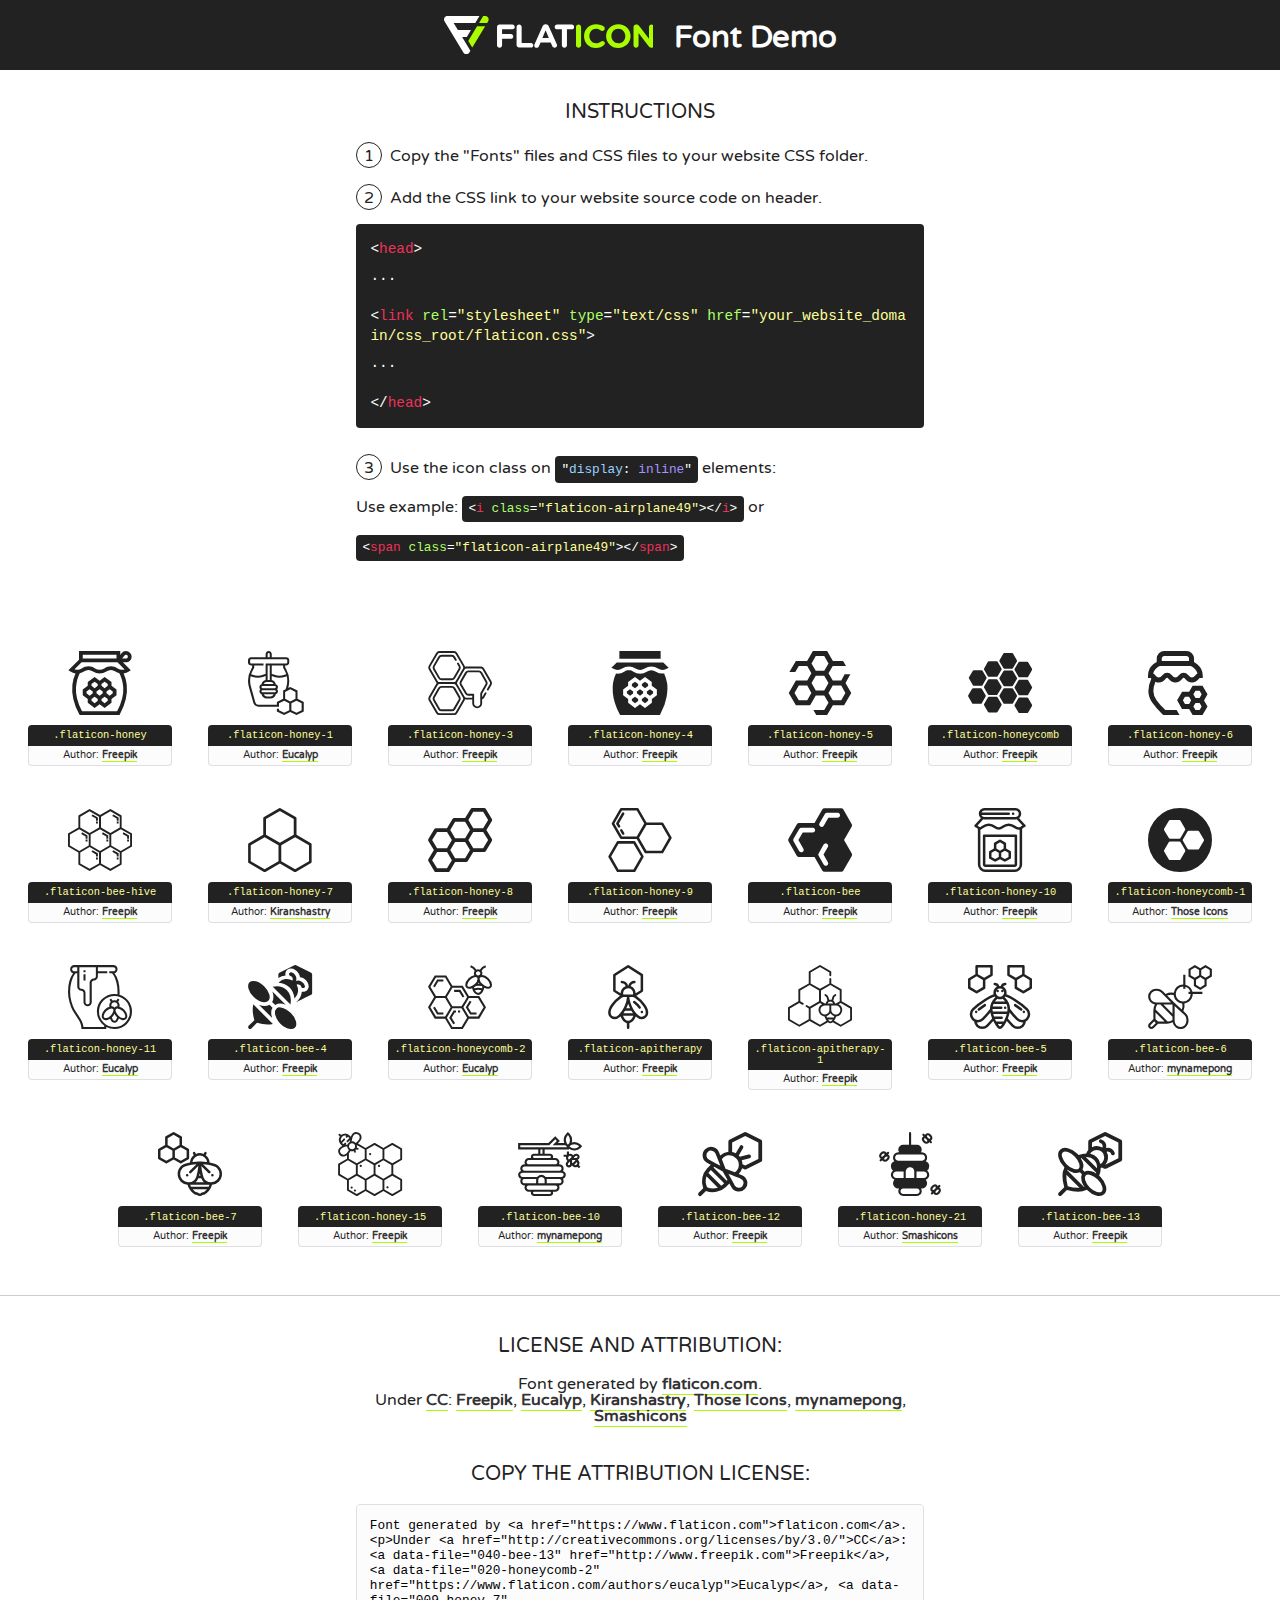
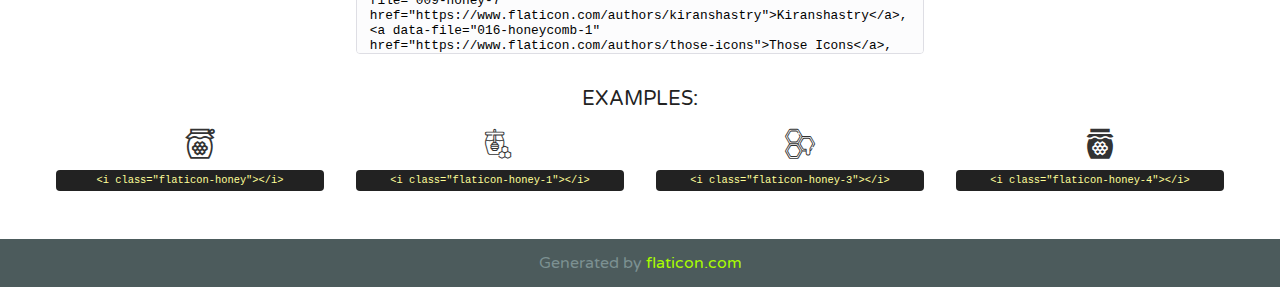
<file: icons/font/flaticon.html>
<!DOCTYPE html>
<!--
  Flaticon icon font: Flaticon
  Creation date: 18/02/2019 10:39
-->
<html>
<!DOCTYPE html>
<html>

<head>
    <title>Flaticon WebFont</title>
    <link href="http://fonts.googleapis.com/css?family=Varela+Round" rel="stylesheet" type="text/css" />
    <link rel="stylesheet" type="text/css" href="flaticon.css">
    <meta charset="UTF-8">
    <style>
    html, body, div, span, applet, object, iframe,
    h1, h2, h3, h4, h5, h6, p, blockquote, pre,
    a, abbr, acronym, address, big, cite, code,
    del, dfn, em, img, ins, kbd, q, s, samp,
    small, strike, strong, sub, sup, tt, var,
    b, u, i, center,
    dl, dt, dd, ol, ul, li,
    fieldset, form, label, legend,
    table, caption, tbody, tfoot, thead, tr, th, td,
    article, aside, canvas, details, embed, 
    figure, figcaption, footer, header, hgroup, 
    menu, nav, output, ruby, section, summary,
    time, mark, audio, video {
        margin: 0;
        padding: 0;
        border: 0;
        font-size: 100%;
        font: inherit;
        vertical-align: baseline;
    }
    /* HTML5 display-role reset for older browsers */
    article, aside, details, figcaption, figure, 
    footer, header, hgroup, menu, nav, section {
        display: block;
    }
    body {
        line-height: 1;
    }
    ol, ul {
        list-style: none;
    }
    blockquote, q {
        quotes: none;
    }
    blockquote:before, blockquote:after,
    q:before, q:after {
        content: '';
        content: none;
    }
    table {
        border-collapse: collapse;
        border-spacing: 0;
    }
    body {
        font-family: 'Varela Round', Helvetica, Arial, sans-serif;
        font-size: 16px;
        color: #222;
    }
    a {
        color: #333;
        border-bottom: 1px solid #a9fd00;
        font-weight: bold;
        text-decoration: none;
    }
    * {
        -moz-box-sizing: border-box;
        -webkit-box-sizing: border-box;
        box-sizing: border-box;
        margin: 0;
        padding: 0;
    }
    [class^="flaticon-"]:before, [class*=" flaticon-"]:before, [class^="flaticon-"]:after, [class*=" flaticon-"]:after {
        font-family: Flaticon;
        font-size: 30px;
        font-style: normal;
        margin-left: 20px;
        color: #333;
    }
    .wrapper {
        max-width: 600px;
        margin: auto;
        padding: 0 1em;
    }
    .title {
        font-size: 1.25em;
        text-align: center;
        margin-bottom: 1em;
        text-transform: uppercase;
    }
    header {
        text-align: center;
        background-color: #222;
        color: #fff;
        padding: 1em;
    }
    header .logo {
        width: 210px;
        height: 38px;
        display: inline-block;
        vertical-align: middle;
        margin-right: 1em;
        border: none;
    }
    header strong {
        font-size: 1.95em;
        font-weight: bold;
        vertical-align: middle;
        margin-top: 5px;
        display: inline-block;
    }
    .demo {
        margin: 2em auto;
        line-height: 1.25em;
    }
    .demo ul li {
        margin-bottom: 1em;
    }
    .demo ul li .num {
        color: #222;
        border-radius: 20px;
        display: inline-block;
        width: 26px;
        padding: 3px;
        height: 26px;
        text-align: center;
        margin-right: 0.5em;
        border: 1px solid #222;
    }
    .demo ul li code {
        background-color: #222;
        border-radius: 4px;
        padding: 0.25em 0.5em;
        display: inline-block;
        color: #fff;
        font-family: Consolas,Monaco,Lucida Console,Liberation Mono,DejaVu Sans Mono,Bitstream Vera Sans Mono,Courier New, monospace;
        font-weight: lighter;
        margin-top: 1em;
        font-size: 0.8em;
        word-break: break-all;
    }
    .demo ul li code.big {
        padding: 1em;
        font-size: 0.9em;
    }
    .demo ul li code .red {
        color: #EF3159;
    }
    .demo ul li code .green {
        color: #ACFF65;
    }
    .demo ul li code .yellow {
        color: #FFFF99;
    }
    .demo ul li code .blue {
        color: #99D3FF;
    }
    .demo ul li code .purple {
        color: #A295FF;
    }
    .demo ul li code .dots {
        margin-top: 0.5em;
        display: block;
    }
    #glyphs {
        border-bottom: 1px solid #ccc;
        padding: 2em 0;
        text-align: center;
    }
    .glyph {
        display: inline-block;
        width: 9em;
        margin: 1em;
        text-align: center;
        vertical-align: top;
        background: #FFF;
    }
    .glyph .glyph-icon {
        padding: 10px;
        display: block;
        font-family:"Flaticon";
        font-size: 64px;
        line-height: 1;
    }
    .glyph .glyph-icon:before {
        font-size: 64px;
        color: #222;
        margin-left: 0;
    }
    .class-name {
        font-size: 0.65em;
        background-color: #222;
        color: #fff;
        border-radius: 4px 4px 0 0;
        padding: 0.5em;
        color: #FFFF99;
        font-family: Consolas,Monaco,Lucida Console,Liberation Mono,DejaVu Sans Mono,Bitstream Vera Sans Mono,Courier New, monospace;
    }
    .author-name {
        font-size: 0.6em;
        background-color: #fcfcfd;
        border: 1px solid #DEDEE4;
        border-top: 0;
        border-radius: 0 0 4px 4px;
        padding: 0.5em;
    }
    .class-name:last-child {
        font-size: 10px;
        color:#888;
    }
    .class-name:last-child a {
        font-size: 10px;
        color:#555;
    }
    .class-name:last-child a:hover {
        color:#a9fd00;
    }
    .glyph > input {
        display: block;
        width: 100px;
        margin: 5px auto;
        text-align: center;
        font-size: 12px;
        cursor: text;
    }
    .glyph > input.icon-input {
        font-family:"Flaticon";
        font-size: 16px;
        margin-bottom: 10px;
    }
    .attribution .title {
        margin-top: 2em;
    }
    .attribution textarea {
        background-color: #fcfcfd;
        padding: 1em;
        border: none;
        box-shadow: none;
        border: 1px solid #DEDEE4;
        border-radius: 4px;
        resize: none;
        width: 100%;
        height: 150px;
        font-size: 0.8em;
        font-family: Consolas,Monaco,Lucida Console,Liberation Mono,DejaVu Sans Mono,Bitstream Vera Sans Mono,Courier New, monospace;
        -webkit-appearance: none;
    }
    .iconsuse {
        margin: 2em auto;
        text-align: center;
        max-width: 1200px;
    }
    .iconsuse:after {
        content: '';
        display: table;
        clear: both;
    }
    .iconsuse .image {
        float: left;
        width: 25%;
        padding: 0 1em;
    }
    .iconsuse .image p {
        margin-bottom: 1em;
    }
    .iconsuse .image span {
        display: block;
        font-size: 0.65em;
        background-color: #222;
        color: #fff;
        border-radius: 4px;
        padding: 0.5em;
        color: #FFFF99;
        margin-top: 1em;
        font-family: Consolas,Monaco,Lucida Console,Liberation Mono,DejaVu Sans Mono,Bitstream Vera Sans Mono,Courier New, monospace;
    }
    #footer {
        text-align: center;
        background-color: #4C5B5C;
        color: #7c9192;
        padding: 1em;
    }
    #footer a {
        border: none;
        color: #a9fd00;
        font-weight: normal;
    }
    @media (max-width: 960px) {
        .iconsuse .image {
            width: 50%;
        }
    }
    @media (max-width: 560px) {
        .iconsuse .image {
            width: 100%;
        }
    }
    </style>
</head>

<body class="characters-off">

    <header>
        <a href="https://www.flaticon.com" target="_blank" class="logo">
            <svg version="1.1" xmlns="http://www.w3.org/2000/svg" xmlns:xlink="http://www.w3.org/1999/xlink" xmlns:a="http://ns.adobe.com/AdobeSVGViewerExtensions/3.0/" viewBox="0 0 560.875 102.036" enable-background="new 0 0 560.875 102.036" xml:space="preserve">
                <defs>
                </defs>
                <g>
                    <g class="letters">
                        <path fill="#ffffff" d="M141.596,29.675c0-3.777,2.985-6.767,6.764-6.767h34.438c3.426,0,6.15,2.728,6.15,6.15
                        c0,3.43-2.724,6.149-6.15,6.149h-27.674v13.091h23.719c3.429,0,6.151,2.724,6.151,6.15c0,3.43-2.723,6.149-6.151,6.149h-23.719
                        v17.574c0,3.773-2.986,6.761-6.764,6.761c-3.779,0-6.764-2.989-6.764-6.761V29.675z"></path>
                        <path fill="#ffffff" d="M193.844,29.149c0-3.781,2.985-6.767,6.764-6.767c3.776,0,6.763,2.985,6.763,6.767v42.957h25.039
                        c3.426,0,6.149,2.726,6.149,6.153c0,3.425-2.723,6.15-6.149,6.15h-31.802c-3.779,0-6.764-2.986-6.764-6.768V29.149z"></path>
                        <path fill="#ffffff" d="M241.891,75.71l21.438-48.407c1.492-3.341,4.215-5.357,7.906-5.357h0.792
                        c3.686,0,6.323,2.017,7.815,5.357l21.439,48.407c0.436,0.967,0.701,1.845,0.701,2.723c0,3.602-2.809,6.501-6.414,6.501
                        c-3.161,0-5.269-1.845-6.499-4.655l-4.132-9.661h-27.059l-4.301,10.102c-1.144,2.631-3.426,4.214-6.237,4.214
                        c-3.517,0-6.24-2.81-6.24-6.325C241.1,77.64,241.451,76.677,241.891,75.71z M279.932,58.666l-8.521-20.297l-8.526,20.297H279.932
                        z"></path>
                        <path fill="#ffffff" d="M314.864,35.387H301.86c-3.429,0-6.239-2.813-6.239-6.238c0-3.429,2.811-6.24,6.239-6.24h39.533
                        c3.426,0,6.237,2.811,6.237,6.24c0,3.425-2.811,6.238-6.237,6.238h-13.001v42.785c0,3.773-2.99,6.761-6.764,6.761
                        c-3.779,0-6.764-2.989-6.764-6.761V35.387z"></path>
                        <path fill="#A9FD00" d="M352.615,29.149c0-3.781,2.985-6.767,6.767-6.767c3.774,0,6.761,2.985,6.761,6.767v49.024
                        c0,3.773-2.987,6.761-6.761,6.761c-3.781,0-6.767-2.989-6.767-6.761V29.149z"></path>
                        <path fill="#A9FD00" d="M374.132,53.836v-0.179c0-17.481,13.178-31.801,32.065-31.801c9.22,0,15.459,2.458,20.557,6.238
                        c1.402,1.054,2.637,2.985,2.637,5.357c0,3.692-2.985,6.59-6.681,6.59c-1.845,0-3.071-0.702-4.044-1.319
                        c-3.776-2.813-7.729-4.393-12.562-4.393c-10.364,0-17.831,8.611-17.831,19.154v0.173c0,10.542,7.291,19.329,17.831,19.329
                        c5.715,0,9.492-1.756,13.359-4.834c1.049-0.874,2.458-1.491,4.039-1.491c3.429,0,6.325,2.813,6.325,6.236
                        c0,2.106-1.056,3.78-2.282,4.834c-5.539,4.834-12.036,7.733-21.878,7.733C387.572,85.464,374.132,71.493,374.132,53.836z"></path>
                        <path fill="#A9FD00" d="M433.009,53.836v-0.179c0-17.481,13.79-31.801,32.766-31.801c18.981,0,32.592,14.143,32.592,31.628v0.173
                        c0,17.483-13.785,31.807-32.769,31.807C446.625,85.464,433.009,71.32,433.009,53.836z M484.224,53.836v-0.179
                        c0-10.539-7.725-19.326-18.626-19.326c-10.893,0-18.449,8.611-18.449,19.154v0.173c0,10.542,7.73,19.329,18.626,19.329
                        C476.676,72.986,484.224,64.378,484.224,53.836z"></path>
                        <path fill="#A9FD00" d="M506.233,29.321c0-3.774,2.99-6.763,6.767-6.763h1.401c3.252,0,5.183,1.583,7.029,3.953l26.093,34.265
                        V29.059c0-3.692,2.99-6.677,6.681-6.677c3.683,0,6.671,2.985,6.671,6.677v48.934c0,3.78-2.987,6.765-6.764,6.765h-0.436
                        c-3.257,0-5.188-1.581-7.034-3.953l-27.056-35.492v32.944c0,3.687-2.985,6.676-6.678,6.676c-3.683,0-6.673-2.989-6.673-6.676
                        V29.321z"></path>
                    </g>
                    <g class="insignia">
                        <path fill="#ffffff" d="M48.372,56.137h12.517l11.156-18.537H37.186L25.688,18.539h57.825L94.668,0H9.271
                        C5.925,0,2.842,1.801,1.198,4.716c-1.644,2.907-1.593,6.482,0.134,9.343l50.38,83.501c1.678,2.781,4.689,4.476,7.938,4.476
                        c3.246,0,6.257-1.695,7.935-4.476l2.898-4.804L48.372,56.137z"></path>
                        <g class="i">
                            <path fill="#A9FD00" d="M93.575,18.539h0.031v0.004l21.652,0.004l2.705-4.488c1.727-2.861,1.778-6.436,0.133-9.343
                            C116.454,1.801,113.371,0,110.026,0h-5.294L93.575,18.539z"></path>
                            <polygon fill="#A9FD00" points="88.291,27.356 64.725,66.486 75.519,84.404 109.942,27.356"></polygon>
                        </g>
                    </g>
                </g>
            </svg>
        </a>
        <strong>Font Demo</strong>
    </header>


    <section class="demo wrapper">

        <p class="title">Instructions</p>

        <ul>
            <li>
                <span class="num">1</span>Copy the "Fonts" files and CSS files to your website CSS folder.
            </li>
            <li>
                <span class="num">2</span>Add the CSS link to your website source code on header.
                <code class="big">
                    &lt;<span class="red">head</span>&gt;
                    <br/><span class="dots">...</span>
                    <br/>&lt;<span class="red">link</span> <span class="green">rel</span>=<span class="yellow">"stylesheet"</span> <span class="green">type</span>=<span class="yellow">"text/css"</span> <span class="green">href</span>=<span class="yellow">"your_website_domain/css_root/flaticon.css"</span>&gt;
                    <br/><span class="dots">...</span>
                    <br/>&lt;/<span class="red">head</span>&gt;
                </code>
            </li>

            <li>
                <p>
                    <span class="num">3</span>Use the icon class on <code>"<span class="blue">display</span>:<span class="purple"> inline</span>"</code> elements:
                    <br />
                    Use example: <code>&lt;<span class="red">i</span> <span class="green">class</span>=<span class="yellow">&quot;flaticon-airplane49&quot;</span>&gt;&lt;/<span class="red">i</span>&gt;</code> or <code>&lt;<span class="red">span</span> <span class="green">class</span>=<span class="yellow">&quot;flaticon-airplane49&quot;</span>&gt;&lt;/<span class="red">span</span>&gt;</code>
            </li>
        </ul>

    </section>




   <section id="glyphs">          
    
      
        <div class="glyph"><div class="glyph-icon flaticon-honey"></div>
            <div class="class-name">.flaticon-honey</div>
            <div class="author-name">Author: <a data-file="001-honey" href="http://www.freepik.com">Freepik</a> </div> 
        </div>        
        
        <div class="glyph"><div class="glyph-icon flaticon-honey-1"></div>
            <div class="class-name">.flaticon-honey-1</div>
            <div class="author-name">Author: <a data-file="002-honey-1" href="https://www.flaticon.com/authors/eucalyp">Eucalyp</a> </div> 
        </div>        
        
        <div class="glyph"><div class="glyph-icon flaticon-honey-3"></div>
            <div class="class-name">.flaticon-honey-3</div>
            <div class="author-name">Author: <a data-file="003-honey-3" href="http://www.freepik.com">Freepik</a> </div> 
        </div>        
        
        <div class="glyph"><div class="glyph-icon flaticon-honey-4"></div>
            <div class="class-name">.flaticon-honey-4</div>
            <div class="author-name">Author: <a data-file="004-honey-4" href="http://www.freepik.com">Freepik</a> </div> 
        </div>        
        
        <div class="glyph"><div class="glyph-icon flaticon-honey-5"></div>
            <div class="class-name">.flaticon-honey-5</div>
            <div class="author-name">Author: <a data-file="005-honey-5" href="http://www.freepik.com">Freepik</a> </div> 
        </div>        
        
        <div class="glyph"><div class="glyph-icon flaticon-honeycomb"></div>
            <div class="class-name">.flaticon-honeycomb</div>
            <div class="author-name">Author: <a data-file="006-honeycomb" href="http://www.freepik.com">Freepik</a> </div> 
        </div>        
        
        <div class="glyph"><div class="glyph-icon flaticon-honey-6"></div>
            <div class="class-name">.flaticon-honey-6</div>
            <div class="author-name">Author: <a data-file="007-honey-6" href="http://www.freepik.com">Freepik</a> </div> 
        </div>        
        
        <div class="glyph"><div class="glyph-icon flaticon-bee-hive"></div>
            <div class="class-name">.flaticon-bee-hive</div>
            <div class="author-name">Author: <a data-file="008-bee-hive" href="http://www.freepik.com">Freepik</a> </div> 
        </div>        
        
        <div class="glyph"><div class="glyph-icon flaticon-honey-7"></div>
            <div class="class-name">.flaticon-honey-7</div>
            <div class="author-name">Author: <a data-file="009-honey-7" href="https://www.flaticon.com/authors/kiranshastry">Kiranshastry</a> </div> 
        </div>        
        
        <div class="glyph"><div class="glyph-icon flaticon-honey-8"></div>
            <div class="class-name">.flaticon-honey-8</div>
            <div class="author-name">Author: <a data-file="010-honey-8" href="http://www.freepik.com">Freepik</a> </div> 
        </div>        
        
        <div class="glyph"><div class="glyph-icon flaticon-honey-9"></div>
            <div class="class-name">.flaticon-honey-9</div>
            <div class="author-name">Author: <a data-file="011-honey-9" href="http://www.freepik.com">Freepik</a> </div> 
        </div>        
        
        <div class="glyph"><div class="glyph-icon flaticon-bee"></div>
            <div class="class-name">.flaticon-bee</div>
            <div class="author-name">Author: <a data-file="012-bee" href="http://www.freepik.com">Freepik</a> </div> 
        </div>        
        
        <div class="glyph"><div class="glyph-icon flaticon-honey-10"></div>
            <div class="class-name">.flaticon-honey-10</div>
            <div class="author-name">Author: <a data-file="013-honey-10" href="http://www.freepik.com">Freepik</a> </div> 
        </div>        
        
        <div class="glyph"><div class="glyph-icon flaticon-honeycomb-1"></div>
            <div class="class-name">.flaticon-honeycomb-1</div>
            <div class="author-name">Author: <a data-file="016-honeycomb-1" href="https://www.flaticon.com/authors/those-icons">Those Icons</a> </div> 
        </div>        
        
        <div class="glyph"><div class="glyph-icon flaticon-honey-11"></div>
            <div class="class-name">.flaticon-honey-11</div>
            <div class="author-name">Author: <a data-file="018-honey-11" href="https://www.flaticon.com/authors/eucalyp">Eucalyp</a> </div> 
        </div>        
        
        <div class="glyph"><div class="glyph-icon flaticon-bee-4"></div>
            <div class="class-name">.flaticon-bee-4</div>
            <div class="author-name">Author: <a data-file="019-bee-4" href="http://www.freepik.com">Freepik</a> </div> 
        </div>        
        
        <div class="glyph"><div class="glyph-icon flaticon-honeycomb-2"></div>
            <div class="class-name">.flaticon-honeycomb-2</div>
            <div class="author-name">Author: <a data-file="020-honeycomb-2" href="https://www.flaticon.com/authors/eucalyp">Eucalyp</a> </div> 
        </div>        
        
        <div class="glyph"><div class="glyph-icon flaticon-apitherapy"></div>
            <div class="class-name">.flaticon-apitherapy</div>
            <div class="author-name">Author: <a data-file="021-apitherapy" href="http://www.freepik.com">Freepik</a> </div> 
        </div>        
        
        <div class="glyph"><div class="glyph-icon flaticon-apitherapy-1"></div>
            <div class="class-name">.flaticon-apitherapy-1</div>
            <div class="author-name">Author: <a data-file="022-apitherapy-1" href="http://www.freepik.com">Freepik</a> </div> 
        </div>        
        
        <div class="glyph"><div class="glyph-icon flaticon-bee-5"></div>
            <div class="class-name">.flaticon-bee-5</div>
            <div class="author-name">Author: <a data-file="023-bee-5" href="http://www.freepik.com">Freepik</a> </div> 
        </div>        
        
        <div class="glyph"><div class="glyph-icon flaticon-bee-6"></div>
            <div class="class-name">.flaticon-bee-6</div>
            <div class="author-name">Author: <a data-file="024-bee-6" href="https://www.flaticon.com/authors/mynamepong">mynamepong</a> </div> 
        </div>        
        
        <div class="glyph"><div class="glyph-icon flaticon-bee-7"></div>
            <div class="class-name">.flaticon-bee-7</div>
            <div class="author-name">Author: <a data-file="025-bee-7" href="http://www.freepik.com">Freepik</a> </div> 
        </div>        
        
        <div class="glyph"><div class="glyph-icon flaticon-honey-15"></div>
            <div class="class-name">.flaticon-honey-15</div>
            <div class="author-name">Author: <a data-file="031-honey-15" href="http://www.freepik.com">Freepik</a> </div> 
        </div>        
        
        <div class="glyph"><div class="glyph-icon flaticon-bee-10"></div>
            <div class="class-name">.flaticon-bee-10</div>
            <div class="author-name">Author: <a data-file="032-bee-10" href="https://www.flaticon.com/authors/mynamepong">mynamepong</a> </div> 
        </div>        
        
        <div class="glyph"><div class="glyph-icon flaticon-bee-12"></div>
            <div class="class-name">.flaticon-bee-12</div>
            <div class="author-name">Author: <a data-file="037-bee-12" href="http://www.freepik.com">Freepik</a> </div> 
        </div>        
        
        <div class="glyph"><div class="glyph-icon flaticon-honey-21"></div>
            <div class="class-name">.flaticon-honey-21</div>
            <div class="author-name">Author: <a data-file="038-honey-21" href="https://www.flaticon.com/authors/smashicons">Smashicons</a> </div> 
        </div>        
        
        <div class="glyph"><div class="glyph-icon flaticon-bee-13"></div>
            <div class="class-name">.flaticon-bee-13</div>
            <div class="author-name">Author: <a data-file="040-bee-13" href="http://www.freepik.com">Freepik</a> </div> 
        </div>        
        

    </section>



    <section class="attribution wrapper"   style="text-align:center;">

      <div class="title">License and attribution:</div><div class="attrDiv">Font generated by <a href="https://www.flaticon.com">flaticon.com</a>. <div><p>Under <a href="http://creativecommons.org/licenses/by/3.0/">CC</a>: <a data-file="040-bee-13" href="http://www.freepik.com">Freepik</a>, <a data-file="020-honeycomb-2" href="https://www.flaticon.com/authors/eucalyp">Eucalyp</a>, <a data-file="009-honey-7" href="https://www.flaticon.com/authors/kiranshastry">Kiranshastry</a>, <a data-file="016-honeycomb-1" href="https://www.flaticon.com/authors/those-icons">Those Icons</a>, <a data-file="032-bee-10" href="https://www.flaticon.com/authors/mynamepong">mynamepong</a>, <a data-file="038-honey-21" href="https://www.flaticon.com/authors/smashicons">Smashicons</a></p>  </div>
      </div>
      <div class="title">Copy the Attribution License:</div>

    <textarea onclick="this.focus();this.select();">Font generated by &lt;a href=&quot;https://www.flaticon.com&quot;&gt;flaticon.com&lt;/a&gt;. <p>Under <a href="http://creativecommons.org/licenses/by/3.0/">CC</a>: <a data-file="040-bee-13" href="http://www.freepik.com">Freepik</a>, <a data-file="020-honeycomb-2" href="https://www.flaticon.com/authors/eucalyp">Eucalyp</a>, <a data-file="009-honey-7" href="https://www.flaticon.com/authors/kiranshastry">Kiranshastry</a>, <a data-file="016-honeycomb-1" href="https://www.flaticon.com/authors/those-icons">Those Icons</a>, <a data-file="032-bee-10" href="https://www.flaticon.com/authors/mynamepong">mynamepong</a>, <a data-file="038-honey-21" href="https://www.flaticon.com/authors/smashicons">Smashicons</a></p>  
     </textarea>

    </section>

    <section class="iconsuse">

          <div class="title">Examples:</div>            
             
            <div class="image">
                <p>
                    <i class="glyph-icon flaticon-honey"></i> 
                    <span>&lt;i class=&quot;flaticon-honey&quot;&gt;&lt;/i&gt;</span>
                </p>
            </div>
            
            <div class="image">
                <p>
                    <i class="glyph-icon flaticon-honey-1"></i> 
                    <span>&lt;i class=&quot;flaticon-honey-1&quot;&gt;&lt;/i&gt;</span>
                </p>
            </div>
            
            <div class="image">
                <p>
                    <i class="glyph-icon flaticon-honey-3"></i> 
                    <span>&lt;i class=&quot;flaticon-honey-3&quot;&gt;&lt;/i&gt;</span>
                </p>
            </div>
            
            <div class="image">
                <p>
                    <i class="glyph-icon flaticon-honey-4"></i> 
                    <span>&lt;i class=&quot;flaticon-honey-4&quot;&gt;&lt;/i&gt;</span>
                </p>
            </div>
                       
        </div>
                            
    </section>

<div id="footer">
    <div>Generated by <a href="https://www.flaticon.com">flaticon.com</a>
    </div>
</div>



</body>
</html>
</file>
<file: icons/font/flaticon.css>
/*
  	Flaticon icon font: Flaticon
  	Creation date: 18/02/2019 10:39
  	*/

@font-face {
  font-family: "Flaticon";
  src: url("./Flaticon.eot");
  src: url("./Flaticon.eot?#iefix") format("embedded-opentype"),
       url("./Flaticon.woff2") format("woff2"),
       url("./Flaticon.woff") format("woff"),
       url("./Flaticon.ttf") format("truetype"),
       url("./Flaticon.svg#Flaticon") format("svg");
  font-weight: normal;
  font-style: normal;
}

@media screen and (-webkit-min-device-pixel-ratio:0) {
  @font-face {
    font-family: "Flaticon";
    src: url("./Flaticon.svg#Flaticon") format("svg");
  }
}

[class^="flaticon-"]:before, [class*=" flaticon-"]:before,
[class^="flaticon-"]:after, [class*=" flaticon-"]:after {   
  font-family: Flaticon;
        font-size: 20px;
font-style: normal;
margin-left: 20px;
}

.flaticon-honey:before { content: "\f100"; }
.flaticon-honey-1:before { content: "\f101"; }
.flaticon-honey-3:before { content: "\f102"; }
.flaticon-honey-4:before { content: "\f103"; }
.flaticon-honey-5:before { content: "\f104"; }
.flaticon-honeycomb:before { content: "\f105"; }
.flaticon-honey-6:before { content: "\f106"; }
.flaticon-bee-hive:before { content: "\f107"; }
.flaticon-honey-7:before { content: "\f108"; }
.flaticon-honey-8:before { content: "\f109"; }
.flaticon-honey-9:before { content: "\f10a"; }
.flaticon-bee:before { content: "\f10b"; }
.flaticon-honey-10:before { content: "\f10c"; }
.flaticon-honeycomb-1:before { content: "\f10d"; }
.flaticon-honey-11:before { content: "\f10e"; }
.flaticon-bee-4:before { content: "\f10f"; }
.flaticon-honeycomb-2:before { content: "\f110"; }
.flaticon-apitherapy:before { content: "\f111"; }
.flaticon-apitherapy-1:before { content: "\f112"; }
.flaticon-bee-5:before { content: "\f113"; }
.flaticon-bee-6:before { content: "\f114"; }
.flaticon-bee-7:before { content: "\f115"; }
.flaticon-honey-15:before { content: "\f116"; }
.flaticon-bee-10:before { content: "\f117"; }
.flaticon-bee-12:before { content: "\f118"; }
.flaticon-honey-21:before { content: "\f119"; }
.flaticon-bee-13:before { content: "\f11a"; }
</file>
